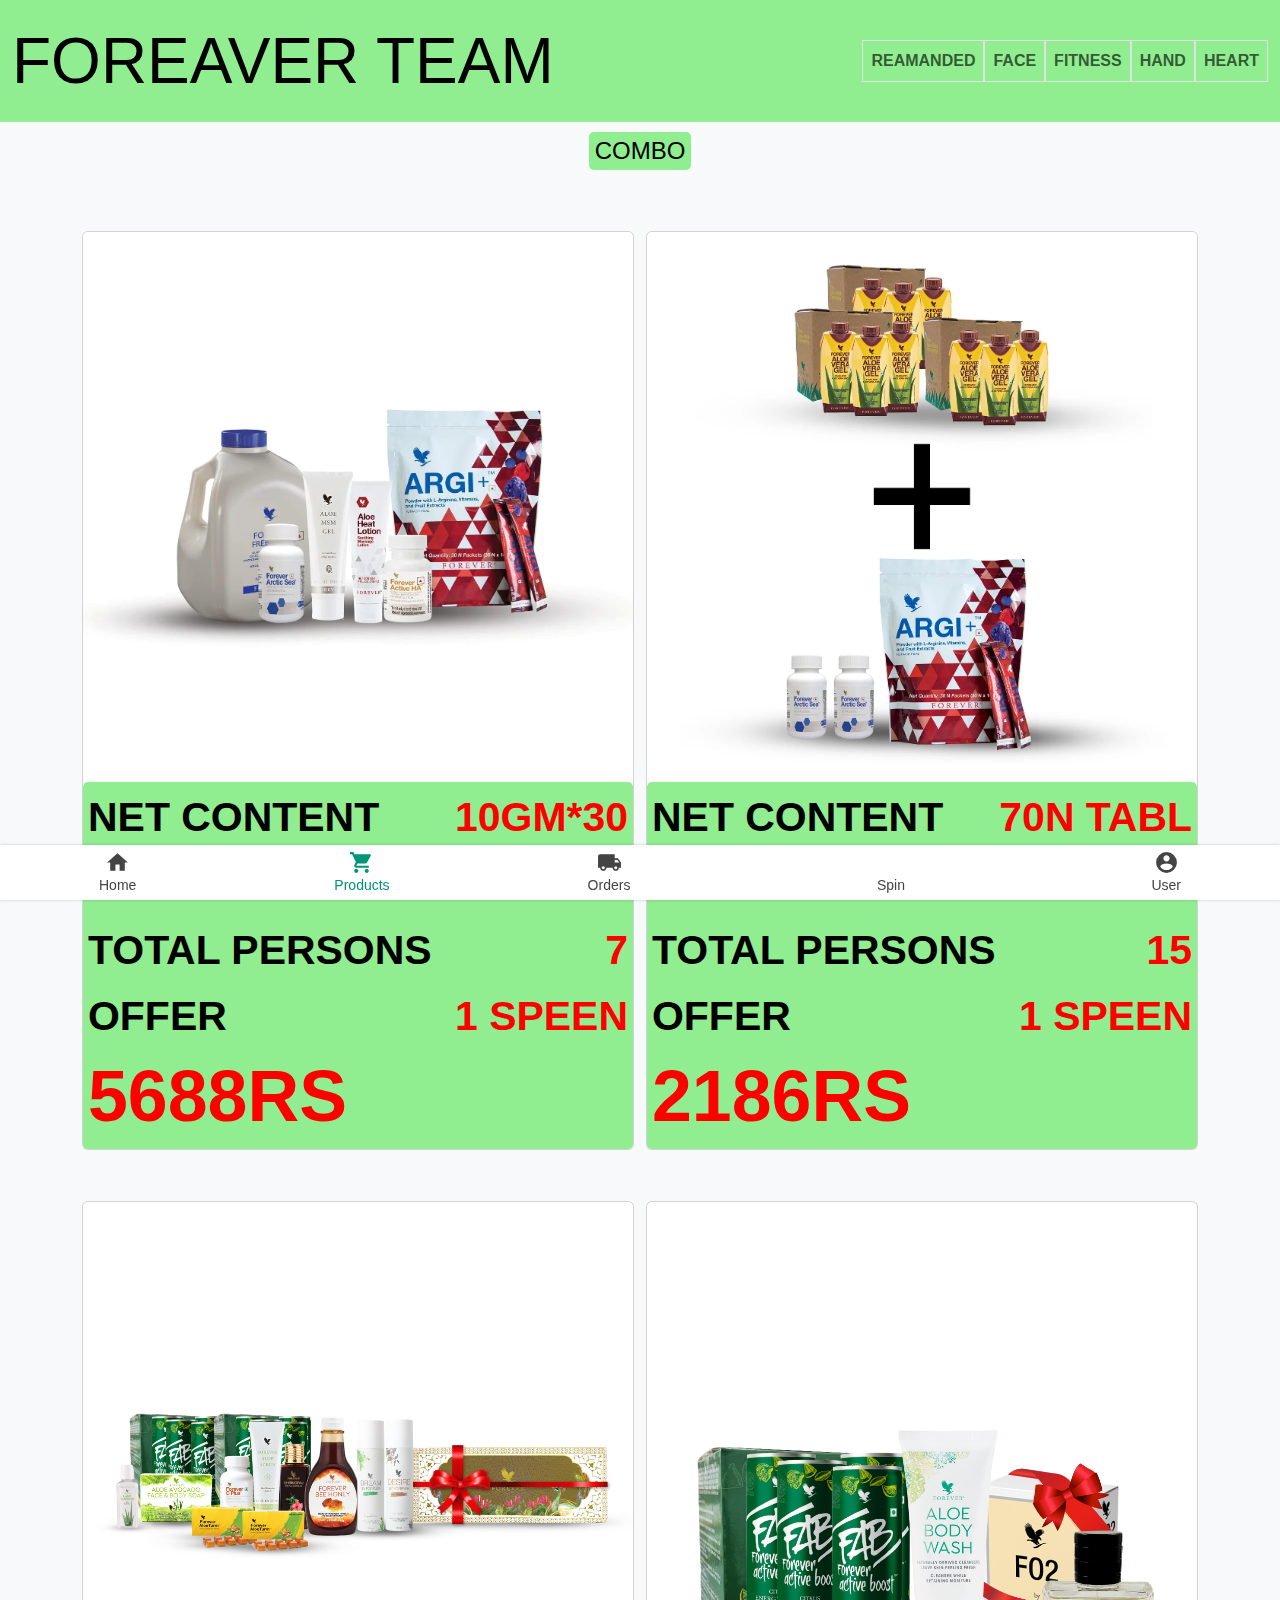
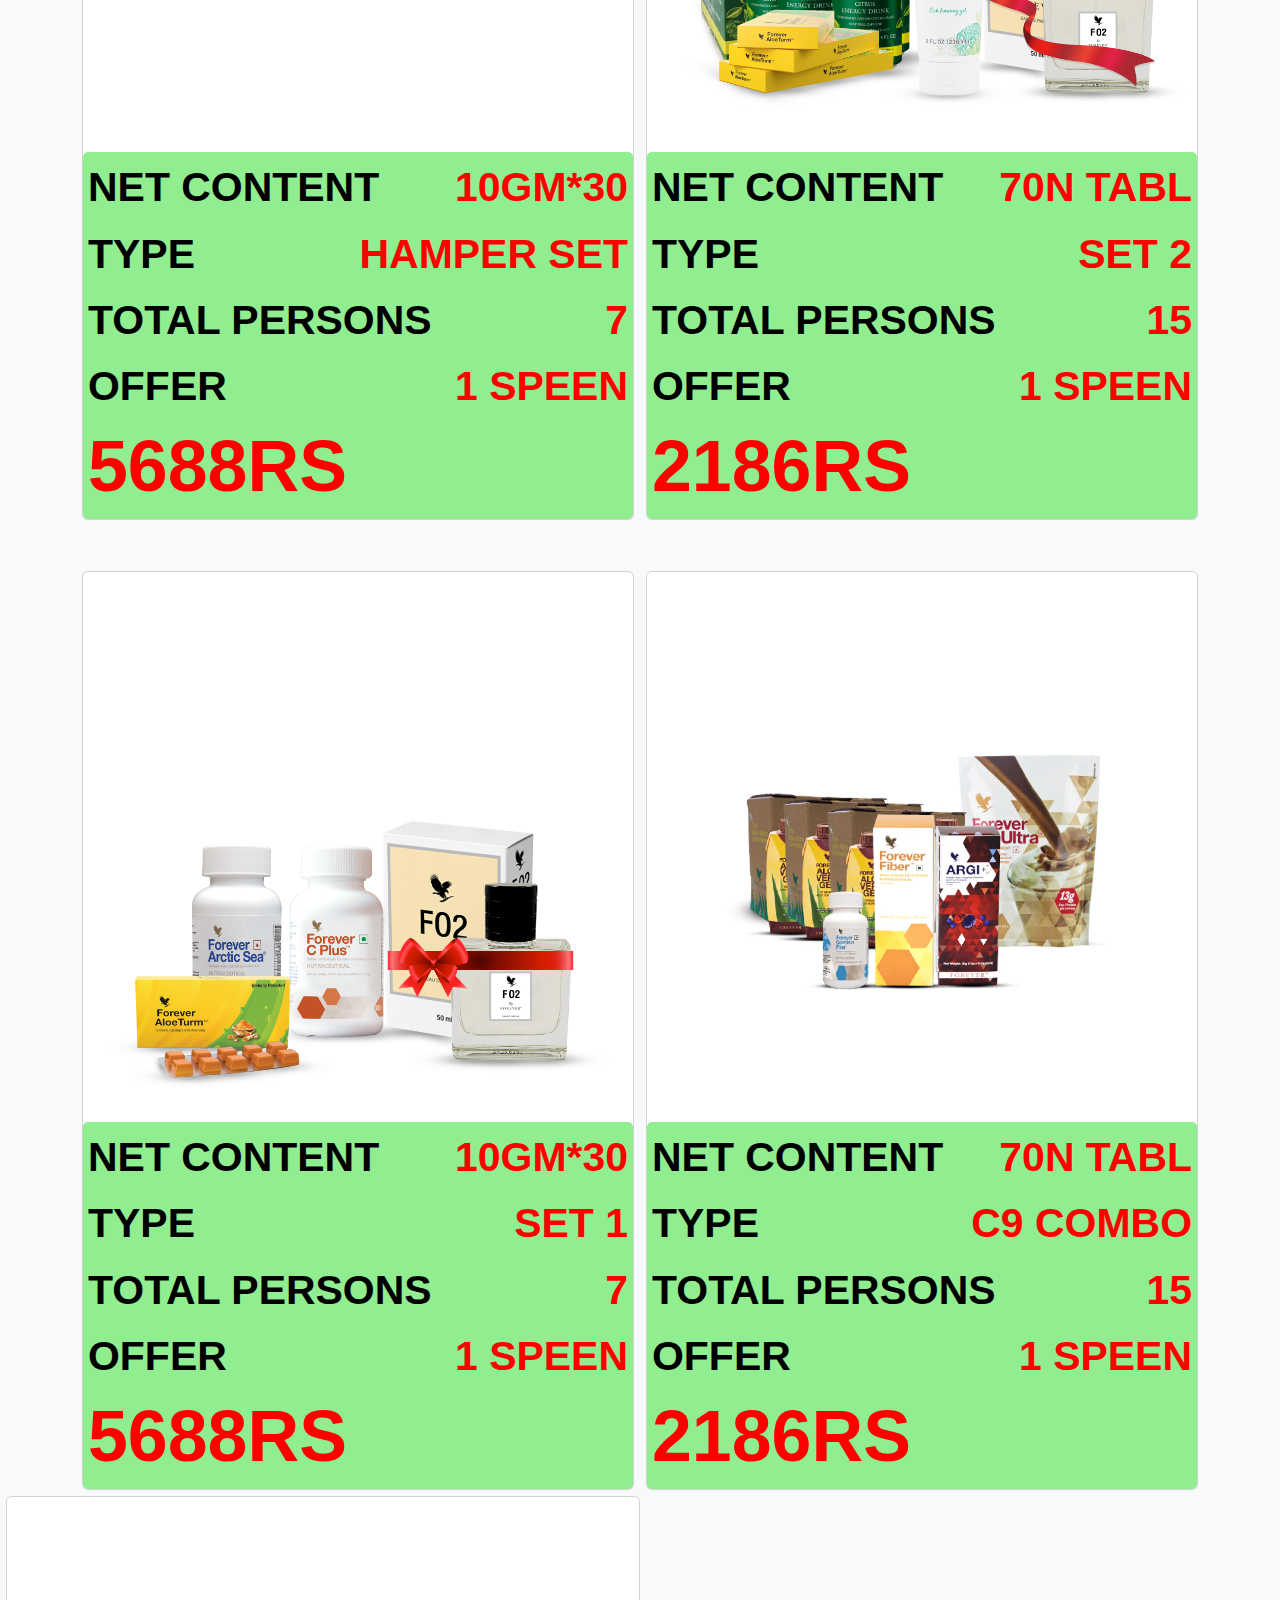
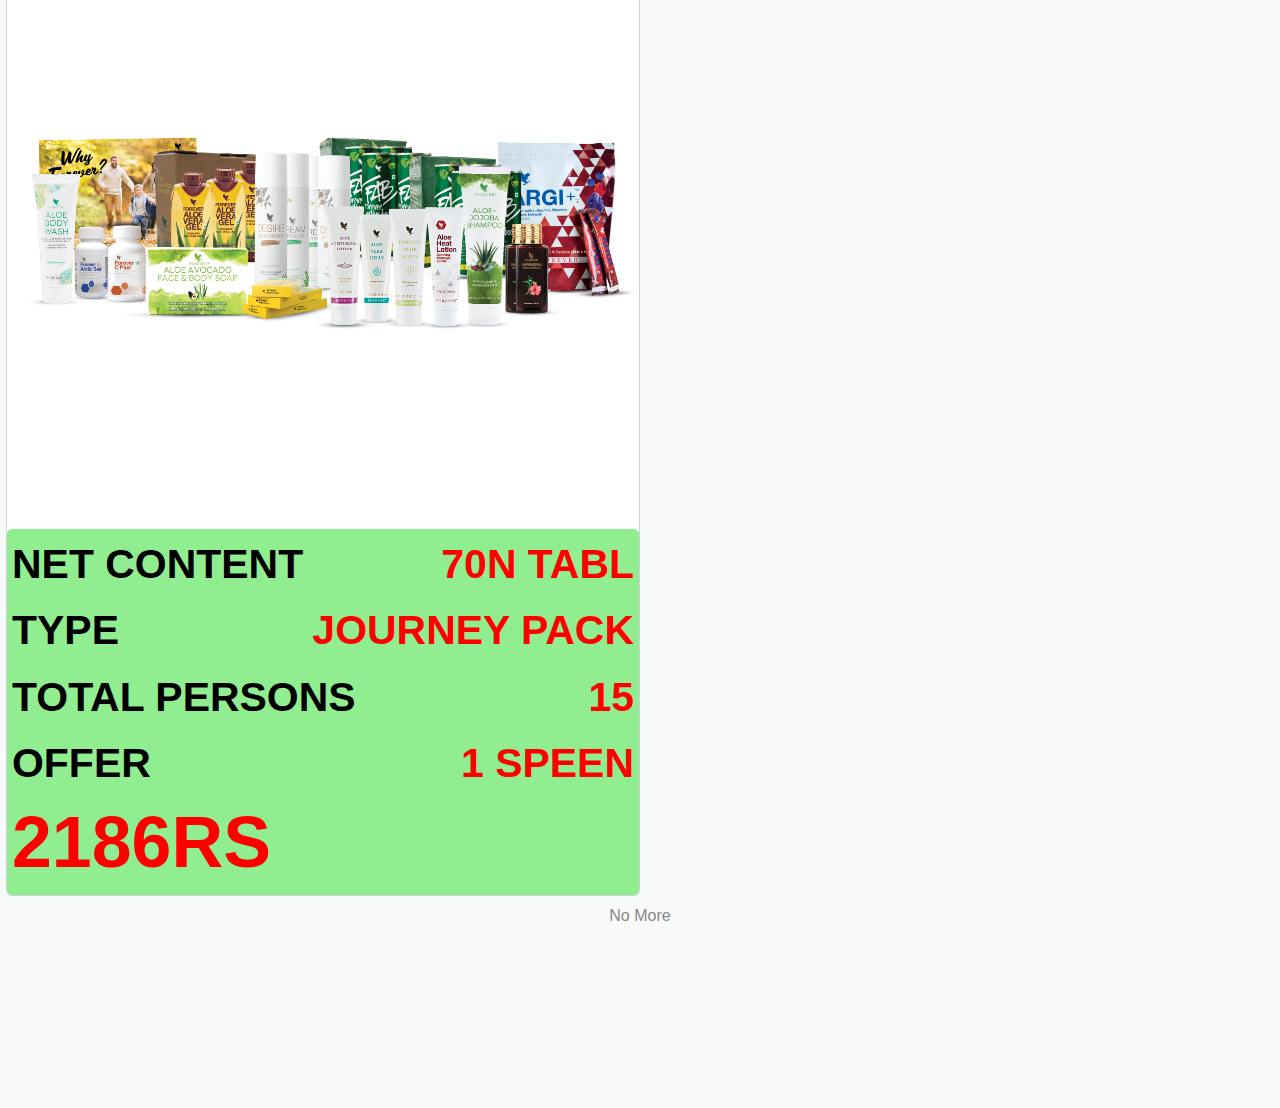
<file: combo.html>
<!DOCTYPE html>
<html lang="en">
<head>
	<meta charset="utf-8">
	<meta name="viewport" content="width=device-width, initial-scale=1">
	  <link href="https://cdn.jsdelivr.net/npm/bootstrap@5.3.0/dist/css/bootstrap.min.css" rel="stylesheet">

   
	<link href="https://fonts.googleapis.com/icon?family=Material+Icons" rel="stylesheet">
	<link rel="stylesheet" type="text/css" href="nav.css"> 
	<link rel="stylesheet" type="text/css" href="productcss.css">
	<title>Navigation Bar</title>
</head>
<body>

	<!-- Navbar -->
	<nav class="nav fixed-bottom">
		<!-- Home nav -->
		<a href="index.html" class="nav-link1 ">
			<i class="material-icons nav-icon">home</i>
			<span class="nav-text">Home</span>
		</a>
		<!-- Products nav -->
		<a href="products.html" class="nav-link1 link-active">
			<i class="material-icons nav-icon">shopping_cart</i>
			<span class="nav-text">Products</span>
		</a>
		<!-- Orders nav -->
		<a href="orders.html" class="nav-link1">
			<i class="material-icons nav-icon">local_shipping</i>
			<span class="nav-text">Orders</span>
		</a>
		<!-- Spin nav -->
		<a href="spin.html" class="nav-link1">
			<i class="material-icons nav-icon">storm</i>
			<span class="nav-text">Spin</span>
		</a>
		<!-- User nav -->
		<a href="user.html" class="nav-link1">
			<i class="material-icons nav-icon">account_circle</i>
			<span class="nav-text">User</span>
		</a>
	</nav>

<nav class="navbar navbar-expand-lg  ">
    <div class="container-fluid">
        <a class="navbar-brand bi" href="#">
        FOREAVER TEAM
        </a>
        <!-- Navbar Toggle Button for Right Side -->
        <button class="navbar-toggler cole" type="button" data-bs-toggle="collapse" data-bs-target="#navbarNav"
            aria-controls="navbarNav" aria-expanded="false" aria-label="Toggle navigation">
            <span class="navbar-toggler-icon"></span>
        </button>
        <div class="collapse navbar-collapse justify-content-end" id="navbarNav">
            <ul class="navbar-nav">
                <li class="nav-item  border	">
                    <a class="nav-link" href="products.html"><b>REAMANDED</b></a>
                </li>
                <li class="nav-item border">
                    <a class="nav-link" href="face.html"><b>FACE</b></a>
                </li>
                <li class="nav-item border">
                    <a class="nav-link" href="fitness.html"><b>FITNESS</b></a>
                </li>
                  <li class="nav-item border">
                    <a class="nav-link" href="hand.html"><b>HAND</b></a>
                </li>
                <li class="nav-item border">
                    <a class="nav-link" href="heart.html"><b>HEART</b></a>
                </li>
           
            </ul>
        </div>
    </div>
</nav>


 <div class="container"> <input class="box" type="button" value="COMBO"/>

</div>




<!--1 joint care box ka code -->
     <div class="container d-flex" style="margin-top:4vw; margin-bottom: 6px;">
    <div class="col-6 col-lg-6 col-md-6" style="padding-right: 6px;">
         <div class="card">
         	<a href="" style="text-decoration:none;"> <img src="cojo.jpg" class="img-fluid card-img-top">
           <div class="custom-card-body">
   <div class="d-flex justify-content-between">
        <h class="card-text">NET CONTENT</h>
        <h class="card-tex">10GM*30</h>
    </div>
    <div class="d-flex justify-content-between">
        <h class="card-text">TYPE</h>
        <h class="card-tex">ARGI+</h>
    </div>
   <div class="d-flex justify-content-between">
        <h class="card-text">TOTAL PERSONS</h>
        <h class="card-tex">7</h>
    </div>
     <div class="d-flex justify-content-between">
        <h class="card-text">OFFER</h>
        <h class="card-tex">1 SPEEN</h>
    </div>
    <div class="d-flex justify-content-between">
        <h3 class="ter">5688RS</h3>
        
</div>
</div></a>	
            
    </div>
        </div>


     <!-- 2 hert care box ka code -->
    <div class="col-6 col-lg-6 col-md-6" style="padding-left: 6px;">
        <div class="card">
            <a href="" style="text-decoration:none;"> <img src="cohe.jpg" class="img-fluid card-img-top">
           <div class="custom-card-body">
   <div class="d-flex justify-content-between">
        <h class="card-text">NET CONTENT</h>
        <h class="card-tex">70N TABL</h>
    </div>
    <div class="d-flex justify-content-between">
        <h class="card-text">TYPE</h>
        <h class="card-tex">GARCINIA PLUS</h>
    </div>
   <div class="d-flex justify-content-between">
        <h class="card-text">TOTAL PERSONS</h>
        <h class="card-tex">15</h>
    </div>
     <div class="d-flex justify-content-between">
        <h class="card-text">OFFER</h>
        <h class="card-tex">1 SPEEN</h>
    </div>
    <div class="d-flex justify-content-between">
        <h3 class="ter">2186RS</h3>
        
</div>
</div></a>
    </div></div></div> </div>


    <!--HAMPER SETbox ka code -->
     <div class="container d-flex" style="margin-top:4vw; margin-bottom: 6px;">
    <div class="col-6 col-lg-6 col-md-6" style="padding-right: 6px;">
         <div class="card">
         	<a href="" style="text-decoration:none;"> <img src="hamp.jpg" class="img-fluid card-img-top">
           <div class="custom-card-body">
   <div class="d-flex justify-content-between">
        <h class="card-text">NET CONTENT</h>
        <h class="card-tex">10GM*30</h>
    </div>
    <div class="d-flex justify-content-between">
        <h class="card-text">TYPE</h>
        <h class="card-tex">HAMPER SET</h>
    </div>
   <div class="d-flex justify-content-between">
        <h class="card-text">TOTAL PERSONS</h>
        <h class="card-tex">7</h>
    </div>
     <div class="d-flex justify-content-between">
        <h class="card-text">OFFER</h>
        <h class="card-tex">1 SPEEN</h>
    </div>
    <div class="d-flex justify-content-between">
        <h3 class="ter">5688RS</h3>
        
</div>
</div></a>	
            
    </div>
        </div>


     <!-- BUSSEN BUSTER 2 box ka code -->
    <div class="col-6 col-lg-6 col-md-6" style="padding-left: 6px;">
        <div class="card">
            <a href="" style="text-decoration:none;"> <img src="bub2.jpg" class="img-fluid card-img-top">
           <div class="custom-card-body">
   <div class="d-flex justify-content-between">
        <h class="card-text">NET CONTENT</h>
        <h class="card-tex">70N TABL</h>
    </div>
    <div class="d-flex justify-content-between">
        <h class="card-text">TYPE</h>
        <h class="card-tex">SET 2</h>
    </div>
   <div class="d-flex justify-content-between">
        <h class="card-text">TOTAL PERSONS</h>
        <h class="card-tex">15</h>
    </div>
     <div class="d-flex justify-content-between">
        <h class="card-text">OFFER</h>
        <h class="card-tex">1 SPEEN</h>
    </div>
    <div class="d-flex justify-content-between">
        <h3 class="ter">2186RS</h3>
        
</div>
</div></a>
    </div></div></div> </div>

    <!--busses buster 1 box ka code -->
     <div class="container d-flex" style="margin-top:4vw; margin-bottom: 6px;">
    <div class="col-6 col-lg-6 col-md-6" style="padding-right: 6px;">
         <div class="card">
         	<a href="" style="text-decoration:none;"> <img src="bub1.jpg" class="img-fluid card-img-top">
           <div class="custom-card-body">
   <div class="d-flex justify-content-between">
        <h class="card-text">NET CONTENT</h>
        <h class="card-tex">10GM*30</h>
    </div>
    <div class="d-flex justify-content-between">
        <h class="card-text">TYPE</h>
        <h class="card-tex">SET 1</h>
    </div>
   <div class="d-flex justify-content-between">
        <h class="card-text">TOTAL PERSONS</h>
        <h class="card-tex">7</h>
    </div>
     <div class="d-flex justify-content-between">
        <h class="card-text">OFFER</h>
        <h class="card-tex">1 SPEEN</h>
    </div>
    <div class="d-flex justify-content-between">
        <h3 class="ter">5688RS</h3>
        
</div>
</div></a>	
            
    </div>
        </div>


     <!--c9 combo box ka code -->
    <div class="col-6 col-lg-6 col-md-6" style="padding-left: 6px;">
        <div class="card">
            <a href="" style="text-decoration:none;"> <img src="c9co.jpg" class="img-fluid card-img-top">
           <div class="custom-card-body">
   <div class="d-flex justify-content-between">
        <h class="card-text">NET CONTENT</h>
        <h class="card-tex">70N TABL</h>
    </div>
    <div class="d-flex justify-content-between">
        <h class="card-text">TYPE</h>
        <h class="card-tex">C9 COMBO</h>
    </div>
   <div class="d-flex justify-content-between">
        <h class="card-text">TOTAL PERSONS</h>
        <h class="card-tex">15</h>
    </div>
     <div class="d-flex justify-content-between">
        <h class="card-text">OFFER</h>
        <h class="card-tex">1 SPEEN</h>
    </div>
    <div class="d-flex justify-content-between">
        <h3 class="ter">2186RS</h3>
        
</div>
</div></a>
    </div></div></div> </div>




     <!-- jorni pack box ka code -->
    <div class="col-6 col-lg-6 col-md-6" style="padding-left: 6px;">
        <div class="card">
            <a href="" style="text-decoration:none;"> <img src="jour.jpg" class="img-fluid card-img-top">
           <div class="custom-card-body">
   <div class="d-flex justify-content-between">
        <h class="card-text">NET CONTENT</h>
        <h class="card-tex">70N TABL</h>
    </div>
    <div class="d-flex justify-content-between">
        <h class="card-text">TYPE</h>
        <h class="card-tex">JOURNEY PACK</h>
    </div>
   <div class="d-flex justify-content-between">
        <h class="card-text">TOTAL PERSONS</h>
        <h class="card-tex">15</h>
    </div>
     <div class="d-flex justify-content-between">
        <h class="card-text">OFFER</h>
        <h class="card-tex">1 SPEEN</h>
    </div>
    <div class="d-flex justify-content-between">
        <h3 class="ter">2186RS</h3>
        
</div>
</div></a>
    </div></div></div> </div>













 <!-- No More Text -->
    <div class="centered-text" style="margin-bottom: 14vw;" >
        No More
    </div>









<script src="https://cdn.jsdelivr.net/npm/@popperjs/core@2.11.6/dist/umd/popper.min.js"></script>
    <script src="https://cdn.jsdelivr.net/npm/bootstrap@5.3.0-alpha1/dist/js/bootstrap.min.js"></script>


</body></html>
</file>
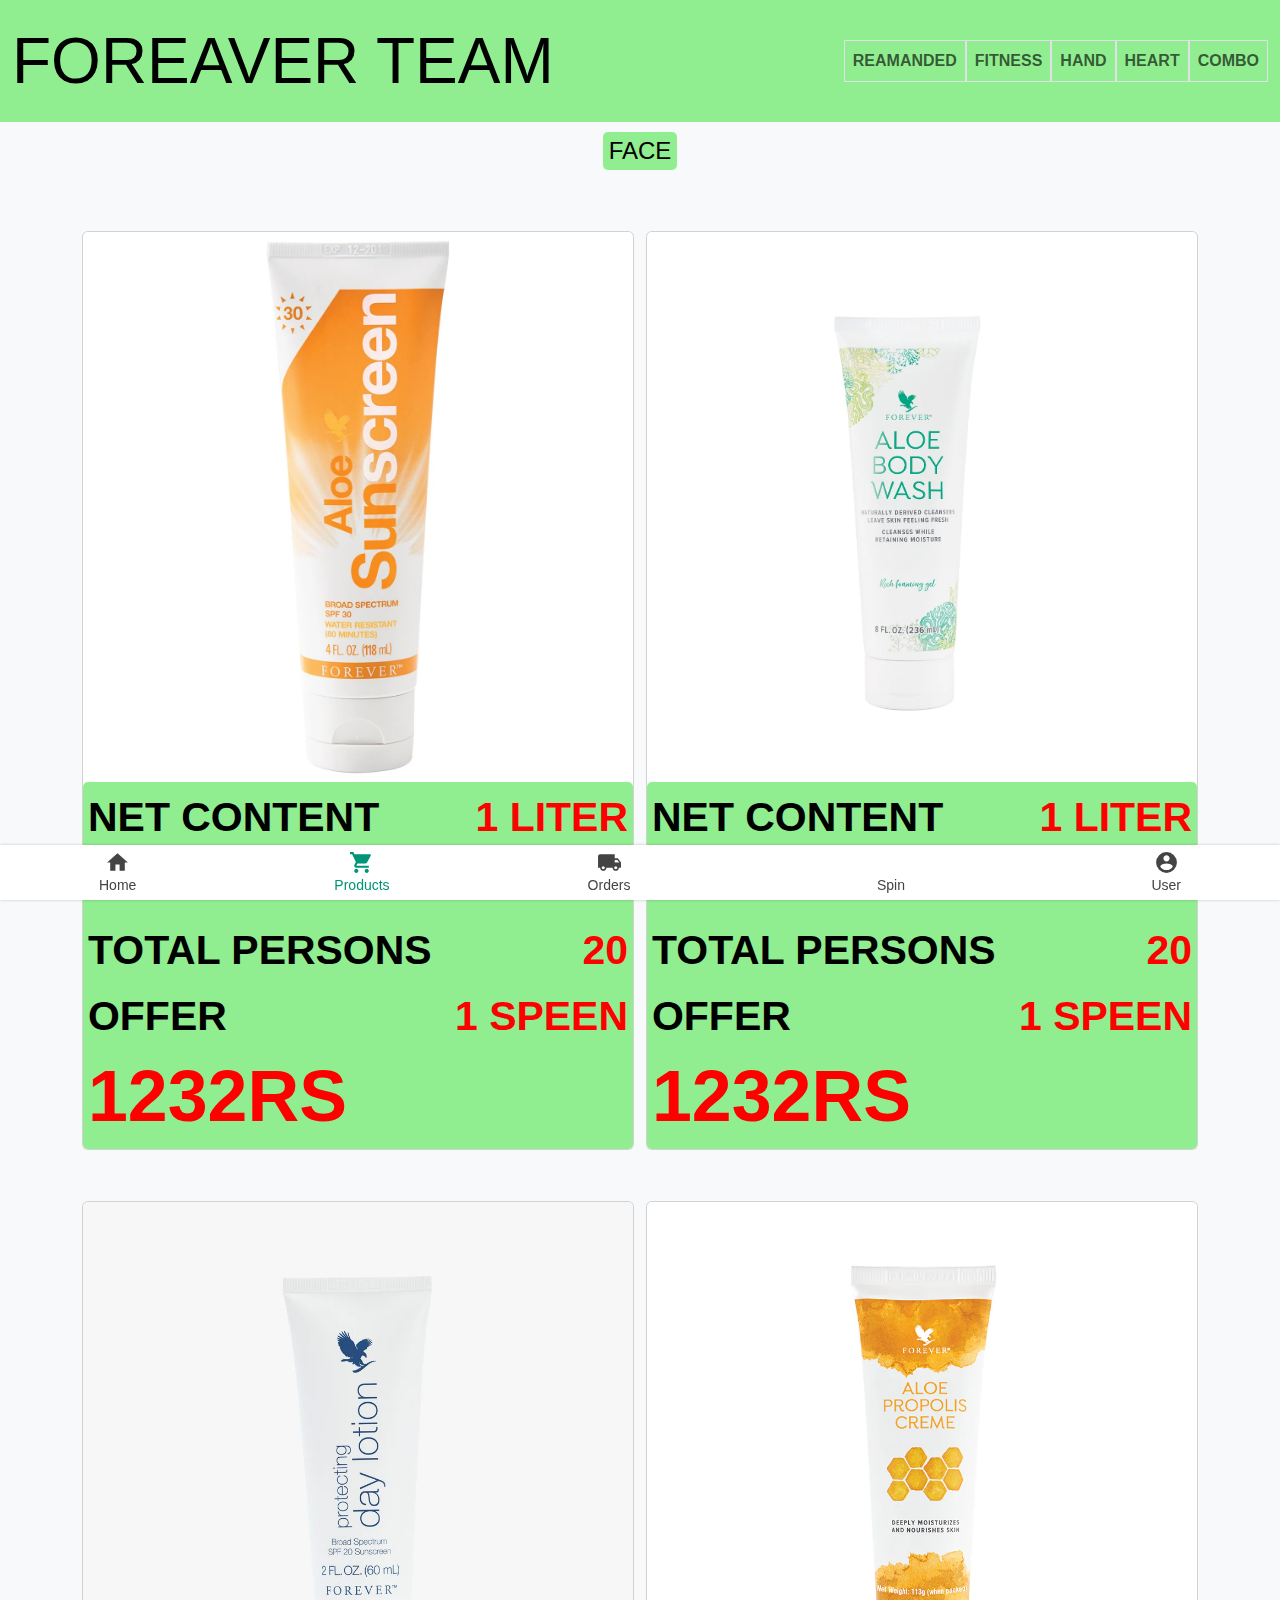
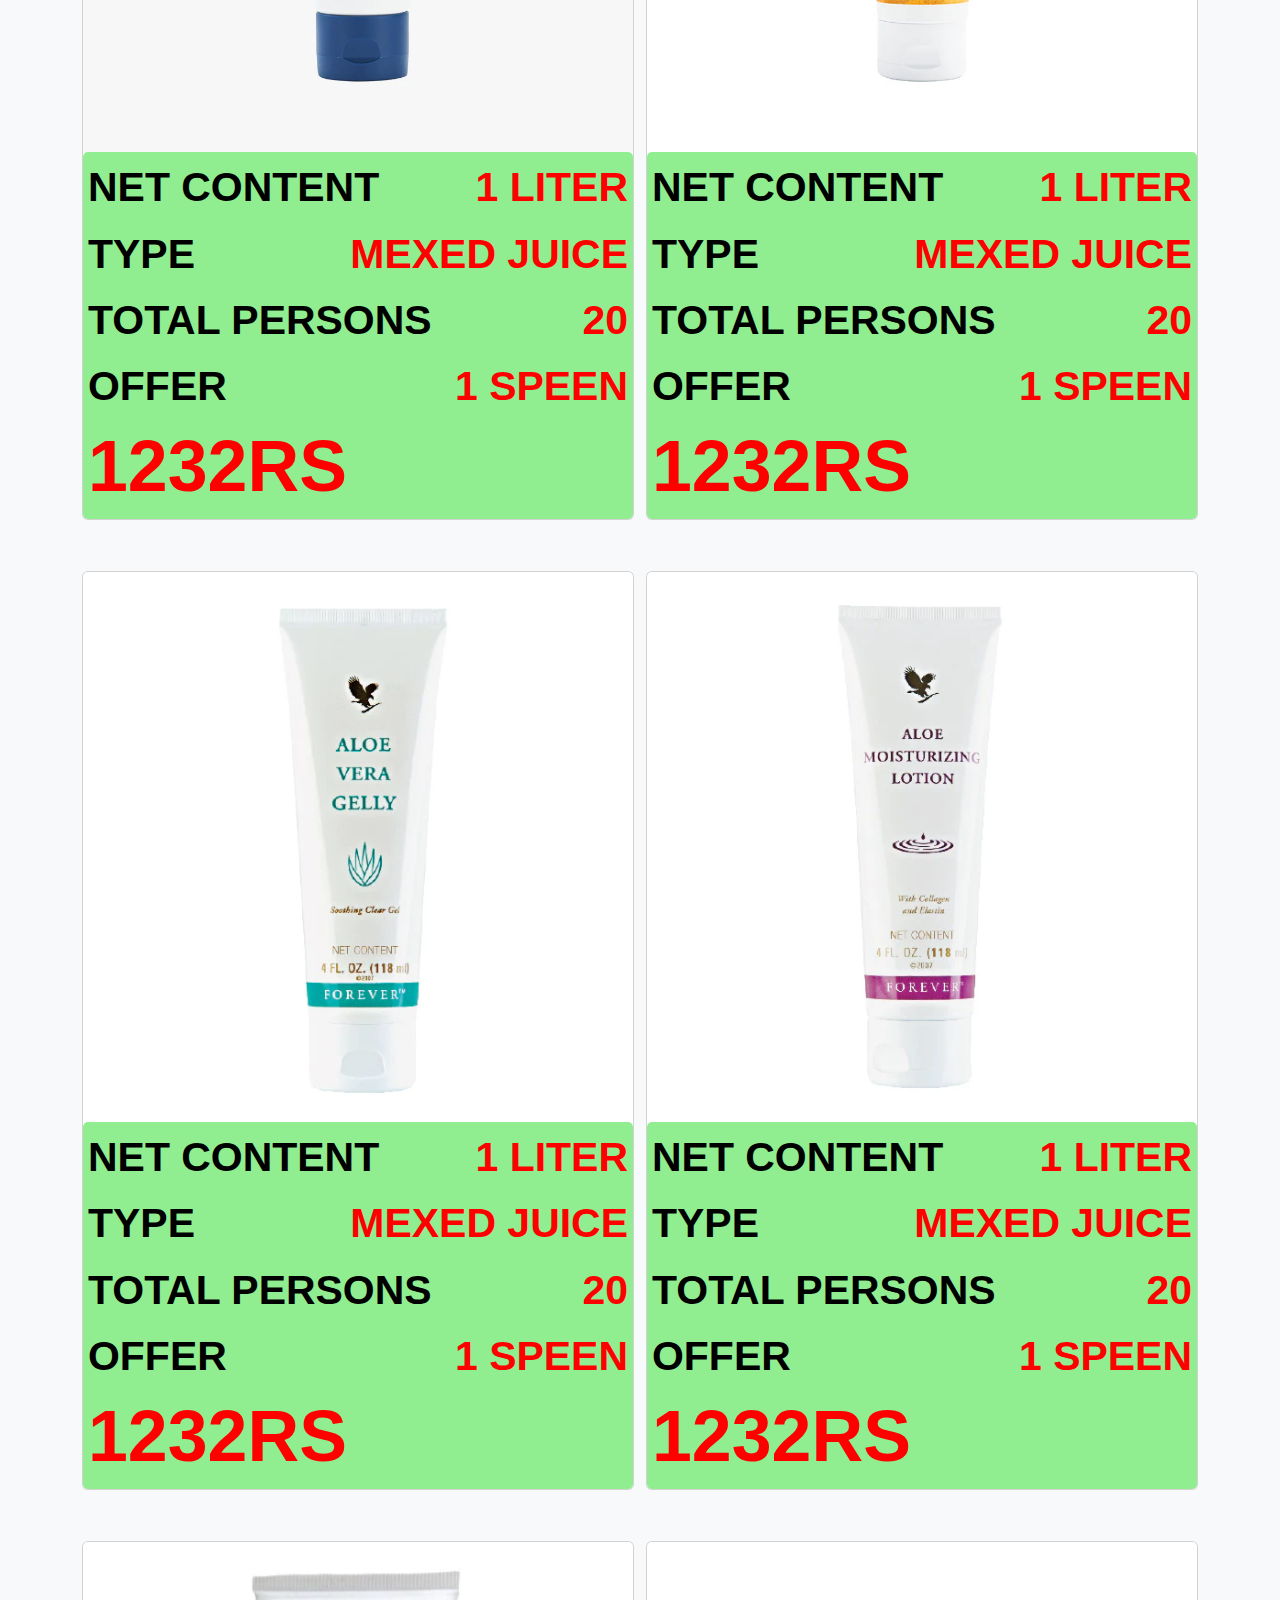
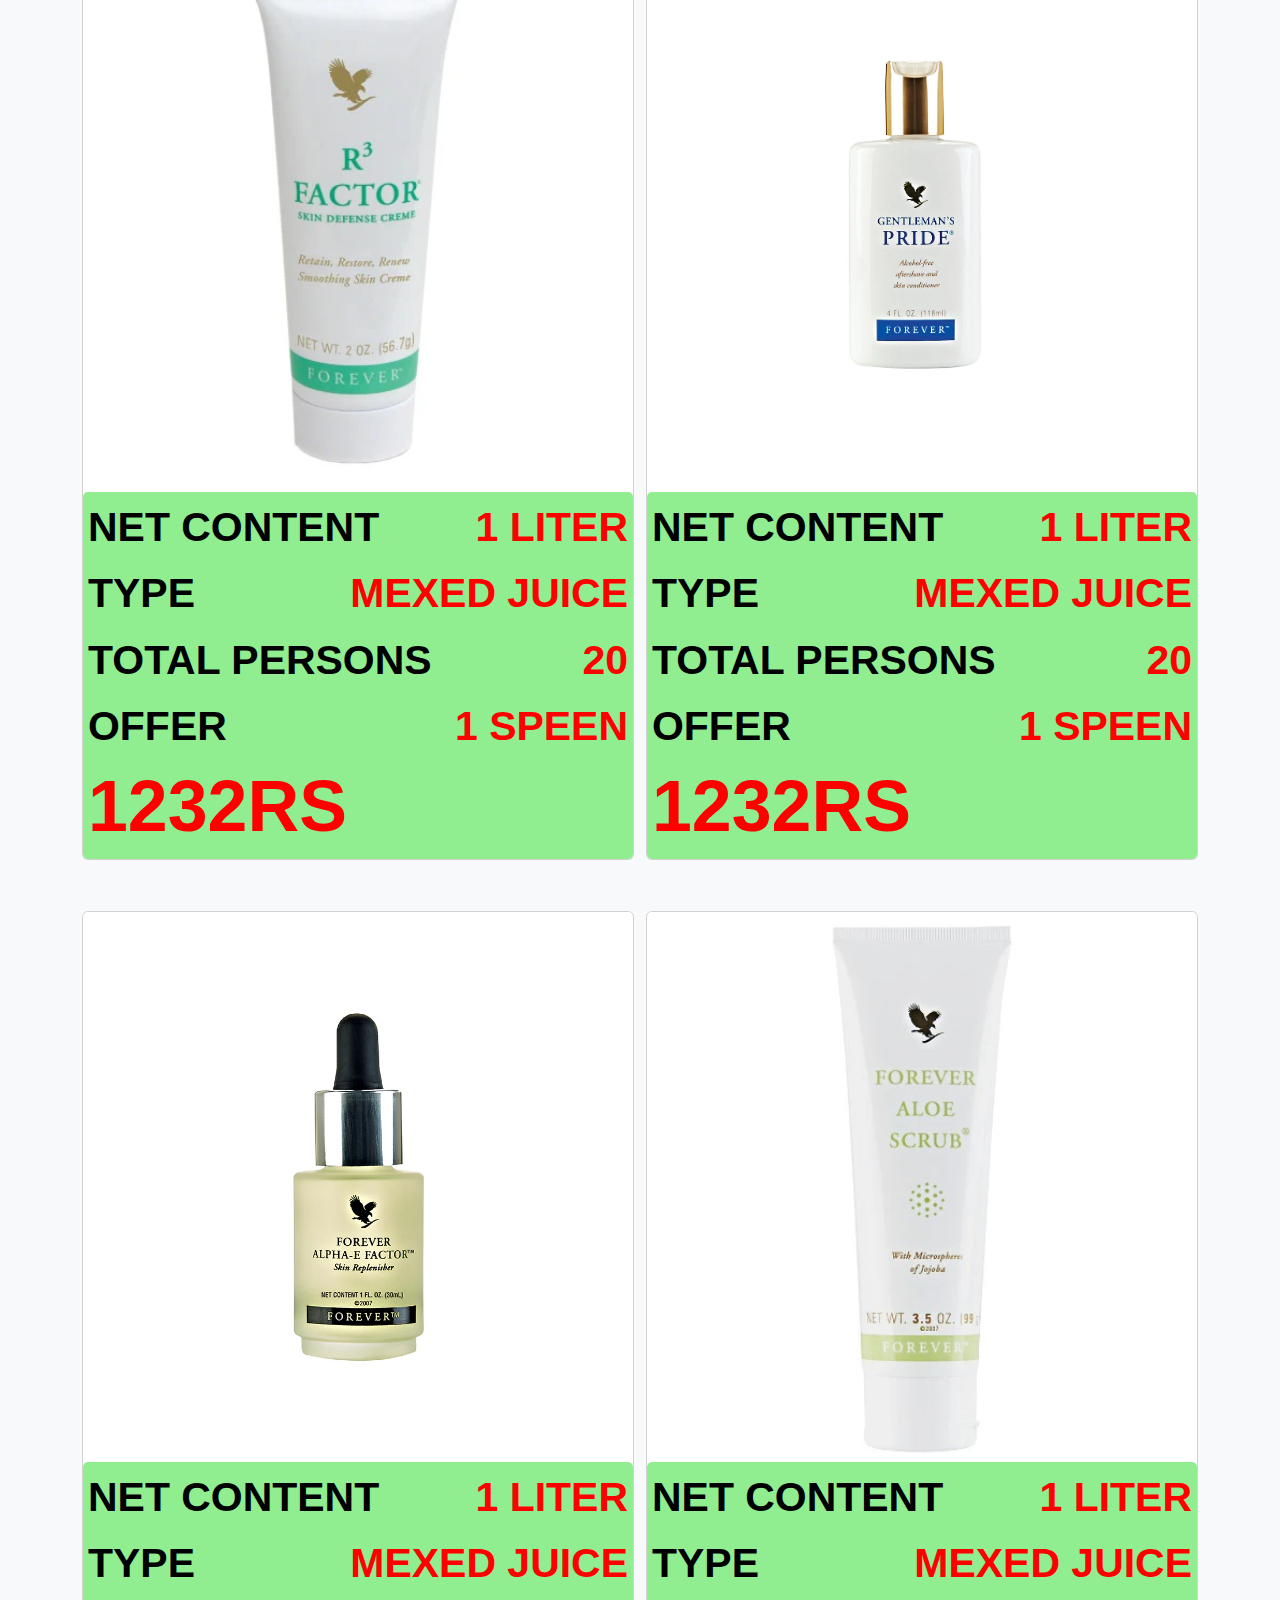
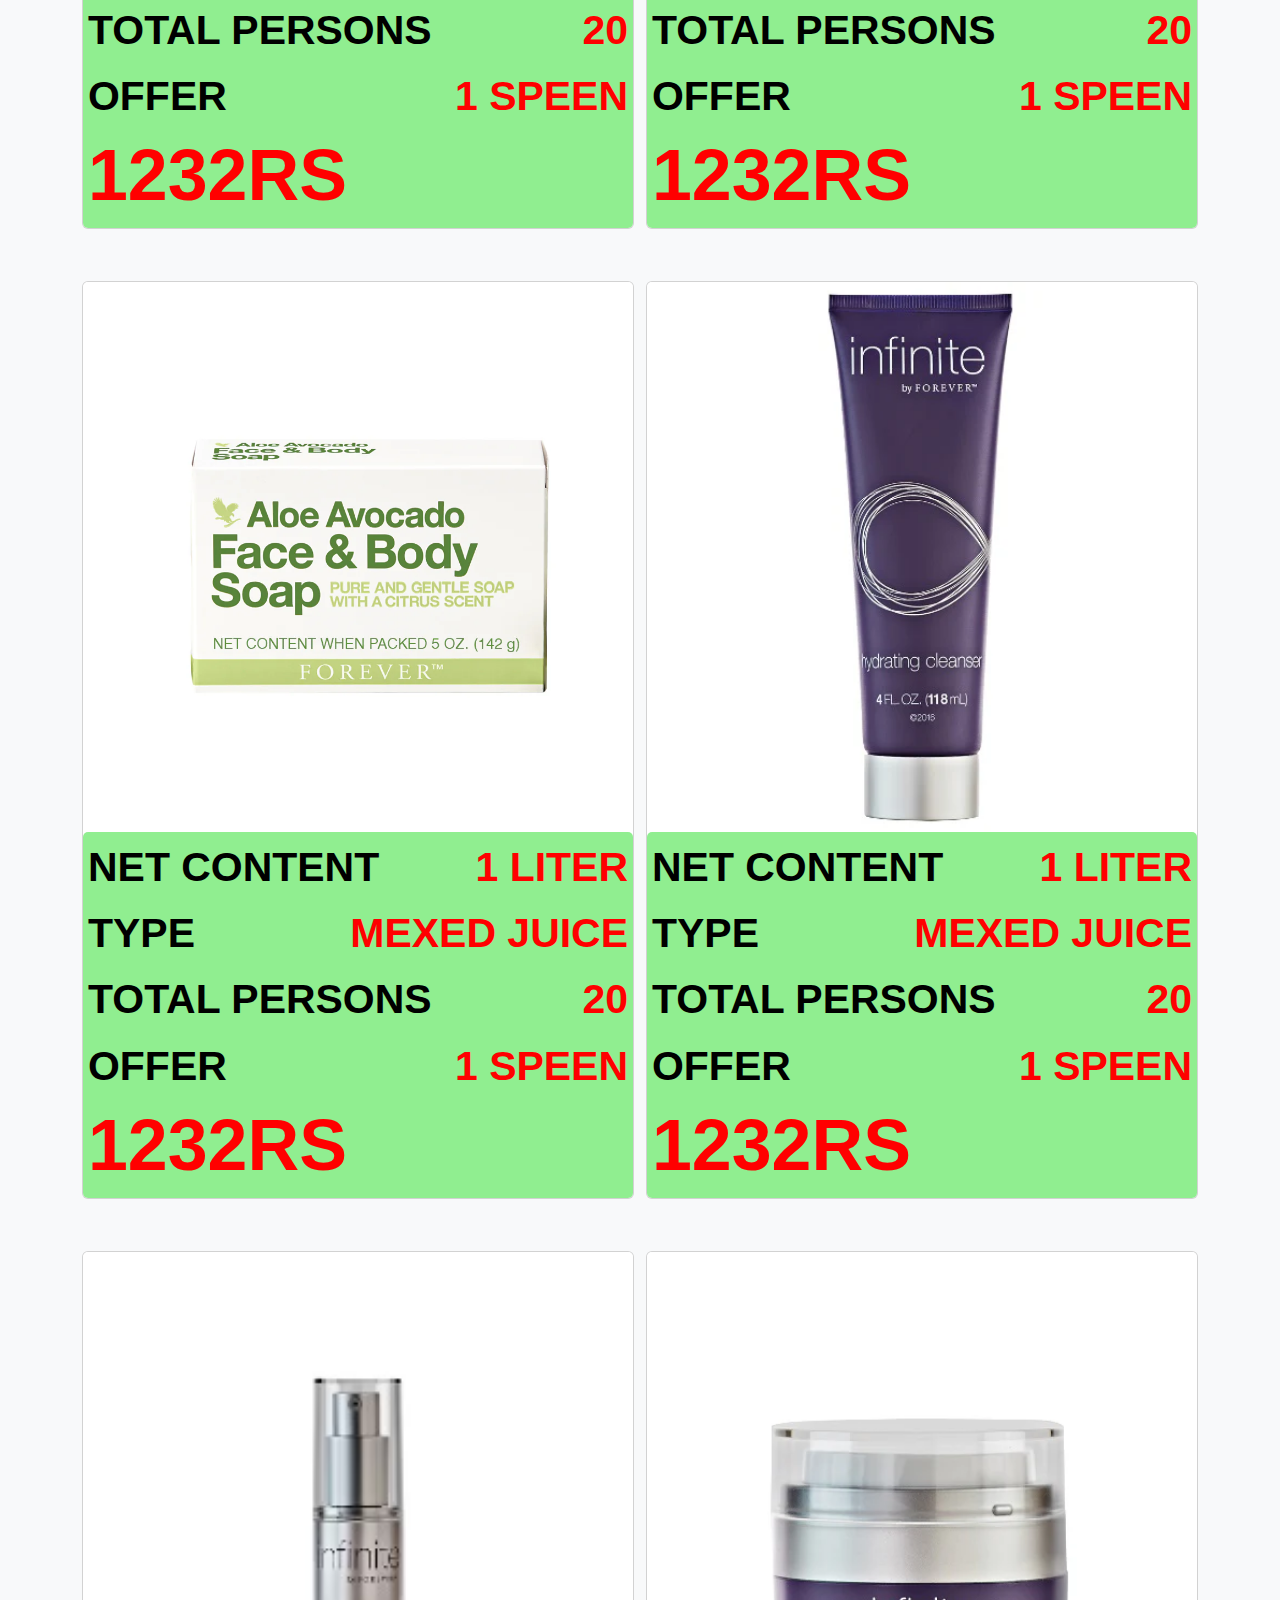
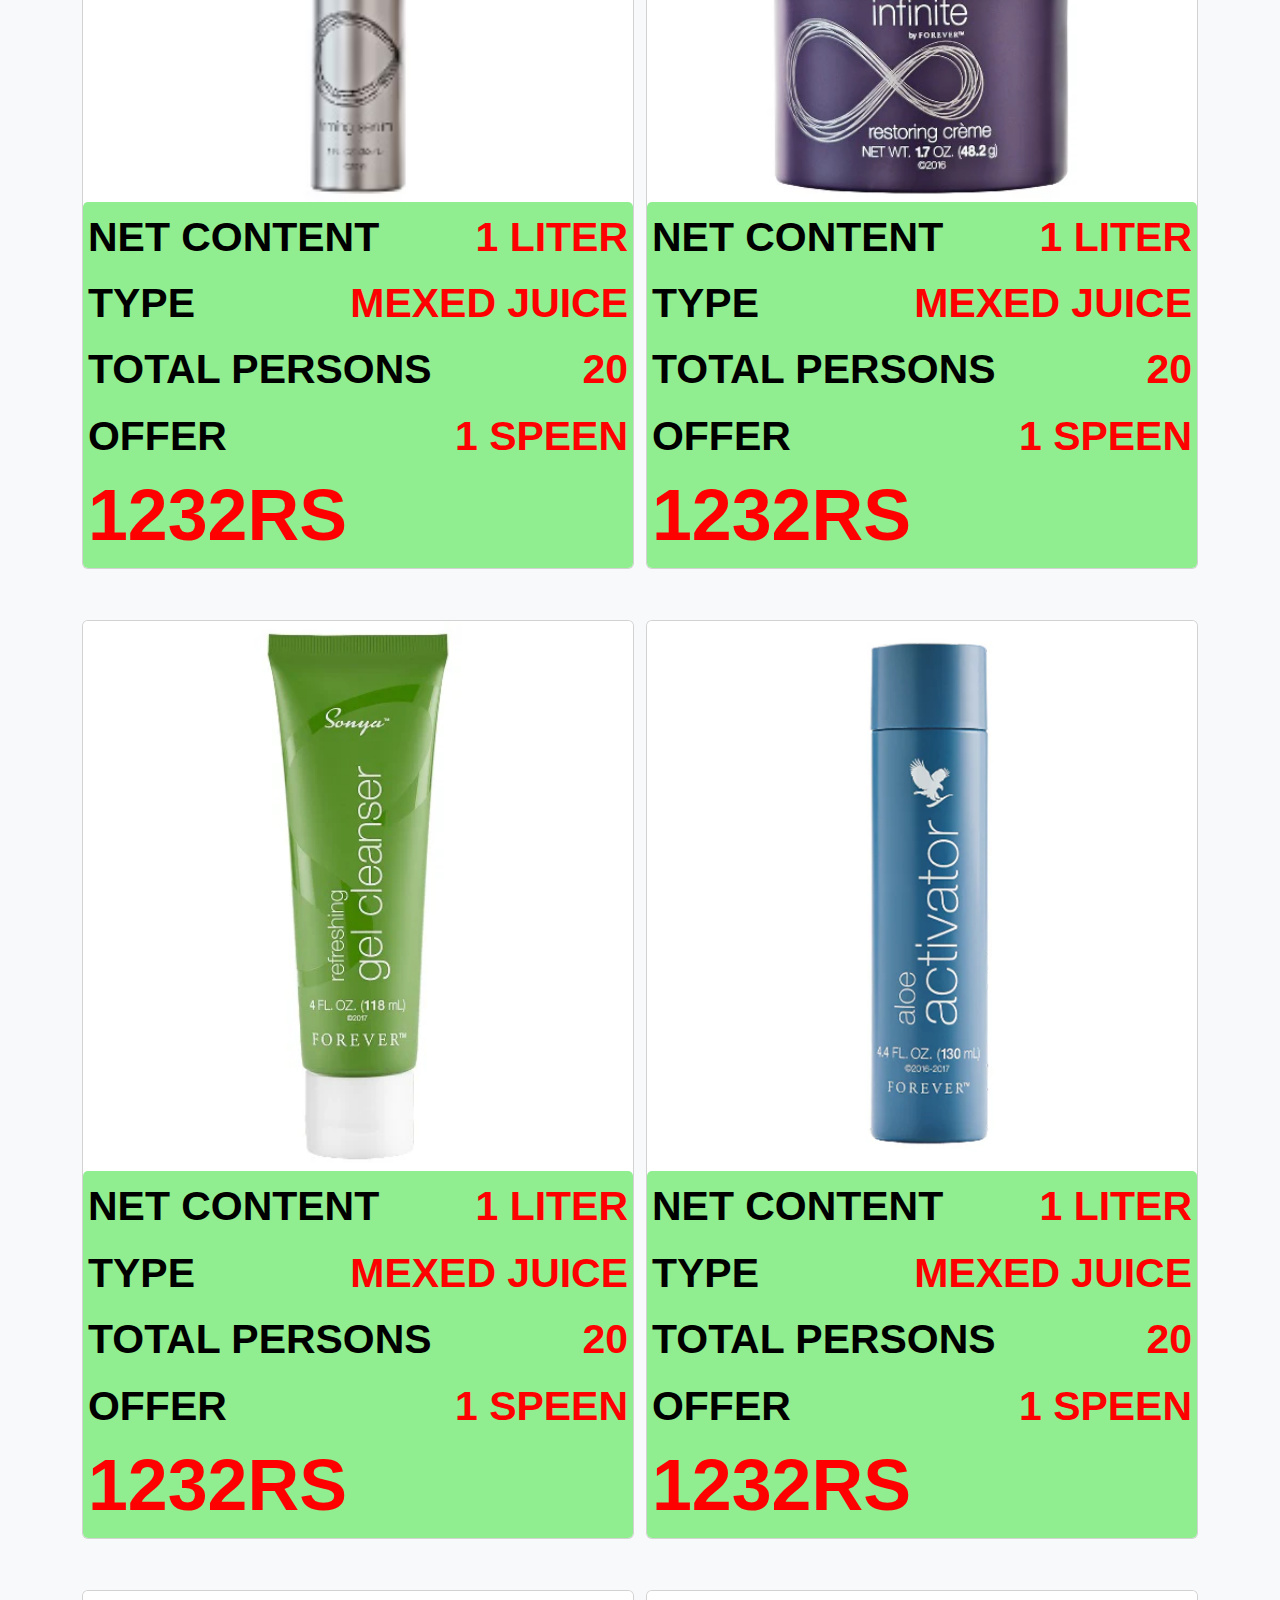
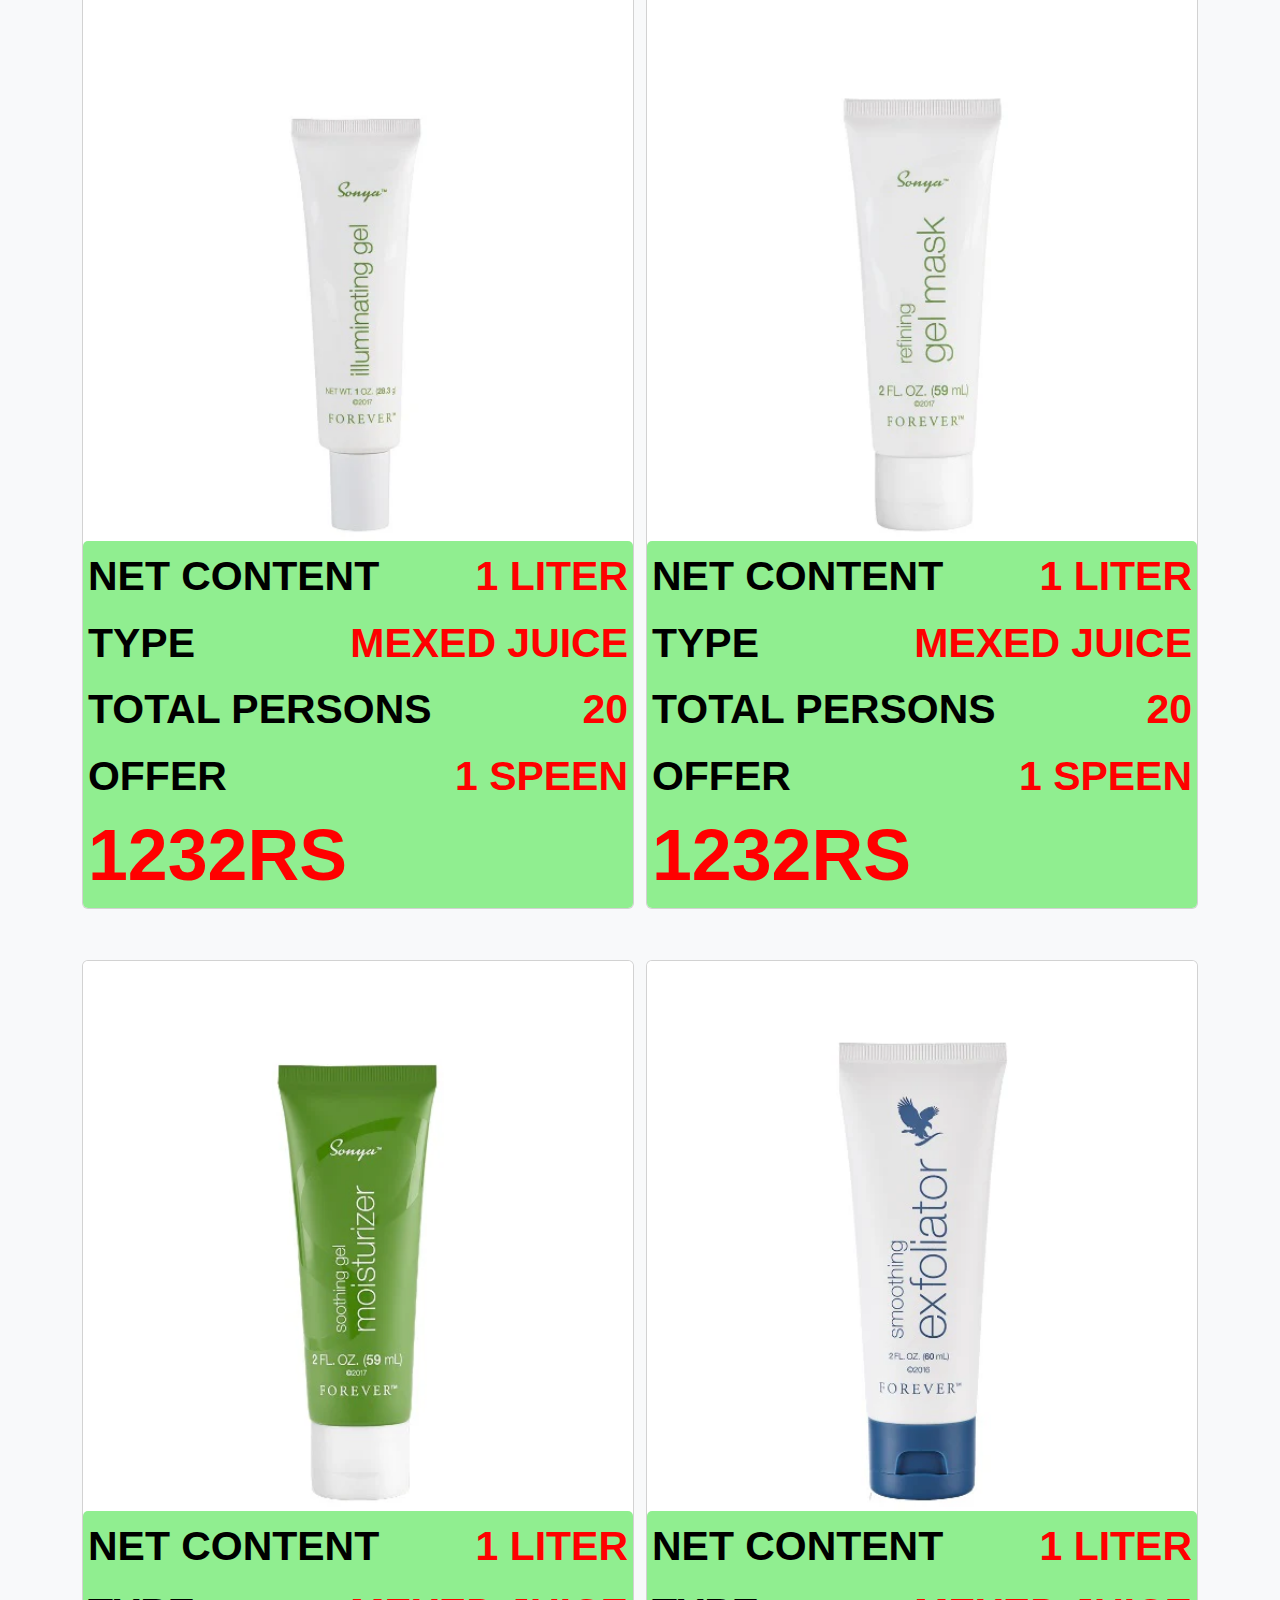
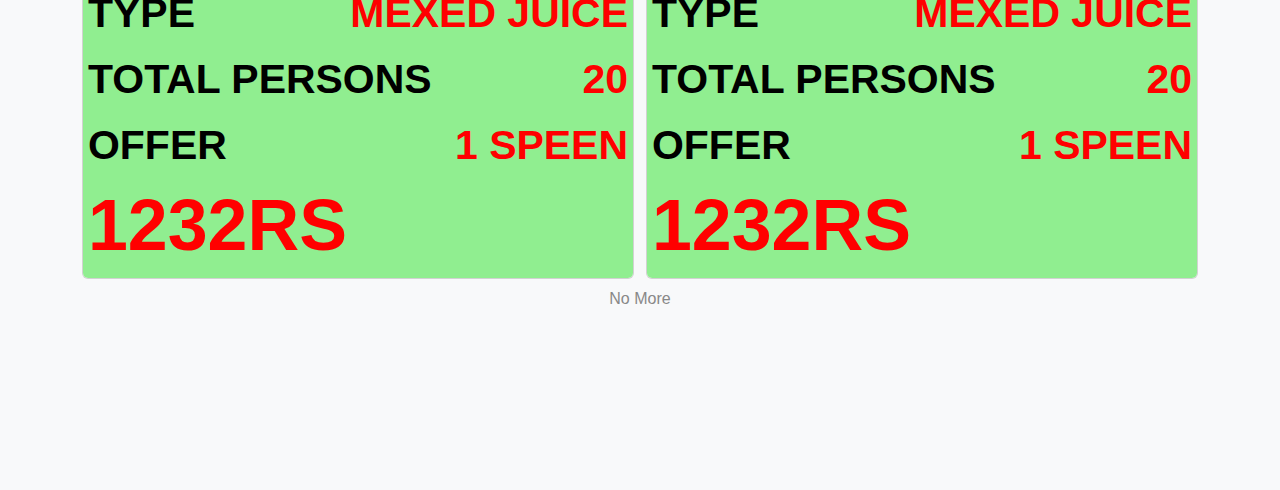
<file: face.html>
<!DOCTYPE html>
<html lang="en">
<head>
	<meta charset="utf-8">
	<meta name="viewport" content="width=device-width, initial-scale=1">
	  <link href="https://cdn.jsdelivr.net/npm/bootstrap@5.3.0/dist/css/bootstrap.min.css" rel="stylesheet">

   
	<link href="https://fonts.googleapis.com/icon?family=Material+Icons" rel="stylesheet">
	<link rel="stylesheet" type="text/css" href="nav.css"> 
	<link rel="stylesheet" type="text/css" href="productcss.css">
	<title>Navigation Bar</title>
</head>
<body>

	<!-- Navbar -->
	<nav class="nav fixed-bottom">
		<!-- Home nav -->
		<a href="index.html" class="nav-link1 ">
			<i class="material-icons nav-icon">home</i>
			<span class="nav-text">Home</span>
		</a>
		<!-- Products nav -->
		<a href="products.html" class="nav-link1 link-active">
			<i class="material-icons nav-icon">shopping_cart</i>
			<span class="nav-text">Products</span>
		</a>
		<!-- Orders nav -->
		<a href="orders.html" class="nav-link1">
			<i class="material-icons nav-icon">local_shipping</i>
			<span class="nav-text">Orders</span>
		</a>
		<!-- Spin nav -->
		<a href="spin.html" class="nav-link1">
			<i class="material-icons nav-icon">storm</i>
			<span class="nav-text">Spin</span>
		</a>
		<!-- User nav -->
		<a href="user.html" class="nav-link1">
			<i class="material-icons nav-icon">account_circle</i>
			<span class="nav-text">User</span>
		</a>
	</nav>

<nav class="navbar navbar-expand-lg  ">
    <div class="container-fluid">
        <a class="navbar-brand bi" href="#">
        FOREAVER TEAM
        </a>
        <!-- Navbar Toggle Button for Right Side -->
        <button class="navbar-toggler cole" type="button" data-bs-toggle="collapse" data-bs-target="#navbarNav"
            aria-controls="navbarNav" aria-expanded="false" aria-label="Toggle navigation">
            <span class="navbar-toggler-icon"></span>
        </button>
        <div class="collapse navbar-collapse justify-content-end" id="navbarNav">
            <ul class="navbar-nav">
                <li class="nav-item  border	">
                    <a class="nav-link" href="products.html"><b>REAMANDED</b></a>
                </li>
                <li class="nav-item border">
                    <a class="nav-link" href="fitness.html"><b>FITNESS</b></a>
                </li>
                <li class="nav-item border">
                    <a class="nav-link" href="hand.html"><b>HAND</b></a>
                </li>
                  <li class="nav-item border">
                    <a class="nav-link" href="heart.html"><b>HEART</b></a>
                </li>
                <li class="nav-item border">
                    <a class="nav-link" href="combo.html"><b>COMBO</b></a>
                </li>
           
            </ul>
        </div>
    </div>
</nav>



  <div class="container"> <input class="box" type="button" value="FACE"/>
</div>


    <!-- 1box ka code -->
     <div class="container d-flex" style="margin-top:4vw; margin-bottom: 6px;">
    <div class="col-6 col-lg-6 col-md-6" style="padding-right: 6px;">
         <div class="card">
            <a href="" style="text-decoration:none;"> <img src="suns.jpg" class="img-fluid card-img-top"/>
           <div class="custom-card-body">
    <div class="d-flex justify-content-between">
        <h class="card-text">NET CONTENT</h>
        <h class="card-tex">1 LITER</h>
    </div>
    <div class="d-flex justify-content-between">
        <h class="card-text">TYPE</h>
        <h class="card-tex">MEXED JUICE</h>
    </div>
   <div class="d-flex justify-content-between">
        <h class="card-text">TOTAL PERSONS</h>
        <h class="card-tex">20</h>
    </div>
     <div class="d-flex justify-content-between">
        <h class="card-text">OFFER</h>
        <h class="card-tex">1 SPEEN</h>
    </div>
    <div class="d-flex justify-content-between">
        <h3 class="ter">1232RS</h3>
        
</div>
    </div></a>
    </div>
        </div>



  <!-- 2box ka code -->
    <div class="col-6 col-lg-6 col-md-6" style="padding-left: 6px;">
        <div class="card">
            <a href="" style="text-decoration:none;"> <img src="bowa.jpg" class="img-fluid card-img-top">
           <div class="custom-card-body">
   <div class="d-flex justify-content-between">
        <h class="card-text">NET CONTENT</h>
        <h class="card-tex">1 LITER</h>
    </div>
    <div class="d-flex justify-content-between">
        <h class="card-text">TYPE</h>
        <h class="card-tex">MEXED JUICE</h>
    </div>
   <div class="d-flex justify-content-between">
        <h class="card-text">TOTAL PERSONS</h>
        <h class="card-tex">20</h>
    </div>
     <div class="d-flex justify-content-between">
        <h class="card-text">OFFER</h>
        <h class="card-tex">1 SPEEN</h>
    </div>
    <div class="d-flex justify-content-between">
        <h3 class="ter">1232RS</h3>
        
</div>
</div></a>
    </div></div></div> </div>




    <!-- 3box ka code -->
     <div class="container d-flex" style="margin-top:4vw; margin-bottom: 6px;">
    <div class="col-6 col-lg-6 col-md-6" style="padding-right: 6px;">
         <div class="card">
            <a href="" style="text-decoration:none;"> <img src="prot.jpg" class="img-fluid card-img-top"/>
           <div class="custom-card-body">
    <div class="d-flex justify-content-between">
        <h class="card-text">NET CONTENT</h>
        <h class="card-tex">1 LITER</h>
    </div>
    <div class="d-flex justify-content-between">
        <h class="card-text">TYPE</h>
        <h class="card-tex">MEXED JUICE</h>
    </div>
   <div class="d-flex justify-content-between">
        <h class="card-text">TOTAL PERSONS</h>
        <h class="card-tex">20</h>
    </div>
     <div class="d-flex justify-content-between">
        <h class="card-text">OFFER</h>
        <h class="card-tex">1 SPEEN</h>
    </div>
    <div class="d-flex justify-content-between">
        <h3 class="ter">1232RS</h3>
        
</div>
    </div></a>
    </div>
        </div>



  <!-- 4box ka code -->
    <div class="col-6 col-lg-6 col-md-6" style="padding-left: 6px;">
        <div class="card">
            <a href="" style="text-decoration:none;"> <img src="prop.jpg" class="img-fluid card-img-top">
           <div class="custom-card-body">
   <div class="d-flex justify-content-between">
        <h class="card-text">NET CONTENT</h>
        <h class="card-tex">1 LITER</h>
    </div>
    <div class="d-flex justify-content-between">
        <h class="card-text">TYPE</h>
        <h class="card-tex">MEXED JUICE</h>
    </div>
   <div class="d-flex justify-content-between">
        <h class="card-text">TOTAL PERSONS</h>
        <h class="card-tex">20</h>
    </div>
     <div class="d-flex justify-content-between">
        <h class="card-text">OFFER</h>
        <h class="card-tex">1 SPEEN</h>
    </div>
    <div class="d-flex justify-content-between">
        <h3 class="ter">1232RS</h3>
        
</div>
</div></a>
    </div></div></div> </div>



    <!-- 5box ka code -->
     <div class="container d-flex" style="margin-top:4vw; margin-bottom: 6px;">
    <div class="col-6 col-lg-6 col-md-6" style="padding-right: 6px;">
         <div class="card">
            <a href="" style="text-decoration:none;"> <img src="gell.jpg" class="img-fluid card-img-top"/>
           <div class="custom-card-body">
    <div class="d-flex justify-content-between">
        <h class="card-text">NET CONTENT</h>
        <h class="card-tex">1 LITER</h>
    </div>
    <div class="d-flex justify-content-between">
        <h class="card-text">TYPE</h>
        <h class="card-tex">MEXED JUICE</h>
    </div>
   <div class="d-flex justify-content-between">
        <h class="card-text">TOTAL PERSONS</h>
        <h class="card-tex">20</h>
    </div>
     <div class="d-flex justify-content-between">
        <h class="card-text">OFFER</h>
        <h class="card-tex">1 SPEEN</h>
    </div>
    <div class="d-flex justify-content-between">
        <h3 class="ter">1232RS</h3>
        
</div>
    </div></a>
    </div>
        </div>



  <!-- 6box ka code -->
    <div class="col-6 col-lg-6 col-md-6" style="padding-left: 6px;">
        <div class="card">
            <a href="" style="text-decoration:none;"> <img src="mois.jpg" class="img-fluid card-img-top">
           <div class="custom-card-body">
   <div class="d-flex justify-content-between">
        <h class="card-text">NET CONTENT</h>
        <h class="card-tex">1 LITER</h>
    </div>
    <div class="d-flex justify-content-between">
        <h class="card-text">TYPE</h>
        <h class="card-tex">MEXED JUICE</h>
    </div>
   <div class="d-flex justify-content-between">
        <h class="card-text">TOTAL PERSONS</h>
        <h class="card-tex">20</h>
    </div>
     <div class="d-flex justify-content-between">
        <h class="card-text">OFFER</h>
        <h class="card-tex">1 SPEEN</h>
    </div>
    <div class="d-flex justify-content-between">
        <h3 class="ter">1232RS</h3>
        
</div>
</div></a>
    </div></div></div> </div>




    <!-- 7box ka code -->
     <div class="container d-flex" style="margin-top:4vw; margin-bottom: 6px;">
    <div class="col-6 col-lg-6 col-md-6" style="padding-right: 6px;">
         <div class="card">
            <a href="" style="text-decoration:none;"> <img src="fact.jpg" class="img-fluid card-img-top"/>
           <div class="custom-card-body">
    <div class="d-flex justify-content-between">
        <h class="card-text">NET CONTENT</h>
        <h class="card-tex">1 LITER</h>
    </div>
    <div class="d-flex justify-content-between">
        <h class="card-text">TYPE</h>
        <h class="card-tex">MEXED JUICE</h>
    </div>
   <div class="d-flex justify-content-between">
        <h class="card-text">TOTAL PERSONS</h>
        <h class="card-tex">20</h>
    </div>
     <div class="d-flex justify-content-between">
        <h class="card-text">OFFER</h>
        <h class="card-tex">1 SPEEN</h>
    </div>
    <div class="d-flex justify-content-between">
        <h3 class="ter">1232RS</h3>
        
</div>
    </div></a>
    </div>
        </div>



  <!-- 8box ka code -->
    <div class="col-6 col-lg-6 col-md-6" style="padding-left: 6px;">
        <div class="card">
            <a href="" style="text-decoration:none;"> <img src="gent.jpg" class="img-fluid card-img-top">
           <div class="custom-card-body">
   <div class="d-flex justify-content-between">
        <h class="card-text">NET CONTENT</h>
        <h class="card-tex">1 LITER</h>
    </div>
    <div class="d-flex justify-content-between">
        <h class="card-text">TYPE</h>
        <h class="card-tex">MEXED JUICE</h>
    </div>
   <div class="d-flex justify-content-between">
        <h class="card-text">TOTAL PERSONS</h>
        <h class="card-tex">20</h>
    </div>
     <div class="d-flex justify-content-between">
        <h class="card-text">OFFER</h>
        <h class="card-tex">1 SPEEN</h>
    </div>
    <div class="d-flex justify-content-between">
        <h3 class="ter">1232RS</h3>
        
</div>
</div></a>
    </div></div></div> </div>




    <!-- 9box ka code -->
     <div class="container d-flex" style="margin-top:4vw; margin-bottom: 6px;">
    <div class="col-6 col-lg-6 col-md-6" style="padding-right: 6px;">
         <div class="card">
            <a href="" style="text-decoration:none;"> <img src="alph.jpg" class="img-fluid card-img-top"/>
           <div class="custom-card-body">
    <div class="d-flex justify-content-between">
        <h class="card-text">NET CONTENT</h>
        <h class="card-tex">1 LITER</h>
    </div>
    <div class="d-flex justify-content-between">
        <h class="card-text">TYPE</h>
        <h class="card-tex">MEXED JUICE</h>
    </div>
   <div class="d-flex justify-content-between">
        <h class="card-text">TOTAL PERSONS</h>
        <h class="card-tex">20</h>
    </div>
     <div class="d-flex justify-content-between">
        <h class="card-text">OFFER</h>
        <h class="card-tex">1 SPEEN</h>
    </div>
    <div class="d-flex justify-content-between">
        <h3 class="ter">1232RS</h3>
        
</div>
    </div></a>
    </div>
        </div>



  <!-- 10box ka code -->
    <div class="col-6 col-lg-6 col-md-6" style="padding-left: 6px;">
        <div class="card">
            <a href="" style="text-decoration:none;"> <img src="scru.jpg" class="img-fluid card-img-top">
           <div class="custom-card-body">
   <div class="d-flex justify-content-between">
        <h class="card-text">NET CONTENT</h>
        <h class="card-tex">1 LITER</h>
    </div>
    <div class="d-flex justify-content-between">
        <h class="card-text">TYPE</h>
        <h class="card-tex">MEXED JUICE</h>
    </div>
   <div class="d-flex justify-content-between">
        <h class="card-text">TOTAL PERSONS</h>
        <h class="card-tex">20</h>
    </div>
     <div class="d-flex justify-content-between">
        <h class="card-text">OFFER</h>
        <h class="card-tex">1 SPEEN</h>
    </div>
    <div class="d-flex justify-content-between">
        <h3 class="ter">1232RS</h3>
        
</div>
</div></a>
    </div></div></div> </div>




    <!-- 11box ka code -->
     <div class="container d-flex" style="margin-top:4vw; margin-bottom: 6px;">
    <div class="col-6 col-lg-6 col-md-6" style="padding-right: 6px;">
         <div class="card">
            <a href="" style="text-decoration:none;"> <img src="avoc.jpg" class="img-fluid card-img-top"/>
           <div class="custom-card-body">
    <div class="d-flex justify-content-between">
        <h class="card-text">NET CONTENT</h>
        <h class="card-tex">1 LITER</h>
    </div>
    <div class="d-flex justify-content-between">
        <h class="card-text">TYPE</h>
        <h class="card-tex">MEXED JUICE</h>
    </div>
   <div class="d-flex justify-content-between">
        <h class="card-text">TOTAL PERSONS</h>
        <h class="card-tex">20</h>
    </div>
     <div class="d-flex justify-content-between">
        <h class="card-text">OFFER</h>
        <h class="card-tex">1 SPEEN</h>
    </div>
    <div class="d-flex justify-content-between">
        <h3 class="ter">1232RS</h3>
        
</div>
    </div></a>
    </div>
        </div>



  <!-- 12box ka code -->
    <div class="col-6 col-lg-6 col-md-6" style="padding-left: 6px;">
        <div class="card">
            <a href="" style="text-decoration:none;"> <img src="infi.jpg" class="img-fluid card-img-top">
           <div class="custom-card-body">
   <div class="d-flex justify-content-between">
        <h class="card-text">NET CONTENT</h>
        <h class="card-tex">1 LITER</h>
    </div>
    <div class="d-flex justify-content-between">
        <h class="card-text">TYPE</h>
        <h class="card-tex">MEXED JUICE</h>
    </div>
   <div class="d-flex justify-content-between">
        <h class="card-text">TOTAL PERSONS</h>
        <h class="card-tex">20</h>
    </div>
     <div class="d-flex justify-content-between">
        <h class="card-text">OFFER</h>
        <h class="card-tex">1 SPEEN</h>
    </div>
    <div class="d-flex justify-content-between">
        <h3 class="ter">1232RS</h3>
        
</div>
</div></a>
    </div></div></div> </div>



    <!-- 13box ka code -->
     <div class="container d-flex" style="margin-top:4vw; margin-bottom: 6px;">
    <div class="col-6 col-lg-6 col-md-6" style="padding-right: 6px;">
         <div class="card">
            <a href="" style="text-decoration:none;"> <img src="firm.jpg" class="img-fluid card-img-top"/>
           <div class="custom-card-body">
    <div class="d-flex justify-content-between">
        <h class="card-text">NET CONTENT</h>
        <h class="card-tex">1 LITER</h>
    </div>
    <div class="d-flex justify-content-between">
        <h class="card-text">TYPE</h>
        <h class="card-tex">MEXED JUICE</h>
    </div>
   <div class="d-flex justify-content-between">
        <h class="card-text">TOTAL PERSONS</h>
        <h class="card-tex">20</h>
    </div>
     <div class="d-flex justify-content-between">
        <h class="card-text">OFFER</h>
        <h class="card-tex">1 SPEEN</h>
    </div>
    <div class="d-flex justify-content-between">
        <h3 class="ter">1232RS</h3>
        
</div>
    </div></a>
    </div>
        </div>



  <!-- 14box ka code -->
    <div class="col-6 col-lg-6 col-md-6" style="padding-left: 6px;">
        <div class="card">
            <a href="" style="text-decoration:none;"> <img src="rest.jpg" class="img-fluid card-img-top">
           <div class="custom-card-body">
   <div class="d-flex justify-content-between">
        <h class="card-text">NET CONTENT</h>
        <h class="card-tex">1 LITER</h>
    </div>
    <div class="d-flex justify-content-between">
        <h class="card-text">TYPE</h>
        <h class="card-tex">MEXED JUICE</h>
    </div>
   <div class="d-flex justify-content-between">
        <h class="card-text">TOTAL PERSONS</h>
        <h class="card-tex">20</h>
    </div>
     <div class="d-flex justify-content-between">
        <h class="card-text">OFFER</h>
        <h class="card-tex">1 SPEEN</h>
    </div>
    <div class="d-flex justify-content-between">
        <h3 class="ter">1232RS</h3>
        
</div>
</div></a>
    </div></div></div> </div>



    <!-- 15box ka code -->
     <div class="container d-flex" style="margin-top:4vw; margin-bottom: 6px;">
    <div class="col-6 col-lg-6 col-md-6" style="padding-right: 6px;">
         <div class="card">
            <a href="" style="text-decoration:none;"> <img src="refr.jpg" class="img-fluid card-img-top"/>
           <div class="custom-card-body">
    <div class="d-flex justify-content-between">
        <h class="card-text">NET CONTENT</h>
        <h class="card-tex">1 LITER</h>
    </div>
    <div class="d-flex justify-content-between">
        <h class="card-text">TYPE</h>
        <h class="card-tex">MEXED JUICE</h>
    </div>
   <div class="d-flex justify-content-between">
        <h class="card-text">TOTAL PERSONS</h>
        <h class="card-tex">20</h>
    </div>
     <div class="d-flex justify-content-between">
        <h class="card-text">OFFER</h>
        <h class="card-tex">1 SPEEN</h>
    </div>
    <div class="d-flex justify-content-between">
        <h3 class="ter">1232RS</h3>
        
</div>
    </div></a>
    </div>
        </div>



  <!-- 16box ka code -->
    <div class="col-6 col-lg-6 col-md-6" style="padding-left: 6px;">
        <div class="card">
            <a href="" style="text-decoration:none;"> <img src="acti.jpg" class="img-fluid card-img-top">
           <div class="custom-card-body">
   <div class="d-flex justify-content-between">
        <h class="card-text">NET CONTENT</h>
        <h class="card-tex">1 LITER</h>
    </div>
    <div class="d-flex justify-content-between">
        <h class="card-text">TYPE</h>
        <h class="card-tex">MEXED JUICE</h>
    </div>
   <div class="d-flex justify-content-between">
        <h class="card-text">TOTAL PERSONS</h>
        <h class="card-tex">20</h>
    </div>
     <div class="d-flex justify-content-between">
        <h class="card-text">OFFER</h>
        <h class="card-tex">1 SPEEN</h>
    </div>
    <div class="d-flex justify-content-between">
        <h3 class="ter">1232RS</h3>
        
</div>
</div></a>
    </div></div></div> </div>



    <!-- 17box ka code -->
     <div class="container d-flex" style="margin-top:4vw; margin-bottom: 6px;">
    <div class="col-6 col-lg-6 col-md-6" style="padding-right: 6px;">
         <div class="card">
            <a href="" style="text-decoration:none;"> <img src="illu.jpg" class="img-fluid card-img-top"/>
           <div class="custom-card-body">
    <div class="d-flex justify-content-between">
        <h class="card-text">NET CONTENT</h>
        <h class="card-tex">1 LITER</h>
    </div>
    <div class="d-flex justify-content-between">
        <h class="card-text">TYPE</h>
        <h class="card-tex">MEXED JUICE</h>
    </div>
   <div class="d-flex justify-content-between">
        <h class="card-text">TOTAL PERSONS</h>
        <h class="card-tex">20</h>
    </div>
     <div class="d-flex justify-content-between">
        <h class="card-text">OFFER</h>
        <h class="card-tex">1 SPEEN</h>
    </div>
    <div class="d-flex justify-content-between">
        <h3 class="ter">1232RS</h3>
        
</div>
    </div></a>
    </div>
        </div>



  <!-- 18box ka code -->
    <div class="col-6 col-lg-6 col-md-6" style="padding-left: 6px;">
        <div class="card">
            <a href="" style="text-decoration:none;"> <img src="refi.jpg" class="img-fluid card-img-top">
           <div class="custom-card-body">
   <div class="d-flex justify-content-between">
        <h class="card-text">NET CONTENT</h>
        <h class="card-tex">1 LITER</h>
    </div>
    <div class="d-flex justify-content-between">
        <h class="card-text">TYPE</h>
        <h class="card-tex">MEXED JUICE</h>
    </div>
   <div class="d-flex justify-content-between">
        <h class="card-text">TOTAL PERSONS</h>
        <h class="card-tex">20</h>
    </div>
     <div class="d-flex justify-content-between">
        <h class="card-text">OFFER</h>
        <h class="card-tex">1 SPEEN</h>
    </div>
    <div class="d-flex justify-content-between">
        <h3 class="ter">1232RS</h3>
        
</div>
</div></a>
    </div></div></div> </div>



    <!-- 19box ka code -->
     <div class="container d-flex" style="margin-top:4vw; margin-bottom: 6px;">
    <div class="col-6 col-lg-6 col-md-6" style="padding-right: 6px;">
         <div class="card">
            <a href="" style="text-decoration:none;"> <img src="soot.jpg" class="img-fluid card-img-top"/>
           <div class="custom-card-body">
    <div class="d-flex justify-content-between">
        <h class="card-text">NET CONTENT</h>
        <h class="card-tex">1 LITER</h>
    </div>
    <div class="d-flex justify-content-between">
        <h class="card-text">TYPE</h>
        <h class="card-tex">MEXED JUICE</h>
    </div>
   <div class="d-flex justify-content-between">
        <h class="card-text">TOTAL PERSONS</h>
        <h class="card-tex">20</h>
    </div>
     <div class="d-flex justify-content-between">
        <h class="card-text">OFFER</h>
        <h class="card-tex">1 SPEEN</h>
    </div>
    <div class="d-flex justify-content-between">
        <h3 class="ter">1232RS</h3>
        
</div>
    </div></a>
    </div>
        </div>



  <!-- 20box ka code -->
    <div class="col-6 col-lg-6 col-md-6" style="padding-left: 6px;">
        <div class="card">
            <a href="" style="text-decoration:none;"> <img src="exfo.jpg" class="img-fluid card-img-top">
           <div class="custom-card-body">
   <div class="d-flex justify-content-between">
        <h class="card-text">NET CONTENT</h>
        <h class="card-tex">1 LITER</h>
    </div>
    <div class="d-flex justify-content-between">
        <h class="card-text">TYPE</h>
        <h class="card-tex">MEXED JUICE</h>
    </div>
   <div class="d-flex justify-content-between">
        <h class="card-text">TOTAL PERSONS</h>
        <h class="card-tex">20</h>
    </div>
     <div class="d-flex justify-content-between">
        <h class="card-text">OFFER</h>
        <h class="card-tex">1 SPEEN</h>
    </div>
    <div class="d-flex justify-content-between">
        <h3 class="ter">1232RS</h3>
        
</div>
</div></a>
    </div></div></div> </div>




     
      <!-- No More Text -->
    <div class="centered-text" style="margin-bottom: 14vw;" >
        No More
    </div>




<script src="https://cdn.jsdelivr.net/npm/@popperjs/core@2.11.6/dist/umd/popper.min.js"></script>
    <script src="https://cdn.jsdelivr.net/npm/bootstrap@5.3.0-alpha1/dist/js/bootstrap.min.js"></script>


</body></html>
</file>
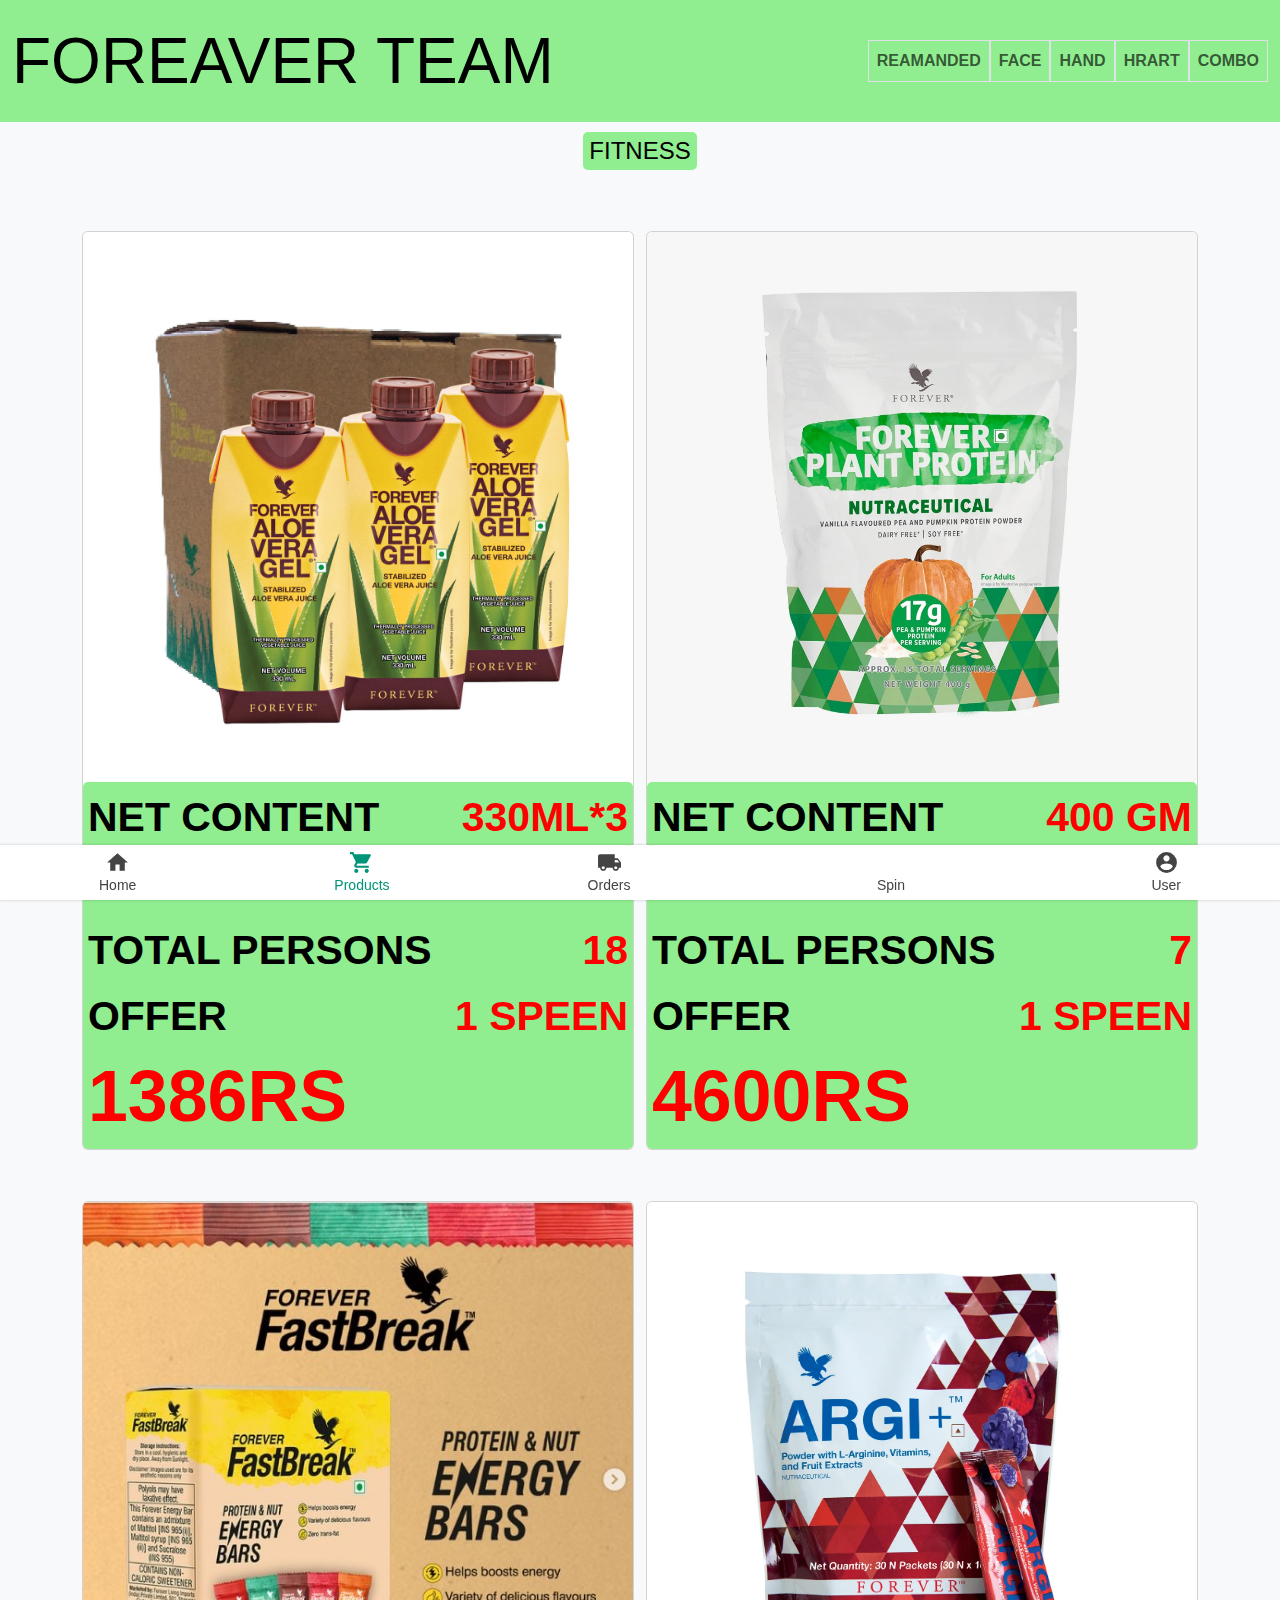
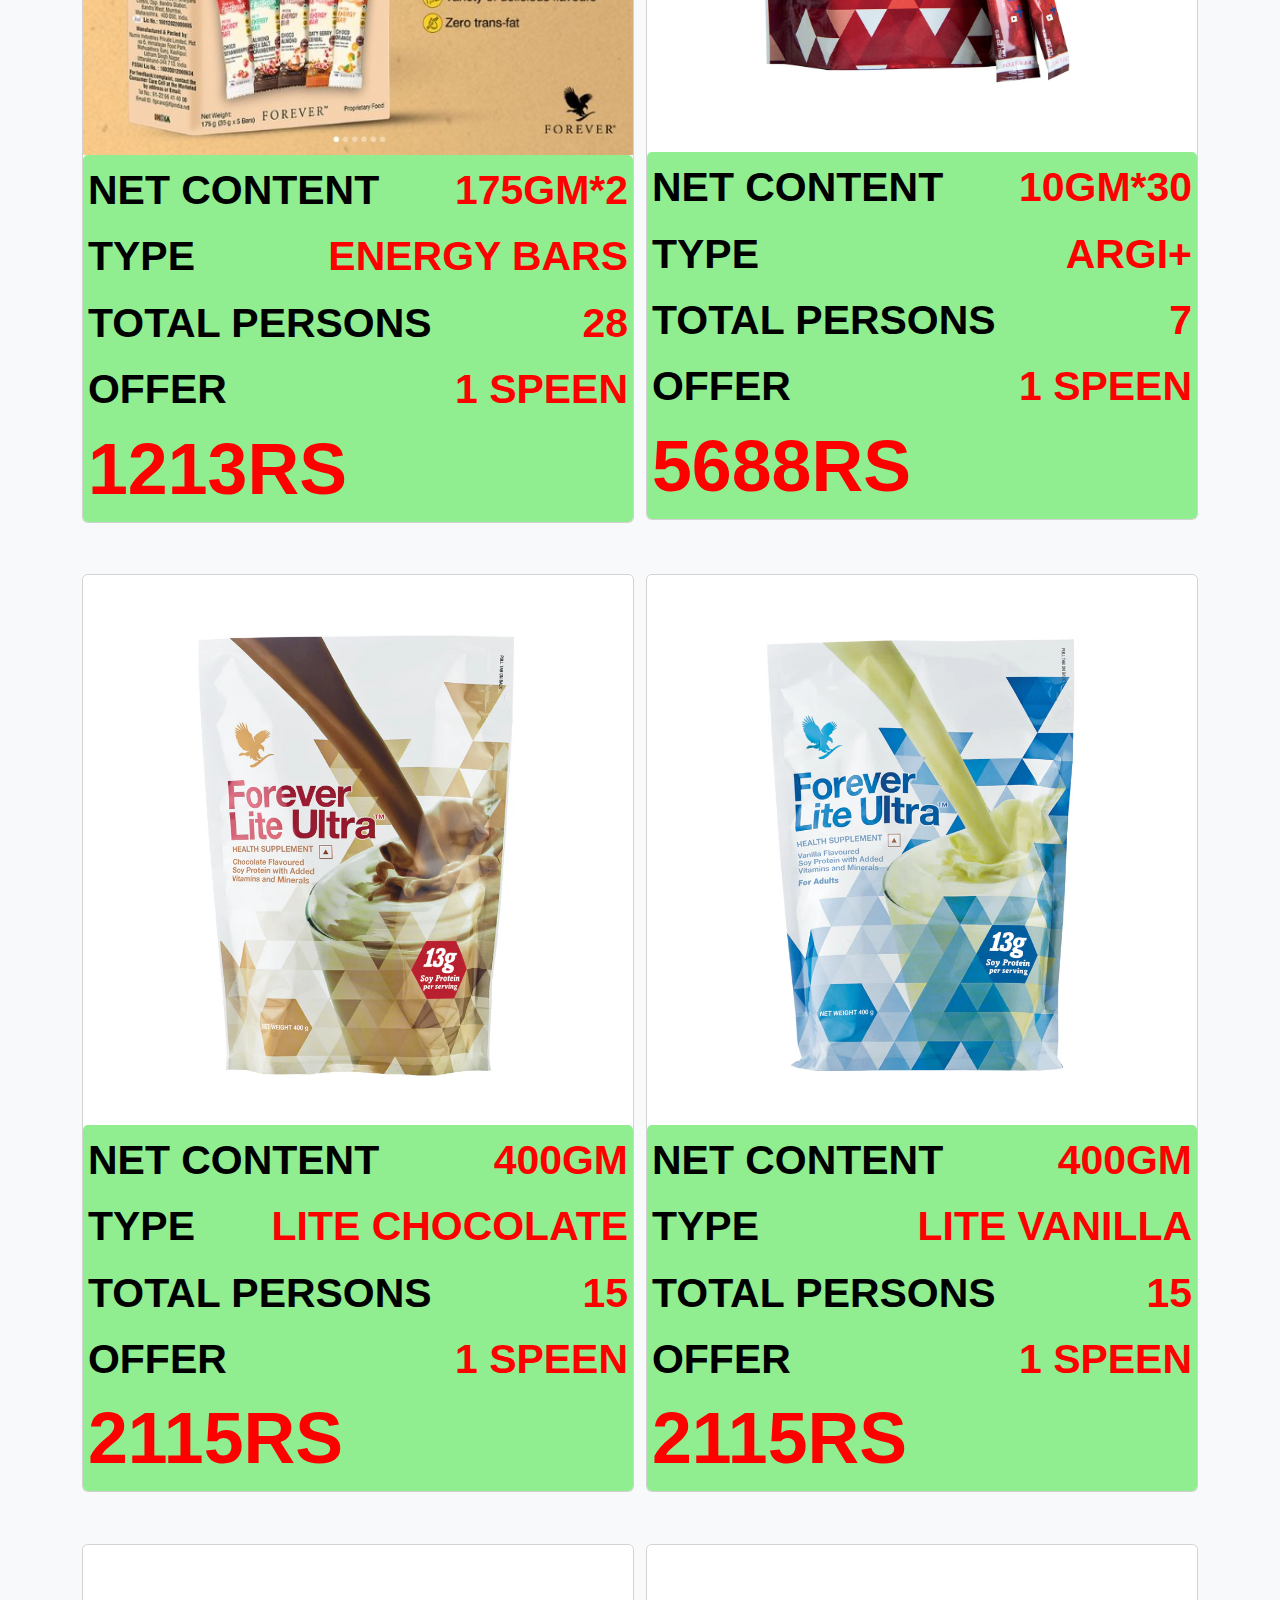
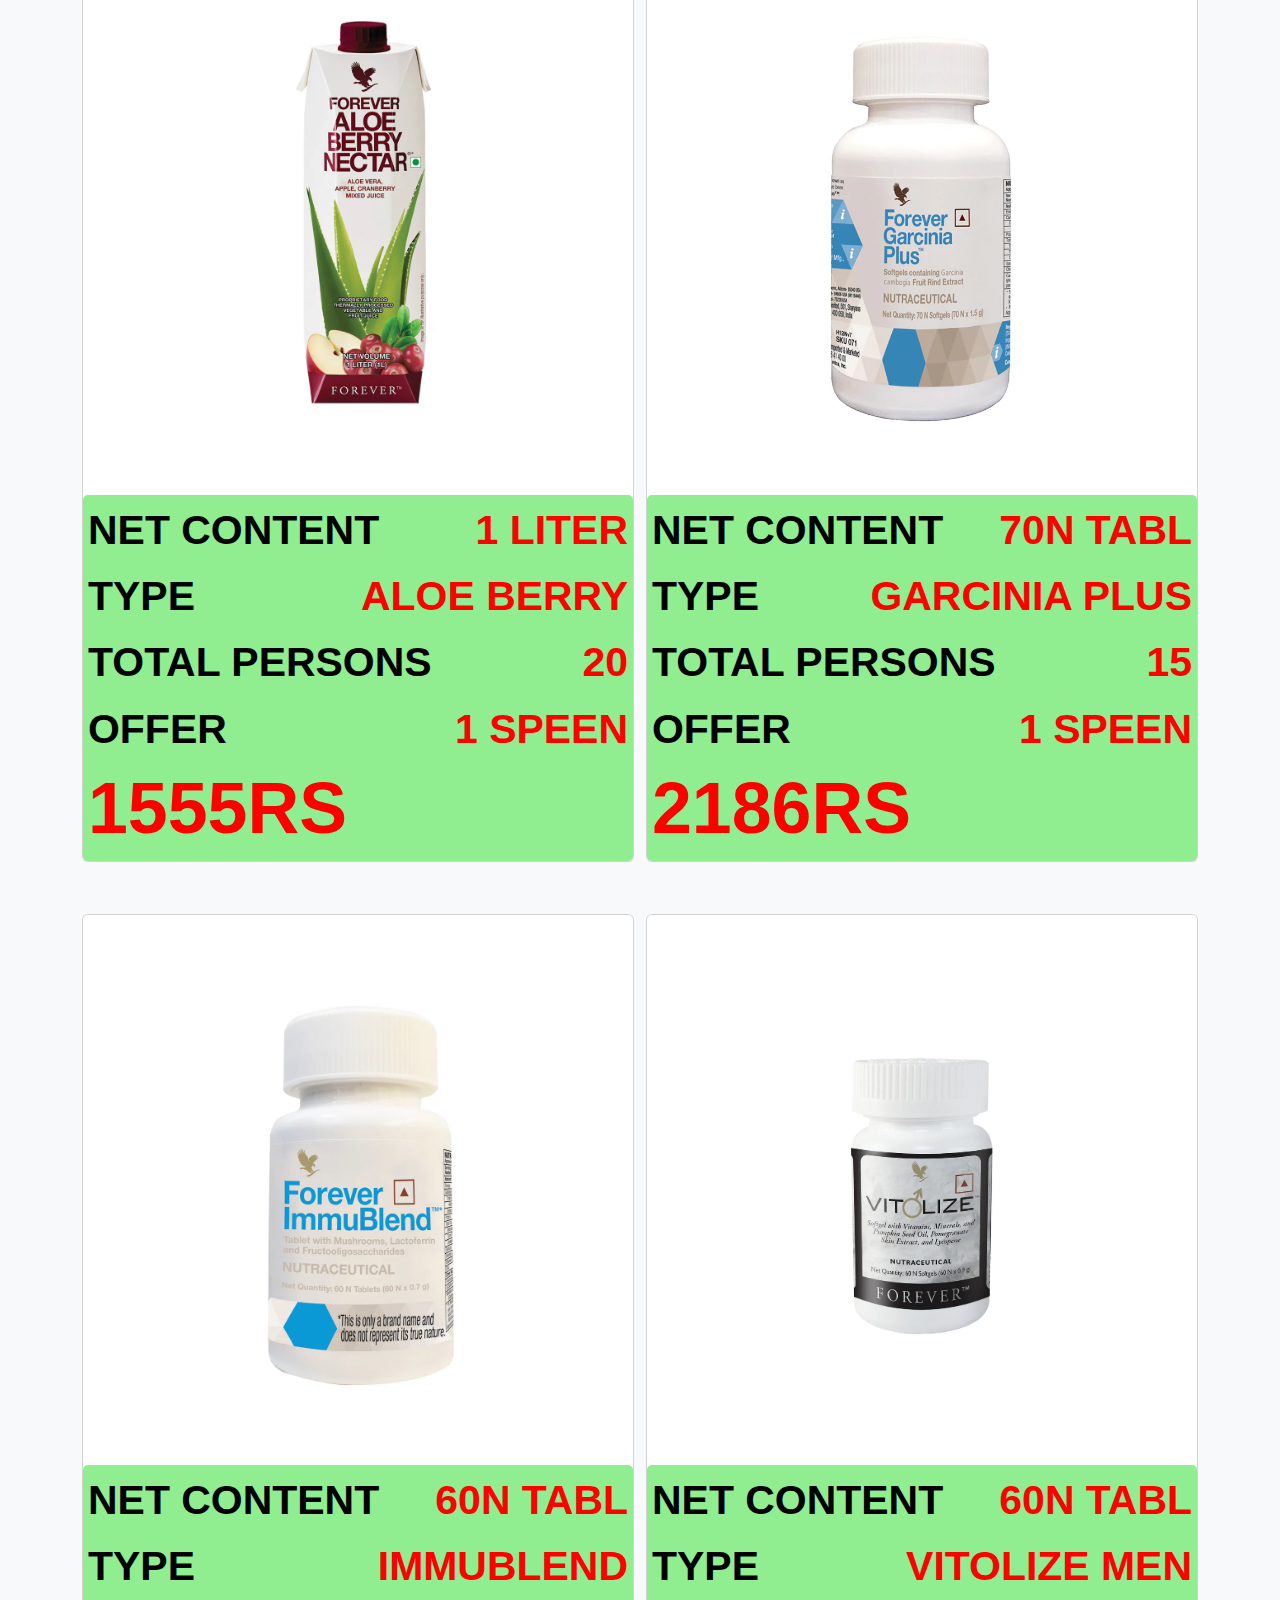
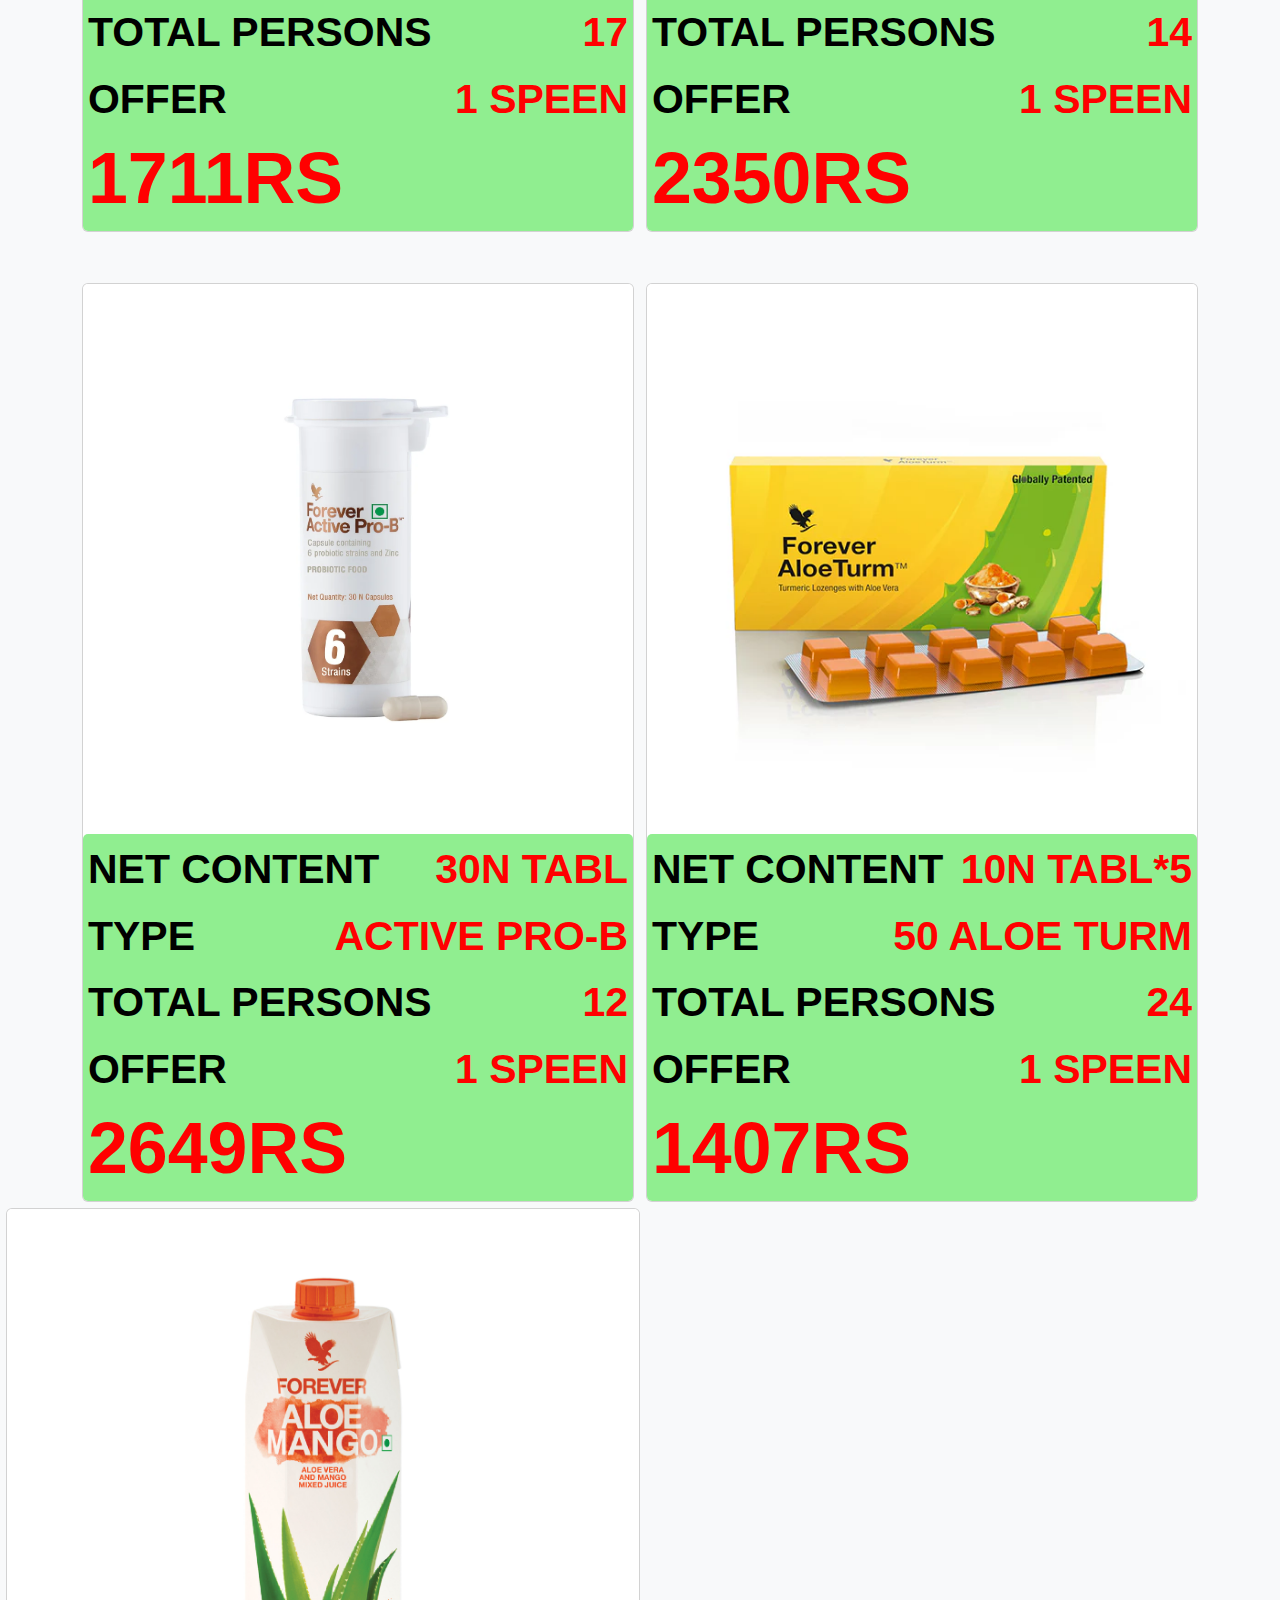
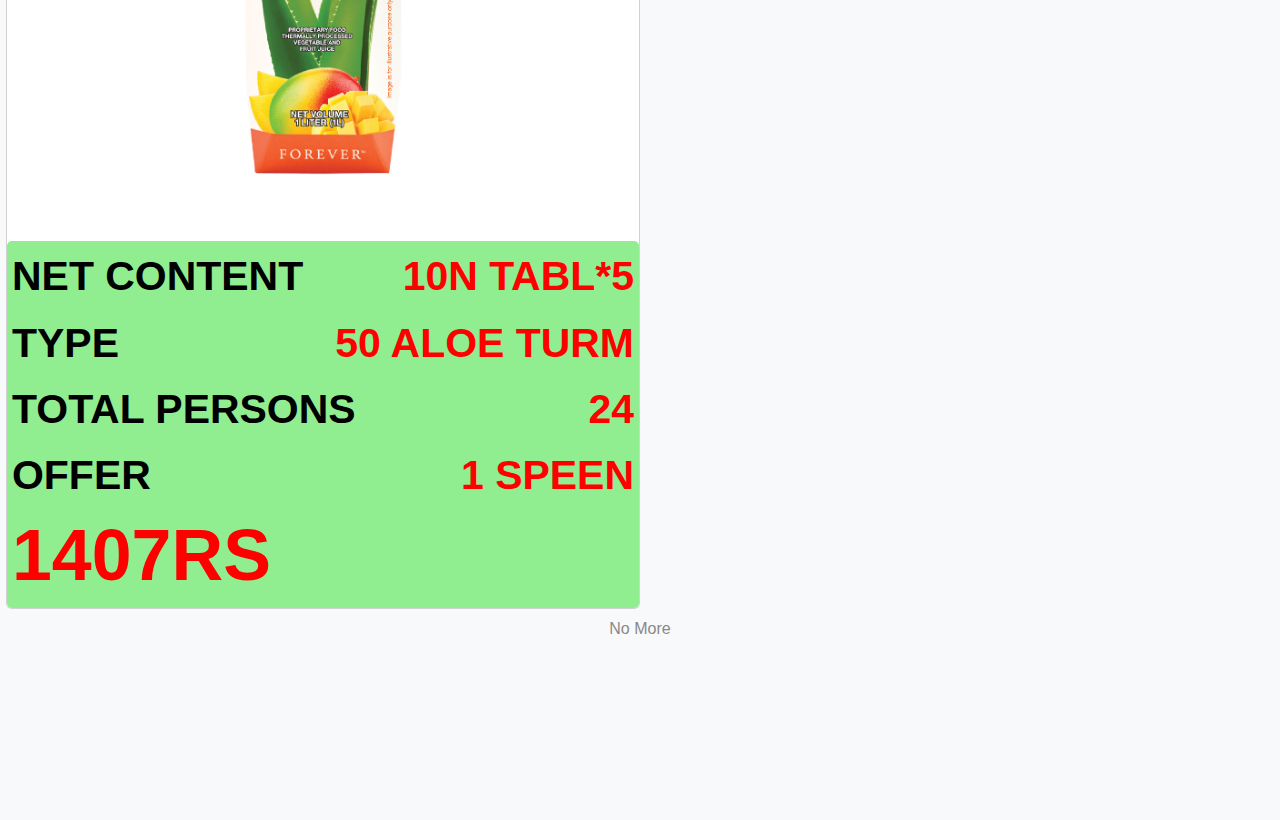
<file: fitness.html>
<!DOCTYPE html>
<html lang="en">
<head>
	<meta charset="utf-8">
	<meta name="viewport" content="width=device-width, initial-scale=1">
	  <link href="https://cdn.jsdelivr.net/npm/bootstrap@5.3.0/dist/css/bootstrap.min.css" rel="stylesheet">

   
	<link href="https://fonts.googleapis.com/icon?family=Material+Icons" rel="stylesheet">
	<link rel="stylesheet" type="text/css" href="nav.css"> 
	<link rel="stylesheet" type="text/css" href="productcss.css">
	<title>Navigation Bar</title>
</head>
<body>

	<!-- Navbar -->
	<nav class="nav fixed-bottom">
		<!-- Home nav -->
		<a href="index.html" class="nav-link1 ">
			<i class="material-icons nav-icon">home</i>
			<span class="nav-text">Home</span>
		</a>
		<!-- Products nav -->
		<a href="products.html" class="nav-link1 link-active">
			<i class="material-icons nav-icon">shopping_cart</i>
			<span class="nav-text">Products</span>
		</a>
		<!-- Orders nav -->
		<a href="orders.html" class="nav-link1">
			<i class="material-icons nav-icon">local_shipping</i>
			<span class="nav-text">Orders</span>
		</a>
		<!-- Spin nav -->
		<a href="spin.html" class="nav-link1">
			<i class="material-icons nav-icon">storm</i>
			<span class="nav-text">Spin</span>
		</a>
		<!-- User nav -->
		<a href="user.html" class="nav-link1">
			<i class="material-icons nav-icon">account_circle</i>
			<span class="nav-text">User</span>
		</a>
	</nav>

<nav class="navbar navbar-expand-lg  ">
    <div class="container-fluid">
        <a class="navbar-brand bi" href="#">
        FOREAVER TEAM
        </a>
        <!-- Navbar Toggle Button for Right Side -->
        <button class="navbar-toggler cole" type="button" data-bs-toggle="collapse" data-bs-target="#navbarNav"
            aria-controls="navbarNav" aria-expanded="false" aria-label="Toggle navigation">
            <span class="navbar-toggler-icon"></span>
        </button>
        <div class="collapse navbar-collapse justify-content-end" id="navbarNav">
            <ul class="navbar-nav">
                <li class="nav-item  border	">
                    <a class="nav-link" href="products.html"><b>REAMANDED</b></a>
                </li>
                <li class="nav-item border">
                    <a class="nav-link" href="face.html"><b>FACE</b></a>
                </li>
                <li class="nav-item border">
                    <a class="nav-link" href="hand.html	"><b>HAND</b></a>
                </li>
                  <li class="nav-item border">
                    <a class="nav-link" href="heart.html"><b>HRART</b></a>
                </li>
                <li class="nav-item border">
                    <a class="nav-link" href="combo.html"><b>COMBO</b></a>
                </li>
           
            </ul>
        </div>
    </div>
</nav>


<!-- FITNESS 1-->
 <div class="container"> <input class="box" type="button" value="FITNESS"/>
</div>

    
     <div class="container d-flex" style="margin-top:4vw; margin-bottom: 6px;">
    <div class="col-6 col-lg-6 col-md-6" style="padding-right: 6px;">
         <div class="card">
             <a href="" style="text-decoration:none;"> <img src="alogeljus.jpg" class="img-fluid card-img-top">
           <div class="custom-card-body">
   <div class="d-flex justify-content-between">
        <h class="card-text">NET CONTENT</h>
        <h class="card-tex">330ML*3</h>
    </div>
    <div class="d-flex justify-content-between">
        <h class="card-text">TYPE</h>
        <h class="card-tex">ALOE JUICE</h>
    </div>
   <div class="d-flex justify-content-between">
        <h class="card-text">TOTAL PERSONS</h>
        <h class="card-tex">18</h>
    </div>
     <div class="d-flex justify-content-between">
        <h class="card-text">OFFER</h>
        <h class="card-tex">1 SPEEN</h>
    </div>
    <div class="d-flex justify-content-between">
        <h3 class="ter">1386RS</h3>
        
</div>
</div></a>
          
    </div>
        </div>



  <!-- 2box ka code -->
    <div class="col-6 col-lg-6 col-md-6" style="padding-left: 6px;">
        <div class="card">
            <a href="" style="text-decoration:none;"> <img src="plant.jpg" class="img-fluid card-img-top">
           <div class="custom-card-body">
   <div class="d-flex justify-content-between">
        <h class="card-text">NET CONTENT</h>
        <h class="card-tex">400 GM</h>
    </div>
    <div class="d-flex justify-content-between">
        <h class="card-text">TYPE</h>
        <h class="card-tex">PLANT PROTEIN</h>
    </div>
   <div class="d-flex justify-content-between">
        <h class="card-text">TOTAL PERSONS</h>
        <h class="card-tex">7</h>
    </div>
     <div class="d-flex justify-content-between">
        <h class="card-text">OFFER</h>
        <h class="card-tex">1 SPEEN</h>
    </div>
    <div class="d-flex justify-content-between">
        <h3 class="ter">4600RS</h3>
        
</div>
</div></a>
    </div></div></div> </div>





    <!-- 3box ka code -->
     <div class="container d-flex" style="margin-top:4vw; margin-bottom: 6px;">
    <div class="col-6 col-lg-6 col-md-6" style="padding-right: 6px;">
         <div class="card">
            <a href="" style="text-decoration:none;"> <img src="fastbar.jpg" class="img-fluid card-img-top"/>
           <div class="custom-card-body">
    <div class="d-flex justify-content-between">
        <h class="card-text">NET CONTENT</h>
        <h class="card-tex"> 175GM*2</h>
    </div>
    <div class="d-flex justify-content-between">
        <h class="card-text">TYPE</h>
        <h class="card-tex">ENERGY BARS</h>
    </div>
   <div class="d-flex justify-content-between">
        <h class="card-text">TOTAL PERSONS</h>
        <h class="card-tex">28</h>
    </div>
     <div class="d-flex justify-content-between">
        <h class="card-text">OFFER</h>
        <h class="card-tex">1 SPEEN</h>
    </div>
    <div class="d-flex justify-content-between">
        <h3 class="ter">1213RS</h3>
        
</div>
    </div></a>
    </div>
        </div>



  <!-- 4box ka code -->
    <div class="col-6 col-lg-6 col-md-6" style="padding-left: 6px;">
        <div class="card">
            <a href="" style="text-decoration:none;"> <img src="argi.jpg" class="img-fluid card-img-top">
           <div class="custom-card-body">
   <div class="d-flex justify-content-between">
        <h class="card-text">NET CONTENT</h>
        <h class="card-tex">10GM*30</h>
    </div>
    <div class="d-flex justify-content-between">
        <h class="card-text">TYPE</h>
        <h class="card-tex">ARGI+</h>
    </div>
   <div class="d-flex justify-content-between">
        <h class="card-text">TOTAL PERSONS</h>
        <h class="card-tex">7</h>
    </div>
     <div class="d-flex justify-content-between">
        <h class="card-text">OFFER</h>
        <h class="card-tex">1 SPEEN</h>
    </div>
    <div class="d-flex justify-content-between">
        <h3 class="ter">5688RS</h3>
        
</div>
</div></a>
    </div></div></div> </div>



     <!-- 5box ka code -->
     <div class="container d-flex" style="margin-top:4vw; margin-bottom: 6px;">
    <div class="col-6 col-lg-6 col-md-6" style="padding-right: 6px;">
         <div class="card">
            <a href="" style="text-decoration:none;"> <img src="litechoco.jpg" class="img-fluid card-img-top"/>
           <div class="custom-card-body">
    <div class="d-flex justify-content-between">
        <h class="card-text">NET CONTENT</h>
        <h class="card-tex">400GM</h>
    </div>
    <div class="d-flex justify-content-between">
        <h class="card-text">TYPE</h>
        <h class="card-tex">LITE CHOCOLATE</h>
    </div>
   <div class="d-flex justify-content-between">
        <h class="card-text">TOTAL PERSONS</h>
        <h class="card-tex">15</h>
    </div>
     <div class="d-flex justify-content-between">
        <h class="card-text">OFFER</h>
        <h class="card-tex">1 SPEEN</h>
    </div>
    <div class="d-flex justify-content-between">
        <h3 class="ter">2115RS</h3>
        
</div>
    </div></a>
    </div>
        </div>



  <!-- 6box ka code -->
    <div class="col-6 col-lg-6 col-md-6" style="padding-left: 6px;">
        <div class="card">
            <a href="" style="text-decoration:none;"> <img src="litevani.jpg" class="img-fluid card-img-top">
           <div class="custom-card-body">
   <div class="d-flex justify-content-between">
        <h class="card-text">NET CONTENT</h>
        <h class="card-tex">400GM</h>
    </div>
    <div class="d-flex justify-content-between">
        <h class="card-text">TYPE</h>
        <h class="card-tex">LITE VANILLA</h>
    </div>
   <div class="d-flex justify-content-between">
        <h class="card-text">TOTAL PERSONS</h>
        <h class="card-tex">15</h>
    </div>
     <div class="d-flex justify-content-between">
        <h class="card-text">OFFER</h>
        <h class="card-tex">1 SPEEN</h>
    </div>
    <div class="d-flex justify-content-between">
        <h3 class="ter">2115RS</h3>
        
</div>
</div></a>
    </div></div></div> </div>



     <!-- 7box ka code -->
     <div class="container d-flex" style="margin-top:4vw; margin-bottom: 6px;">
    <div class="col-6 col-lg-6 col-md-6" style="padding-right: 6px;">
         <div class="card">
            <a href="" style="text-decoration:none;"> <img src="alberry.jpg" class="img-fluid card-img-top"/>
           <div class="custom-card-body">
    <div class="d-flex justify-content-between">
        <h class="card-text">NET CONTENT</h>
        <h class="card-tex">1 LITER</h>
    </div>
    <div class="d-flex justify-content-between">
        <h class="card-text">TYPE</h>
        <h class="card-tex">ALOE BERRY</h>
    </div>
   <div class="d-flex justify-content-between">
        <h class="card-text">TOTAL PERSONS</h>
        <h class="card-tex">20</h>
    </div>
     <div class="d-flex justify-content-between">
        <h class="card-text">OFFER</h>
        <h class="card-tex">1 SPEEN</h>
    </div>
    <div class="d-flex justify-content-between">
        <h3 class="ter">1555RS</h3>
        
</div>
    </div></a>
    </div>
        </div>



  <!-- 8box ka code -->
    <div class="col-6 col-lg-6 col-md-6" style="padding-left: 6px;">
        <div class="card">
            <a href="" style="text-decoration:none;"> <img src="garc.jpg" class="img-fluid card-img-top">
           <div class="custom-card-body">
   <div class="d-flex justify-content-between">
        <h class="card-text">NET CONTENT</h>
        <h class="card-tex">70N TABL</h>
    </div>
    <div class="d-flex justify-content-between">
        <h class="card-text">TYPE</h>
        <h class="card-tex">GARCINIA PLUS</h>
    </div>
   <div class="d-flex justify-content-between">
        <h class="card-text">TOTAL PERSONS</h>
        <h class="card-tex">15</h>
    </div>
     <div class="d-flex justify-content-between">
        <h class="card-text">OFFER</h>
        <h class="card-tex">1 SPEEN</h>
    </div>
    <div class="d-flex justify-content-between">
        <h3 class="ter">2186RS</h3>
        
</div>
</div></a>
    </div></div></div> </div>


 <!-- 9box ka code -->
     <div class="container d-flex" style="margin-top:4vw; margin-bottom: 6px;">
    <div class="col-6 col-lg-6 col-md-6" style="padding-right: 6px;">
         <div class="card">
            <a href="" style="text-decoration:none;"> <img src="foim.jpg" class="img-fluid card-img-top"/>
           <div class="custom-card-body">
    <div class="d-flex justify-content-between">
        <h class="card-text">NET CONTENT</h>
        <h class="card-tex">60N TABL</h>
    </div>
    <div class="d-flex justify-content-between">
        <h class="card-text">TYPE</h>
        <h class="card-tex">IMMUBLEND</h>
    </div>
   <div class="d-flex justify-content-between">
        <h class="card-text">TOTAL PERSONS</h>
        <h class="card-tex">17</h>
    </div>
     <div class="d-flex justify-content-between">
        <h class="card-text">OFFER</h>
        <h class="card-tex">1 SPEEN</h>
    </div>
    <div class="d-flex justify-content-between">
        <h3 class="ter">1711RS</h3>
        
</div>
    </div></a>
    </div>
        </div>



  <!-- 10box ka code -->
    <div class="col-6 col-lg-6 col-md-6" style="padding-left: 6px;">
        <div class="card">
            <a href="" style="text-decoration:none;"> <img src="vito.jpg" class="img-fluid card-img-top">
           <div class="custom-card-body">
   <div class="d-flex justify-content-between">
        <h class="card-text">NET CONTENT</h>
        <h class="card-tex">60N TABL</h>
    </div>
    <div class="d-flex justify-content-between">
        <h class="card-text">TYPE</h>
        <h class="card-tex">VITOLIZE MEN</h>
    </div>
   <div class="d-flex justify-content-between">
        <h class="card-text">TOTAL PERSONS</h>
        <h class="card-tex">14</h>
    </div>
     <div class="d-flex justify-content-between">
        <h class="card-text">OFFER</h>
        <h class="card-tex">1 SPEEN</h>
    </div>
    <div class="d-flex justify-content-between">
        <h3 class="ter">2350RS</h3>
        
</div>
</div></a>
    </div></div></div> </div>


 <!-- 11box ka code -->
     <div class="container d-flex" style="margin-top:4vw; margin-bottom: 6px;">
    <div class="col-6 col-lg-6 col-md-6" style="padding-right: 6px;">
         <div class="card">
            <a href="" style="text-decoration:none;"> <img src="acpr.jpg" class="img-fluid card-img-top"/>
           <div class="custom-card-body">
    <div class="d-flex justify-content-between">
        <h class="card-text">NET CONTENT</h>
        <h class="card-tex">30N TABL</h>
    </div>
    <div class="d-flex justify-content-between">
        <h class="card-text">TYPE</h>
        <h class="card-tex">ACTIVE PRO-B</h>
    </div>
   <div class="d-flex justify-content-between">
        <h class="card-text">TOTAL PERSONS</h>
        <h class="card-tex">12</h>
    </div>
     <div class="d-flex justify-content-between">
        <h class="card-text">OFFER</h>
        <h class="card-tex">1 SPEEN</h>
    </div>
    <div class="d-flex justify-content-between">
        <h3 class="ter">2649RS</h3>
        
</div>
    </div></a>
    </div>
        </div>



  <!-- 12box ka code -->
    <div class="col-6 col-lg-6 col-md-6" style="padding-left: 6px;">
        <div class="card">
            <a href="" style="text-decoration:none;"> <img src="altu.jpg" class="img-fluid card-img-top">
           <div class="custom-card-body">
   <div class="d-flex justify-content-between">
        <h class="card-text">NET CONTENT</h>
        <h class="card-tex">10N TABL*5</h>
    </div>
    <div class="d-flex justify-content-between">
        <h class="card-text">TYPE</h>
        <h class="card-tex">50 ALOE TURM</h>
    </div>
   <div class="d-flex justify-content-between">
        <h class="card-text">TOTAL PERSONS</h>
        <h class="card-tex">24</h>
    </div>
     <div class="d-flex justify-content-between">
        <h class="card-text">OFFER</h>
        <h class="card-tex">1 SPEEN</h>
    </div>
    <div class="d-flex justify-content-between">
        <h3 class="ter">1407RS</h3>
        
</div>
</div></a>
    </div></div></div> </div>

    <!-- 13box ka code -->
    <div class="col-6 col-lg-6 col-md-6" style="padding-left: 6px;">
        <div class="card">
            <a href="" style="text-decoration:none;"> <img src="man1.jpg" class="img-fluid card-img-top">
           <div class="custom-card-body">
   <div class="d-flex justify-content-between">
        <h class="card-text">NET CONTENT</h>
        <h class="card-tex">10N TABL*5</h>
    </div>
    <div class="d-flex justify-content-between">
        <h class="card-text">TYPE</h>
        <h class="card-tex">50 ALOE TURM</h>
    </div>
   <div class="d-flex justify-content-between">
        <h class="card-text">TOTAL PERSONS</h>
        <h class="card-tex">24</h>
    </div>
     <div class="d-flex justify-content-between">
        <h class="card-text">OFFER</h>
        <h class="card-tex">1 SPEEN</h>
    </div>
    <div class="d-flex justify-content-between">
        <h3 class="ter">1407RS</h3>
        
</div>
</div></a>
    </div></div></div> </div>





  <!-- No More Text -->
    <div class="centered-text" style="margin-bottom: 14vw;" >
        No More
    </div>









<script src="https://cdn.jsdelivr.net/npm/@popperjs/core@2.11.6/dist/umd/popper.min.js"></script>
    <script src="https://cdn.jsdelivr.net/npm/bootstrap@5.3.0-alpha1/dist/js/bootstrap.min.js"></script>


</body></html>
</file>
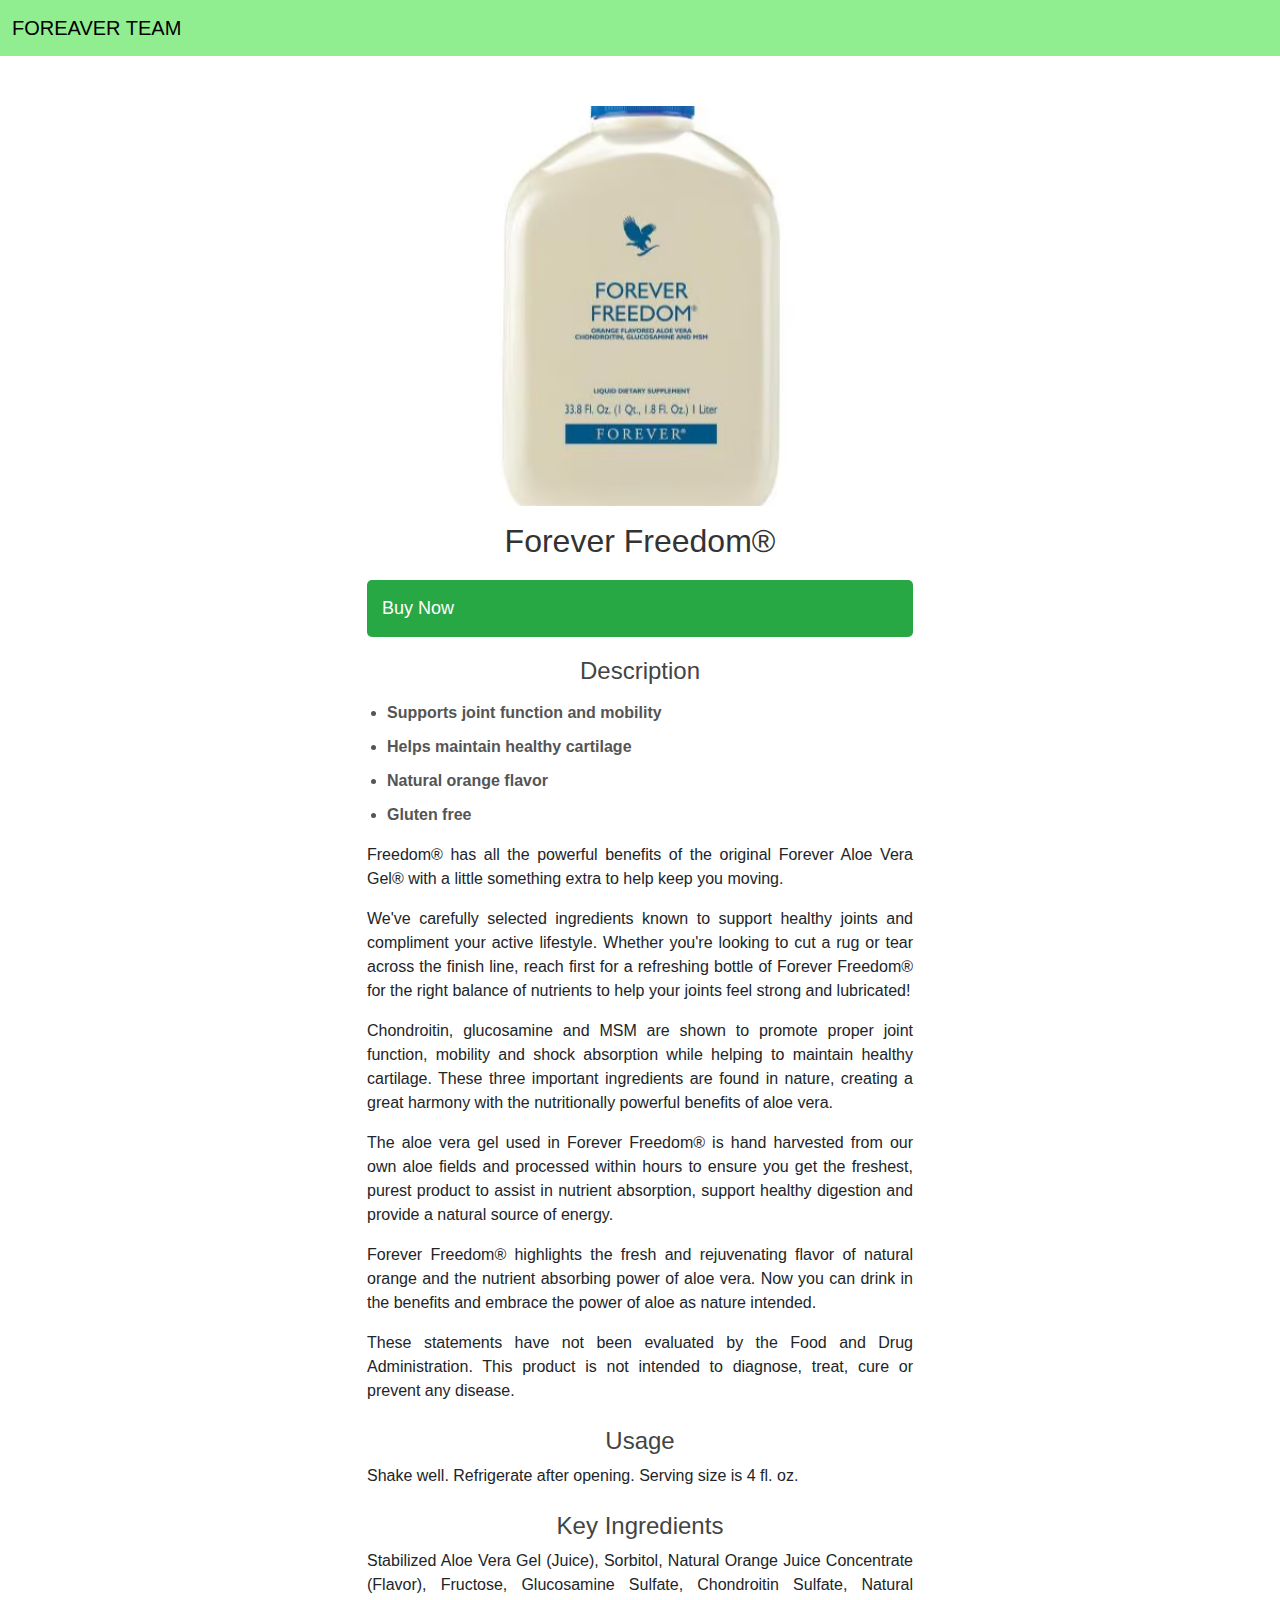
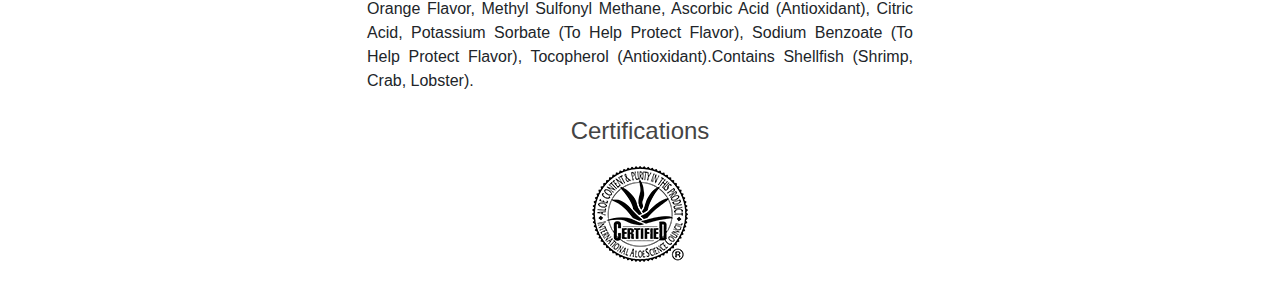
<file: freedom.html>
<!DOCTYPE html>
<html lang="en">
<head>
    <meta charset="UTF-8">
    <meta name="viewport" content="width=device-width, initial-scale=1.0">
    <title>Buy Now Page with Album</title>
    <link href="https://cdn.jsdelivr.net/npm/bootstrap@5.3.0-alpha1/dist/css/bootstrap.min.css" rel="stylesheet">
    <link rel="stylesheet" type="text/css" href="buynow.css">
    
</head>
<body>

    <nav class="navbar navbar-expand-lg  ">
    <div class="container-fluid">
        <a class="navbar-brand bi" href="#">
           FOREAVER TEAM
        </a>
</div></nav>    
<div class="container">
    <div class="row justify-content-center">
        <div class="col-md-6 col-sm-12">
            <!-- Product Image Album (Carousel) -->
            <div id="productCarousel" class="carousel slide" data-bs-ride="carousel">
                <div class="carousel-inner">
                    <div class="carousel-item active">
                        <img src="fredom.jpg" class="d-block w-100" alt="Product Image 1">
                    </div>
                    <div class="carousel-item">
                        <img src="fredom1.jpg" class="d-block w-100" alt="Product Image 2">
                    </div>
                </div>
                <button class="carousel-control-prev" type="button" data-bs-target="#productCarousel" data-bs-slide="prev">
                    <span class="carousel-control-prev-icon" aria-hidden="true"></span>
                    <span class="visually-hidden">Previous</span>
                </button>
                <button class="carousel-control-next" type="button" data-bs-target="#productCarousel" data-bs-slide="next">
                    <span class="carousel-control-next-icon" aria-hidden="true"></span>
                    <span class="visually-hidden">Next</span>
                </button>
            </div>

            <h2 class="mt-3">Forever Freedom®</h2>
            <a href="https://upi.me/pay?pa=9587595583@paytm&pn=Ankita%20Jat&am=1988&cu=INR" class="buy-now-btn"<button >Buy Now</button></a>
            <div class="product-details">
                <h4>Description</h4>
                <ul class="features-list">
                    <li><b>Supports joint function and mobility</b></li>
                    <li><b>Helps maintain healthy cartilage</b></li>
                    <li><b>Natural orange flavor</b></li>
                    <li><b>Gluten free</b></li>
                </ul>
            </div>

          
                    <p>Freedom® has all the powerful benefits of the original Forever Aloe Vera Gel® with a little something extra to help keep you moving.</p>

        <p>We've carefully selected ingredients known to support healthy joints and compliment your active lifestyle. Whether you're looking to cut a rug or tear across the finish line, reach first for a refreshing bottle of Forever Freedom® for the right balance of nutrients to help your joints feel strong and lubricated!</p>

        <p>Chondroitin, glucosamine and MSM are shown to promote proper joint function, mobility and shock absorption while helping to maintain healthy cartilage. These three important ingredients are found in nature, creating a great harmony with the nutritionally powerful benefits of aloe vera.</p>

        <p>The aloe vera gel used in Forever Freedom® is hand harvested from our own aloe fields and processed within hours to ensure you get the freshest, purest product to assist in nutrient absorption, support healthy digestion and provide a natural source of energy.</p>

        <p>Forever Freedom® highlights the fresh and rejuvenating flavor of natural orange and the nutrient absorbing power of aloe vera. Now you can drink in the benefits and embrace the power of aloe as nature intended.</p>

        <p>These statements have not been evaluated by the Food and Drug Administration. This product is not intended to diagnose, treat, cure or prevent any disease.</p>

            <h4 class="mt-4">Usage</h4>
            <p>Shake well. Refrigerate after opening. Serving size is 4 fl. oz.</p>

            <h4 class="mt-4">Key Ingredients</h4>
            <p>Stabilized Aloe Vera Gel (Juice), Sorbitol, Natural Orange Juice Concentrate (Flavor), Fructose, Glucosamine Sulfate, Chondroitin Sulfate, Natural Orange Flavor, Methyl Sulfonyl Methane, Ascorbic Acid (Antioxidant), Citric Acid, Potassium Sorbate (To Help Protect Flavor), Sodium Benzoate (To Help Protect Flavor), Tocopherol (Antioxidant).Contains Shellfish (Shrimp, Crab, Lobster).</p>

            <h4 class="mt-4">Certifications</h4>
            <!-- Certification Image Placeholder -->
            <img src="cert.jpg" alt="Certification Image" class="certification-img">

        </div>
    </div>
</div>

<script src="https://cdn.jsdelivr.net/npm/bootstrap@5.3.0-alpha1/dist/js/bootstrap.bundle.min.js"></script>
</body>
</html>
</file>
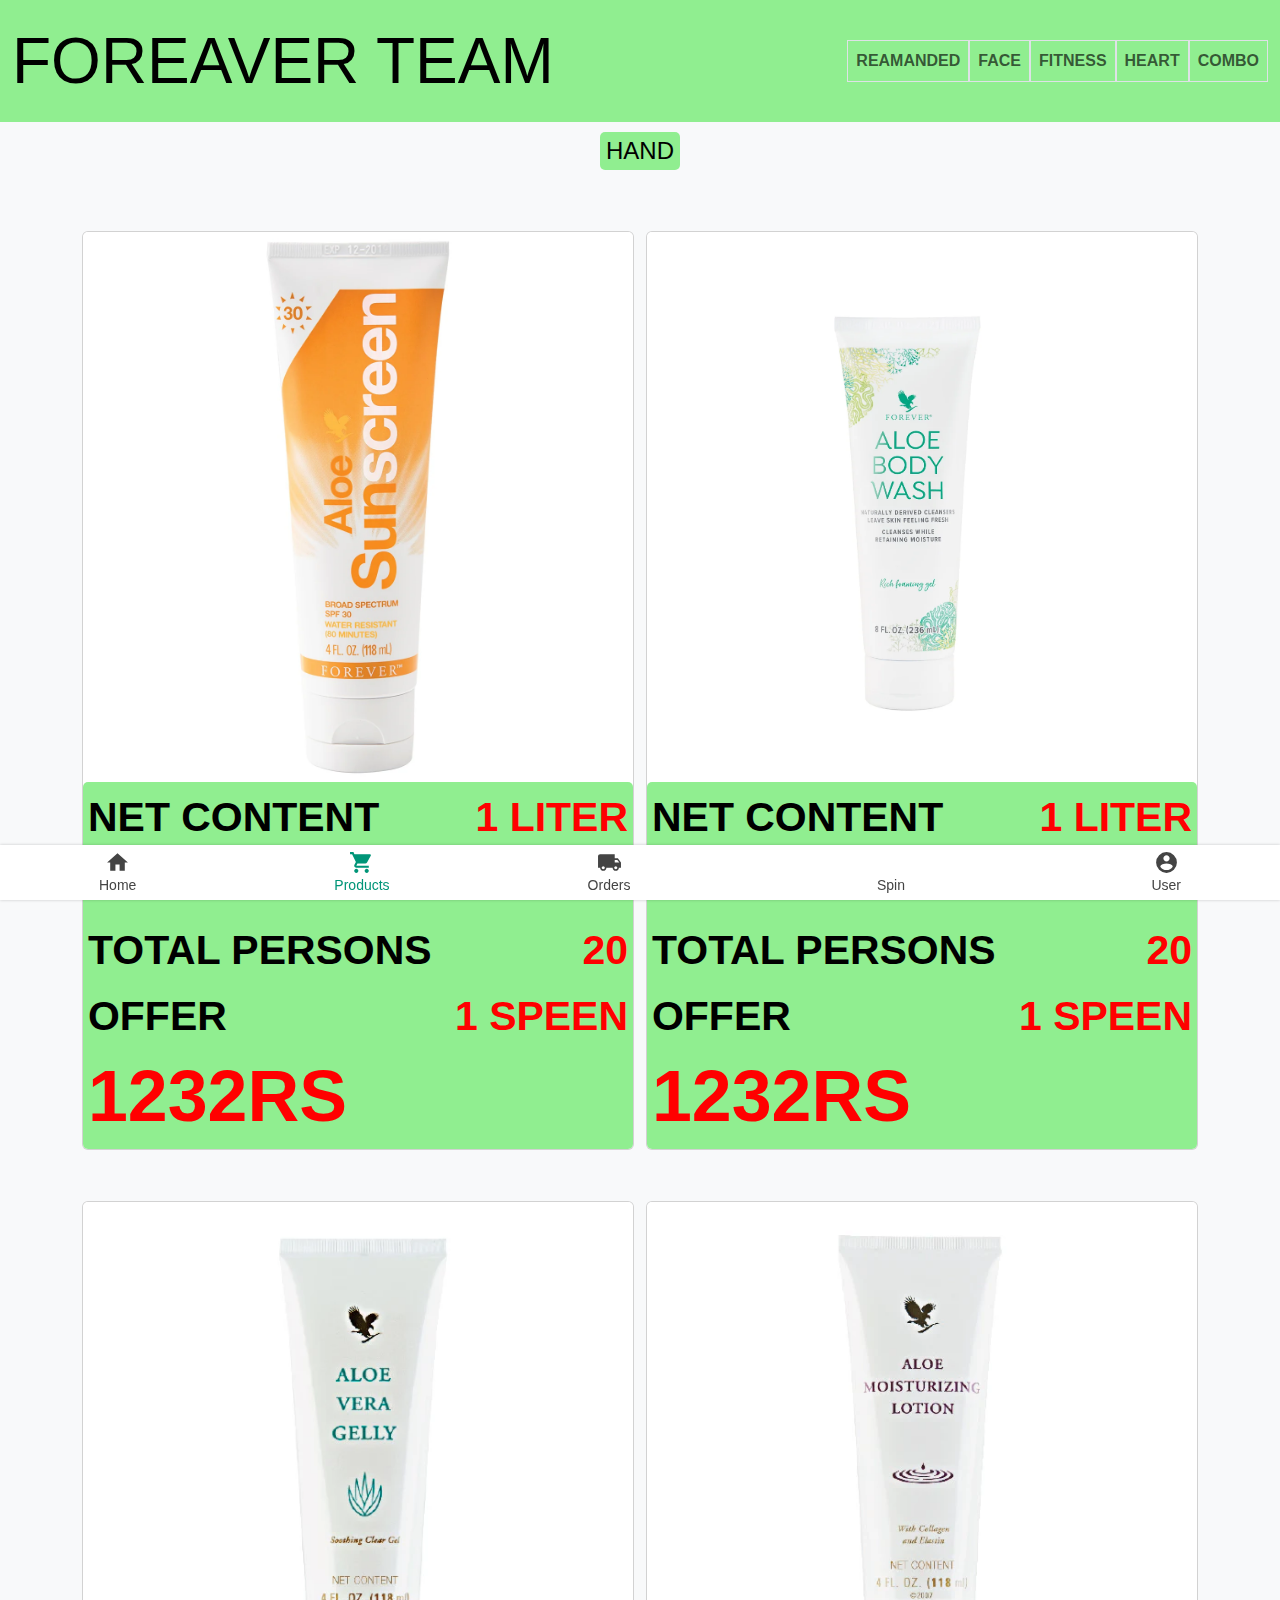
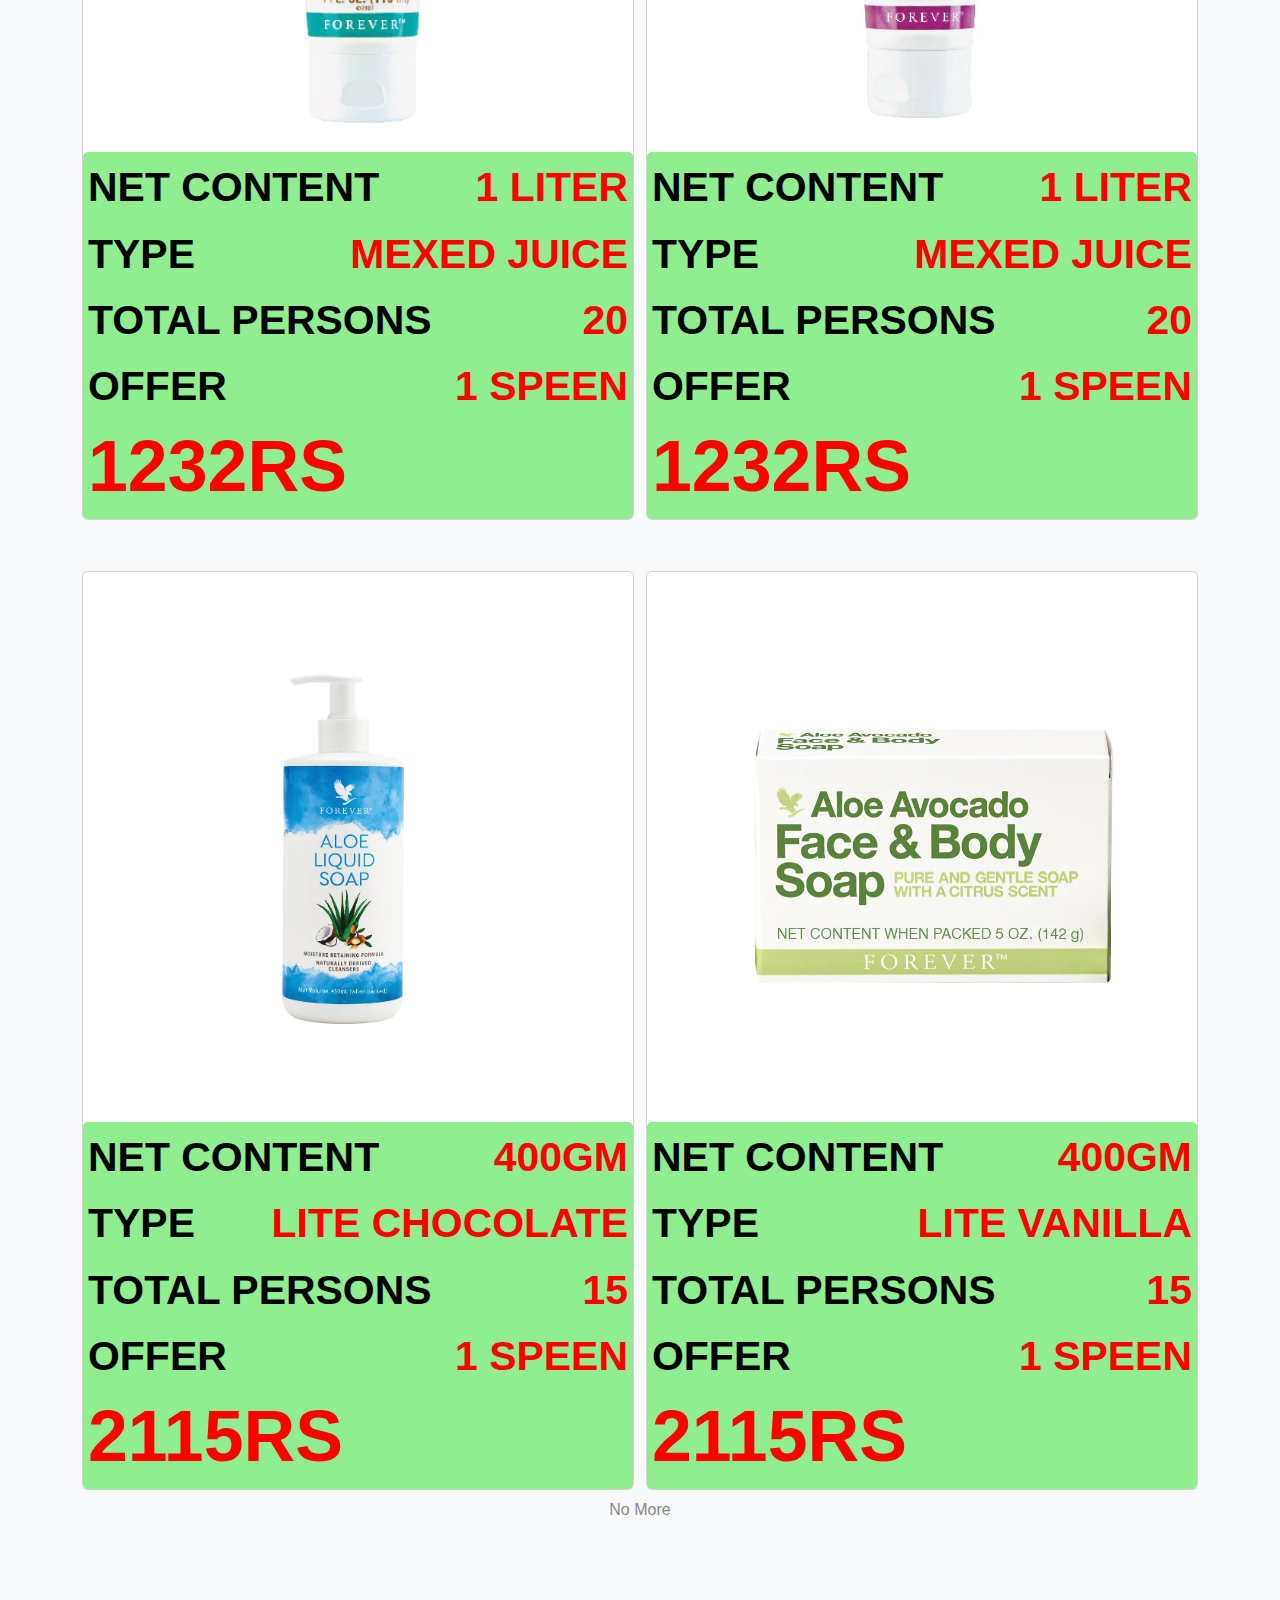
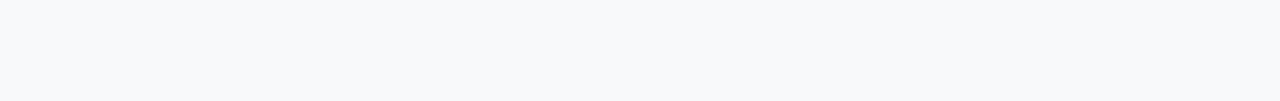
<file: hand.html>
<!DOCTYPE html>
<html lang="en">
<head>
	<meta charset="utf-8">
	<meta name="viewport" content="width=device-width, initial-scale=1">
	  <link href="https://cdn.jsdelivr.net/npm/bootstrap@5.3.0/dist/css/bootstrap.min.css" rel="stylesheet">

   
	<link href="https://fonts.googleapis.com/icon?family=Material+Icons" rel="stylesheet">
	<link rel="stylesheet" type="text/css" href="nav.css"> 
	<link rel="stylesheet" type="text/css" href="productcss.css">
	<title>Navigation Bar</title>
</head>
<body>

	<!-- Navbar -->
	<nav class="nav fixed-bottom">
		<!-- Home nav -->
		<a href="index.html" class="nav-link1 ">
			<i class="material-icons nav-icon">home</i>
			<span class="nav-text">Home</span>
		</a>
		<!-- Products nav -->
		<a href="products.html" class="nav-link1 link-active">
			<i class="material-icons nav-icon">shopping_cart</i>
			<span class="nav-text">Products</span>
		</a>
		<!-- Orders nav -->
		<a href="orders.html" class="nav-link1">
			<i class="material-icons nav-icon">local_shipping</i>
			<span class="nav-text">Orders</span>
		</a>
		<!-- Spin nav -->
		<a href="spin.html" class="nav-link1">
			<i class="material-icons nav-icon">storm</i>
			<span class="nav-text">Spin</span>
		</a>
		<!-- User nav -->
		<a href="user.html" class="nav-link1">
			<i class="material-icons nav-icon">account_circle</i>
			<span class="nav-text">User</span>
		</a>
	</nav>

<nav class="navbar navbar-expand-lg  ">
    <div class="container-fluid">
        <a class="navbar-brand bi" href="#">
        FOREAVER TEAM
        </a>
        <!-- Navbar Toggle Button for Right Side -->
        <button class="navbar-toggler cole" type="button" data-bs-toggle="collapse" data-bs-target="#navbarNav"
            aria-controls="navbarNav" aria-expanded="false" aria-label="Toggle navigation">
            <span class="navbar-toggler-icon"></span>
        </button>
        <div class="collapse navbar-collapse justify-content-end" id="navbarNav">
            <ul class="navbar-nav">
                <li class="nav-item  border	">
                    <a class="nav-link" href="products.html"><b>REAMANDED</b></a>
                </li>
                <li class="nav-item border">
                    <a class="nav-link" href="face.html"><b>FACE</b></a>
                </li>
                <li class="nav-item border">
                    <a class="nav-link" href="fitness.html"><b>FITNESS</b></a>
                </li>
                  <li class="nav-item border">
                    <a class="nav-link" href="heart.html"><b>HEART</b></a>
                </li>
                <li class="nav-item border">
                    <a class="nav-link" href="combo.html"><b>COMBO</b></a>
                </li>
           
            </ul>
        </div>
    </div>
</nav>


 <div class="container"> <input class="box" type="button" value="HAND"/>
</div>


    <!-- HAND box ka code -->
     <div class="container d-flex" style="margin-top:4vw; margin-bottom: 6px;">
    <div class="col-6 col-lg-6 col-md-6" style="padding-right: 6px;">
         <div class="card">
            <a href="" style="text-decoration:none;"> <img src="suns.jpg" class="img-fluid card-img-top"/>
           <div class="custom-card-body">
    <div class="d-flex justify-content-between">
        <h class="card-text">NET CONTENT</h>
        <h class="card-tex">1 LITER</h>
    </div>
    <div class="d-flex justify-content-between">
        <h class="card-text">TYPE</h>
        <h class="card-tex">MEXED JUICE</h>
    </div>
   <div class="d-flex justify-content-between">
        <h class="card-text">TOTAL PERSONS</h>
        <h class="card-tex">20</h>
    </div>
     <div class="d-flex justify-content-between">
        <h class="card-text">OFFER</h>
        <h class="card-tex">1 SPEEN</h>
    </div>
    <div class="d-flex justify-content-between">
        <h3 class="ter">1232RS</h3>
        
</div>
    </div></a>
    </div>
        </div>



  <!-- 2box ka code -->
    <div class="col-6 col-lg-6 col-md-6" style="padding-left: 6px;">
        <div class="card">
            <a href="" style="text-decoration:none;"> <img src="bowa.jpg" class="img-fluid card-img-top">
           <div class="custom-card-body">
   <div class="d-flex justify-content-between">
        <h class="card-text">NET CONTENT</h>
        <h class="card-tex">1 LITER</h>
    </div>
    <div class="d-flex justify-content-between">
        <h class="card-text">TYPE</h>
        <h class="card-tex">MEXED JUICE</h>
    </div>
   <div class="d-flex justify-content-between">
        <h class="card-text">TOTAL PERSONS</h>
        <h class="card-tex">20</h>
    </div>
     <div class="d-flex justify-content-between">
        <h class="card-text">OFFER</h>
        <h class="card-tex">1 SPEEN</h>
    </div>
    <div class="d-flex justify-content-between">
        <h3 class="ter">1232RS</h3>
        
</div>
</div></a>
    </div></div></div> </div>


<!-- 3box ka code -->
     <div class="container d-flex" style="margin-top:4vw; margin-bottom: 6px;">
    <div class="col-6 col-lg-6 col-md-6" style="padding-right: 6px;">
         <div class="card">
            <a href="" style="text-decoration:none;"> <img src="gell.jpg" class="img-fluid card-img-top"/>
           <div class="custom-card-body">
    <div class="d-flex justify-content-between">
        <h class="card-text">NET CONTENT</h>
        <h class="card-tex">1 LITER</h>
    </div>
    <div class="d-flex justify-content-between">
        <h class="card-text">TYPE</h>
        <h class="card-tex">MEXED JUICE</h>
    </div>
   <div class="d-flex justify-content-between">
        <h class="card-text">TOTAL PERSONS</h>
        <h class="card-tex">20</h>
    </div>
     <div class="d-flex justify-content-between">
        <h class="card-text">OFFER</h>
        <h class="card-tex">1 SPEEN</h>
    </div>
    <div class="d-flex justify-content-between">
        <h3 class="ter">1232RS</h3>
        
</div>
    </div></a>
    </div>
        </div>



  <!-- 4box ka code -->
    <div class="col-6 col-lg-6 col-md-6" style="padding-left: 6px;">
        <div class="card">
            <a href="" style="text-decoration:none;"> <img src="mois.jpg" class="img-fluid card-img-top">
           <div class="custom-card-body">
   <div class="d-flex justify-content-between">
        <h class="card-text">NET CONTENT</h>
        <h class="card-tex">1 LITER</h>
    </div>
    <div class="d-flex justify-content-between">
        <h class="card-text">TYPE</h>
        <h class="card-tex">MEXED JUICE</h>
    </div>
   <div class="d-flex justify-content-between">
        <h class="card-text">TOTAL PERSONS</h>
        <h class="card-tex">20</h>
    </div>
     <div class="d-flex justify-content-between">
        <h class="card-text">OFFER</h>
        <h class="card-tex">1 SPEEN</h>
    </div>
    <div class="d-flex justify-content-between">
        <h3 class="ter">1232RS</h3>
        
</div>
</div></a>
    </div></div></div> </div>



      <!-- 5box ka code -->
     <div class="container d-flex" style="margin-top:4vw; margin-bottom: 6px;">
    <div class="col-6 col-lg-6 col-md-6" style="padding-right: 6px;">
         <div class="card">
            <a href="" style="text-decoration:none;"> <img src="liqu.jpg" class="img-fluid card-img-top"/>
           <div class="custom-card-body">
    <div class="d-flex justify-content-between">
        <h class="card-text">NET CONTENT</h>
        <h class="card-tex">400GM</h>
    </div>
    <div class="d-flex justify-content-between">
        <h class="card-text">TYPE</h>
        <h class="card-tex">LITE CHOCOLATE</h>
    </div>
   <div class="d-flex justify-content-between">
        <h class="card-text">TOTAL PERSONS</h>
        <h class="card-tex">15</h>
    </div>
     <div class="d-flex justify-content-between">
        <h class="card-text">OFFER</h>
        <h class="card-tex">1 SPEEN</h>
    </div>
    <div class="d-flex justify-content-between">
        <h3 class="ter">2115RS</h3>
        
</div>
    </div></a>
    </div>
        </div>



  <!-- 6box ka code -->
    <div class="col-6 col-lg-6 col-md-6" style="padding-left: 6px;">
        <div class="card">
            <a href="" style="text-decoration:none;"> <img src="avoc.jpg" class="img-fluid card-img-top">
           <div class="custom-card-body">
   <div class="d-flex justify-content-between">
        <h class="card-text">NET CONTENT</h>
        <h class="card-tex">400GM</h>
    </div>
    <div class="d-flex justify-content-between">
        <h class="card-text">TYPE</h>
        <h class="card-tex">LITE VANILLA</h>
    </div>
   <div class="d-flex justify-content-between">
        <h class="card-text">TOTAL PERSONS</h>
        <h class="card-tex">15</h>
    </div>
     <div class="d-flex justify-content-between">
        <h class="card-text">OFFER</h>
        <h class="card-tex">1 SPEEN</h>
    </div>
    <div class="d-flex justify-content-between">
        <h3 class="ter">2115RS</h3>
        
</div>
</div></a>
    </div></div></div> </div>








  <!-- No More Text -->
    <div class="centered-text" style="margin-bottom: 14vw;" >
        No More
    </div>









<script src="https://cdn.jsdelivr.net/npm/@popperjs/core@2.11.6/dist/umd/popper.min.js"></script>
    <script src="https://cdn.jsdelivr.net/npm/bootstrap@5.3.0-alpha1/dist/js/bootstrap.min.js"></script>


</body></html>
</file>
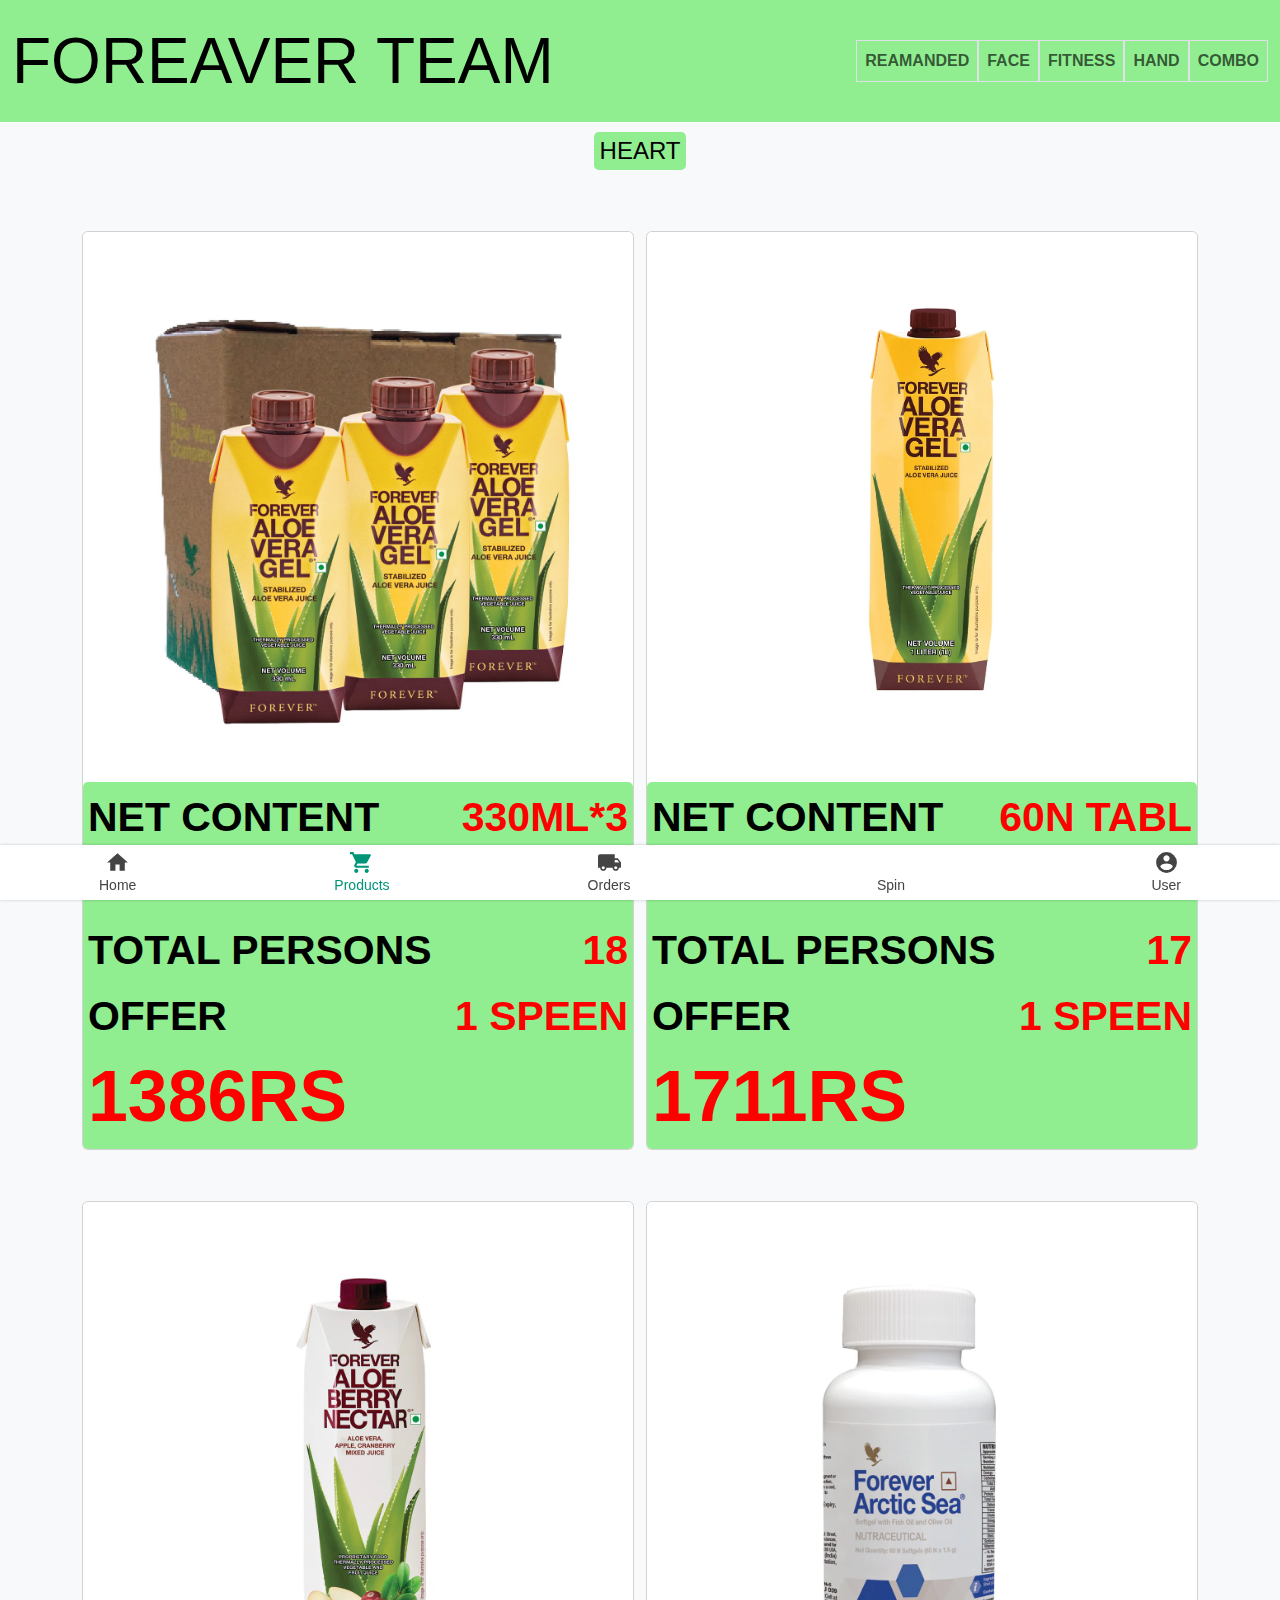
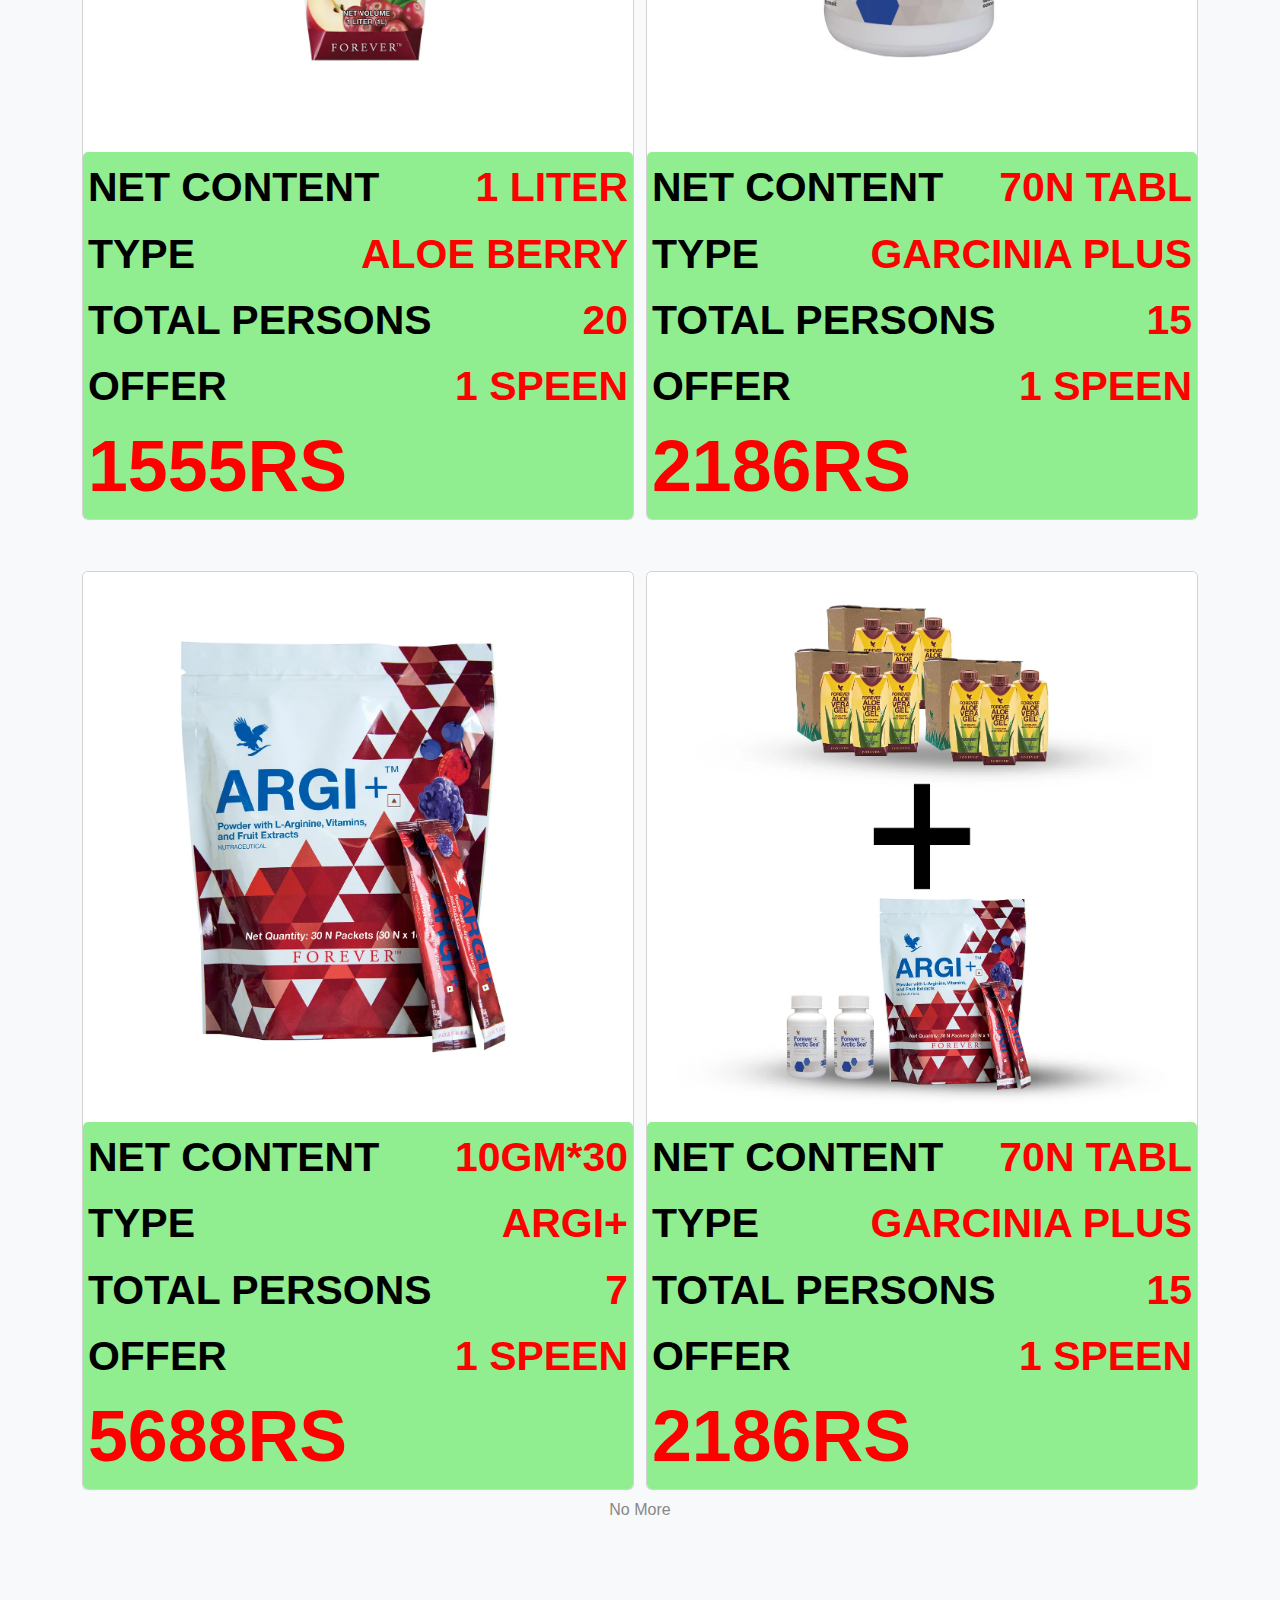
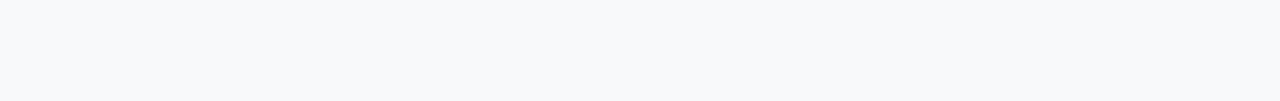
<file: heart.html>
<!DOCTYPE html>
<html lang="en">
<head>
	<meta charset="utf-8">
	<meta name="viewport" content="width=device-width, initial-scale=1">
	  <link href="https://cdn.jsdelivr.net/npm/bootstrap@5.3.0/dist/css/bootstrap.min.css" rel="stylesheet">

   
	<link href="https://fonts.googleapis.com/icon?family=Material+Icons" rel="stylesheet">
	<link rel="stylesheet" type="text/css" href="nav.css"> 
	<link rel="stylesheet" type="text/css" href="productcss.css">
	<title>Navigation Bar</title>
</head>
<body>

	<!-- Navbar -->
	<nav class="nav fixed-bottom">
		<!-- Home nav -->
		<a href="index.html" class="nav-link1 ">
			<i class="material-icons nav-icon">home</i>
			<span class="nav-text">Home</span>
		</a>
		<!-- Products nav -->
		<a href="products.html" class="nav-link1 link-active">
			<i class="material-icons nav-icon">shopping_cart</i>
			<span class="nav-text">Products</span>
		</a>
		<!-- Orders nav -->
		<a href="orders.html" class="nav-link1">
			<i class="material-icons nav-icon">local_shipping</i>
			<span class="nav-text">Orders</span>
		</a>
		<!-- Spin nav -->
		<a href="spin.html" class="nav-link1">
			<i class="material-icons nav-icon">storm</i>
			<span class="nav-text">Spin</span>
		</a>
		<!-- User nav -->
		<a href="user.html" class="nav-link1">
			<i class="material-icons nav-icon">account_circle</i>
			<span class="nav-text">User</span>
		</a>
	</nav>

<nav class="navbar navbar-expand-lg  ">
    <div class="container-fluid">
        <a class="navbar-brand bi" href="#">
        FOREAVER TEAM
        </a>
        <!-- Navbar Toggle Button for Right Side -->
        <button class="navbar-toggler cole" type="button" data-bs-toggle="collapse" data-bs-target="#navbarNav"
            aria-controls="navbarNav" aria-expanded="false" aria-label="Toggle navigation">
            <span class="navbar-toggler-icon"></span>
        </button>
        <div class="collapse navbar-collapse justify-content-end" id="navbarNav">
            <ul class="navbar-nav">
                <li class="nav-item  border	">
                    <a class="nav-link" href="products.html"><b>REAMANDED</b></a>
                </li>
                <li class="nav-item border">
                    <a class="nav-link" href="face.html"><b>FACE</b></a>
                </li>
                <li class="nav-item border">
                    <a class="nav-link" href="fitness.html"><b>FITNESS</b></a>
                </li>
                  <li class="nav-item border">
                    <a class="nav-link" href="hand.html"><b>HAND</b></a>
                </li>
                <li class="nav-item border">
                    <a class="nav-link" href="combo.html"><b>COMBO</b></a>
                </li>
           
            </ul>
        </div>
    </div>
</nav>


 <div class="container"> <input class="box" type="button" value="HEART"/>

</div>



<!-- HART	 1-->

    
     <div class="container d-flex" style="margin-top:4vw; margin-bottom: 6px;">
    <div class="col-6 col-lg-6 col-md-6" style="padding-right: 6px;">
         <div class="card">
             <a href="" style="text-decoration:none;"> <img src="alogeljus.jpg" class="img-fluid card-img-top">
           <div class="custom-card-body">
   <div class="d-flex justify-content-between">
        <h class="card-text">NET CONTENT</h>
        <h class="card-tex">330ML*3</h>
    </div>
    <div class="d-flex justify-content-between">
        <h class="card-text">TYPE</h>
        <h class="card-tex">ALOE JUICE</h>
    </div>
   <div class="d-flex justify-content-between">
        <h class="card-text">TOTAL PERSONS</h>
        <h class="card-tex">18</h>
    </div>
     <div class="d-flex justify-content-between">
        <h class="card-text">OFFER</h>
        <h class="card-tex">1 SPEEN</h>
    </div>
    <div class="d-flex justify-content-between">
        <h3 class="ter">1386RS</h3>
        
</div>
</div></a>
          
    </div>
        </div>



  <!-- 2box ka code -->
    <div class="col-6 col-lg-6 col-md-6" style="padding-left: 6px;">
        <div class="card">
        	<a href="" style="text-decoration:none;"> <img src="gel1.jpg" class="img-fluid card-img-top"/>
           <div class="custom-card-body">
    <div class="d-flex justify-content-between">
        <h class="card-text">NET CONTENT</h>
        <h class="card-tex">60N TABL</h>
    </div>
    <div class="d-flex justify-content-between">
        <h class="card-text">TYPE</h>
        <h class="card-tex">IMMUBLEND</h>
    </div>
   <div class="d-flex justify-content-between">
        <h class="card-text">TOTAL PERSONS</h>
        <h class="card-tex">17</h>
    </div>
     <div class="d-flex justify-content-between">
        <h class="card-text">OFFER</h>
        <h class="card-tex">1 SPEEN</h>
    </div>
    <div class="d-flex justify-content-between">
        <h3 class="ter">1711RS</h3>
        
</div>
    </div></a>
            
    </div></div></div> </div>

     <!-- 3box ka code -->
     <div class="container d-flex" style="margin-top:4vw; margin-bottom: 6px;">
    <div class="col-6 col-lg-6 col-md-6" style="padding-right: 6px;">
         <div class="card">
            <a href="" style="text-decoration:none;"> <img src="alberry.jpg" class="img-fluid card-img-top"/>
           <div class="custom-card-body">
    <div class="d-flex justify-content-between">
        <h class="card-text">NET CONTENT</h>
        <h class="card-tex">1 LITER</h>
    </div>
    <div class="d-flex justify-content-between">
        <h class="card-text">TYPE</h>
        <h class="card-tex">ALOE BERRY</h>
    </div>
   <div class="d-flex justify-content-between">
        <h class="card-text">TOTAL PERSONS</h>
        <h class="card-tex">20</h>
    </div>
     <div class="d-flex justify-content-between">
        <h class="card-text">OFFER</h>
        <h class="card-tex">1 SPEEN</h>
    </div>
    <div class="d-flex justify-content-between">
        <h3 class="ter">1555RS</h3>
        
</div>
    </div></a>
    </div>
        </div>



  <!-- 4box ka code -->
    <div class="col-6 col-lg-6 col-md-6" style="padding-left: 6px;">
        <div class="card">
            <a href="" style="text-decoration:none;"> <img src="arct.jpg" class="img-fluid card-img-top">
           <div class="custom-card-body">
   <div class="d-flex justify-content-between">
        <h class="card-text">NET CONTENT</h>
        <h class="card-tex">70N TABL</h>
    </div>
    <div class="d-flex justify-content-between">
        <h class="card-text">TYPE</h>
        <h class="card-tex">GARCINIA PLUS</h>
    </div>
   <div class="d-flex justify-content-between">
        <h class="card-text">TOTAL PERSONS</h>
        <h class="card-tex">15</h>
    </div>
     <div class="d-flex justify-content-between">
        <h class="card-text">OFFER</h>
        <h class="card-tex">1 SPEEN</h>
    </div>
    <div class="d-flex justify-content-between">
        <h3 class="ter">2186RS</h3>
        
</div>
</div></a>
    </div></div></div> </div>


 <!-- 5box ka code -->
     <div class="container d-flex" style="margin-top:4vw; margin-bottom: 6px;">
    <div class="col-6 col-lg-6 col-md-6" style="padding-right: 6px;">
         <div class="card">
         	<a href="" style="text-decoration:none;"> <img src="argi.jpg" class="img-fluid card-img-top">
           <div class="custom-card-body">
   <div class="d-flex justify-content-between">
        <h class="card-text">NET CONTENT</h>
        <h class="card-tex">10GM*30</h>
    </div>
    <div class="d-flex justify-content-between">
        <h class="card-text">TYPE</h>
        <h class="card-tex">ARGI+</h>
    </div>
   <div class="d-flex justify-content-between">
        <h class="card-text">TOTAL PERSONS</h>
        <h class="card-tex">7</h>
    </div>
     <div class="d-flex justify-content-between">
        <h class="card-text">OFFER</h>
        <h class="card-tex">1 SPEEN</h>
    </div>
    <div class="d-flex justify-content-between">
        <h3 class="ter">5688RS</h3>
        
</div>
</div></a>	
            
    </div>
        </div>

        <!-- 6box ka code -->
    <div class="col-6 col-lg-6 col-md-6" style="padding-left: 6px;">
        <div class="card">
            <a href="" style="text-decoration:none;"> <img src="cohe.jpg" class="img-fluid card-img-top">
           <div class="custom-card-body">
   <div class="d-flex justify-content-between">
        <h class="card-text">NET CONTENT</h>
        <h class="card-tex">70N TABL</h>
    </div>
    <div class="d-flex justify-content-between">
        <h class="card-text">TYPE</h>
        <h class="card-tex">GARCINIA PLUS</h>
    </div>
   <div class="d-flex justify-content-between">
        <h class="card-text">TOTAL PERSONS</h>
        <h class="card-tex">15</h>
    </div>
     <div class="d-flex justify-content-between">
        <h class="card-text">OFFER</h>
        <h class="card-tex">1 SPEEN</h>
    </div>
    <div class="d-flex justify-content-between">
        <h3 class="ter">2186RS</h3>
        
</div>
</div></a>
    </div></div></div> </div>















 <!-- No More Text -->
    <div class="centered-text" style="margin-bottom: 14vw;" >
        No More
    </div>









<script src="https://cdn.jsdelivr.net/npm/@popperjs/core@2.11.6/dist/umd/popper.min.js"></script>
    <script src="https://cdn.jsdelivr.net/npm/bootstrap@5.3.0-alpha1/dist/js/bootstrap.min.js"></script>


</body></html>
</file>
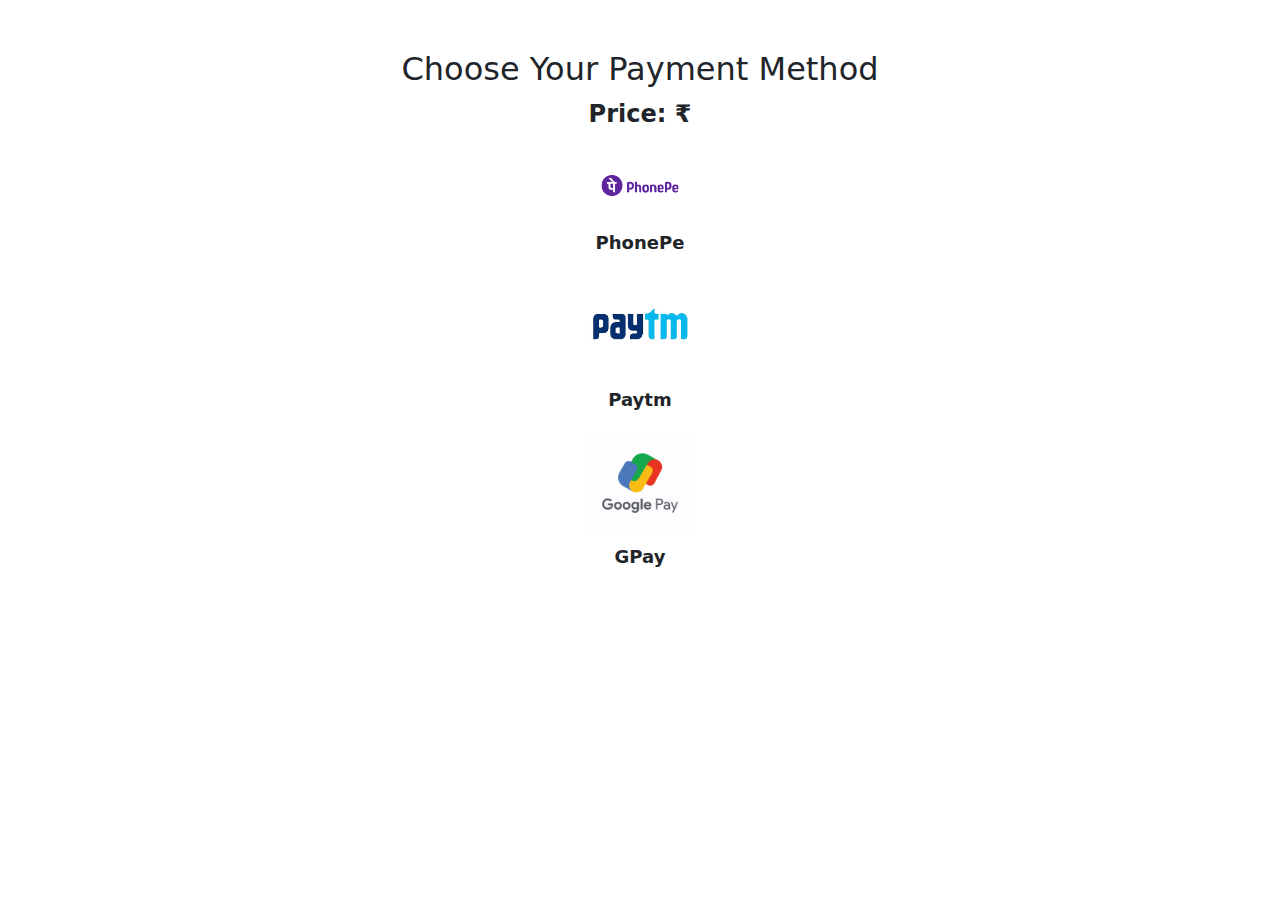
<file: paywith.html>
<!DOCTYPE html>
<html lang="en">
<head>
    <meta charset="UTF-8">
    <meta name="viewport" content="width=device-width, initial-scale=1.0">
    <title>Payment Options with UPI Link</title>
    <link href="https://cdn.jsdelivr.net/npm/bootstrap@5.3.0-alpha1/dist/css/bootstrap.min.css" rel="stylesheet">
    <style>
        .payment-option {
            margin: 20px 0;
            text-align: center;
        }
        .payment-img {
            width: 100px;
            height: auto;
            cursor: pointer;
        }
        .payment-name {
            margin-top: 10px;
            font-size: 18px;
            font-weight: bold;
        }
        .price {
            font-size: 24px;
            font-weight: bold;
            margin-bottom: 20px;
        }
        .container {
            margin-top: 50px;
        }
    </style>
</head>
<body>

<div class="container text-center">
    <h2>Choose Your Payment Method</h2>

    <!-- Dynamic Price Display -->
    <div class="price">Price: ₹<span id="price"></span></div>

    <!-- PhonePe Payment Option -->
    <div class="payment-option" onclick="payUsingUPI('phonepe')">
        <img src="ppay.jpg" class="payment-img"  alt="PhonePe">
        <div class="payment-name">PhonePe</div>
    </div>

    <!-- Paytm Payment Option -->
    <div class="payment-option" onclick="payUsingUPI('paytm')">
        <img src="papay.jpg" class="payment-img"  alt="Paytm">
        <div class="payment-name">Paytm</div>
    </div>

    <!-- GPay Payment Option -->
    <div class="payment-option" onclick="payUsingUPI('gpay')">
        <img src="gpay.jpg" class="payment-img" alt="GPay">
        <div class="payment-name">GPay</div>
    </div>
</div>

<script>
    // Dynamically set the price
    let price = 1988; // You can change this value dynamically
    document.getElementById('price').innerText = price;

    // Function to handle UPI payment redirection
    function payUsingUPI(method) {
        let upiLink = '';

        // Prepare UPI deep link based on the selected method
        switch (method) {
            case 'phonepe':
                upiLink = https://upi.me/pay?pa=9587595583@paytm&pn=Nikhil%20Jat&am=${price}&cu=INR;
                break;
            case 'paytm':
                upiLink = https://upi.me/pay?pa=9587595583@paytm&pn=Nikhil%20Jat&am=${price}&cu=INR;
                break;
            case 'gpay':
                upiLink = https://upi.me/pay?pa=9587595583@paytm&pn=Nikhil%20Jat&am=${price}&cu=INR;
                break;
        }

        // Redirect to the UPI payment link
        window.location.href = upiLink;
    }
</script>

<script src="https://cdn.jsdelivr.net/npm/bootstrap@5.3.0-alpha1/dist/js/bootstrap.bundle.min.js"></script>
</body>
</html>
</file>
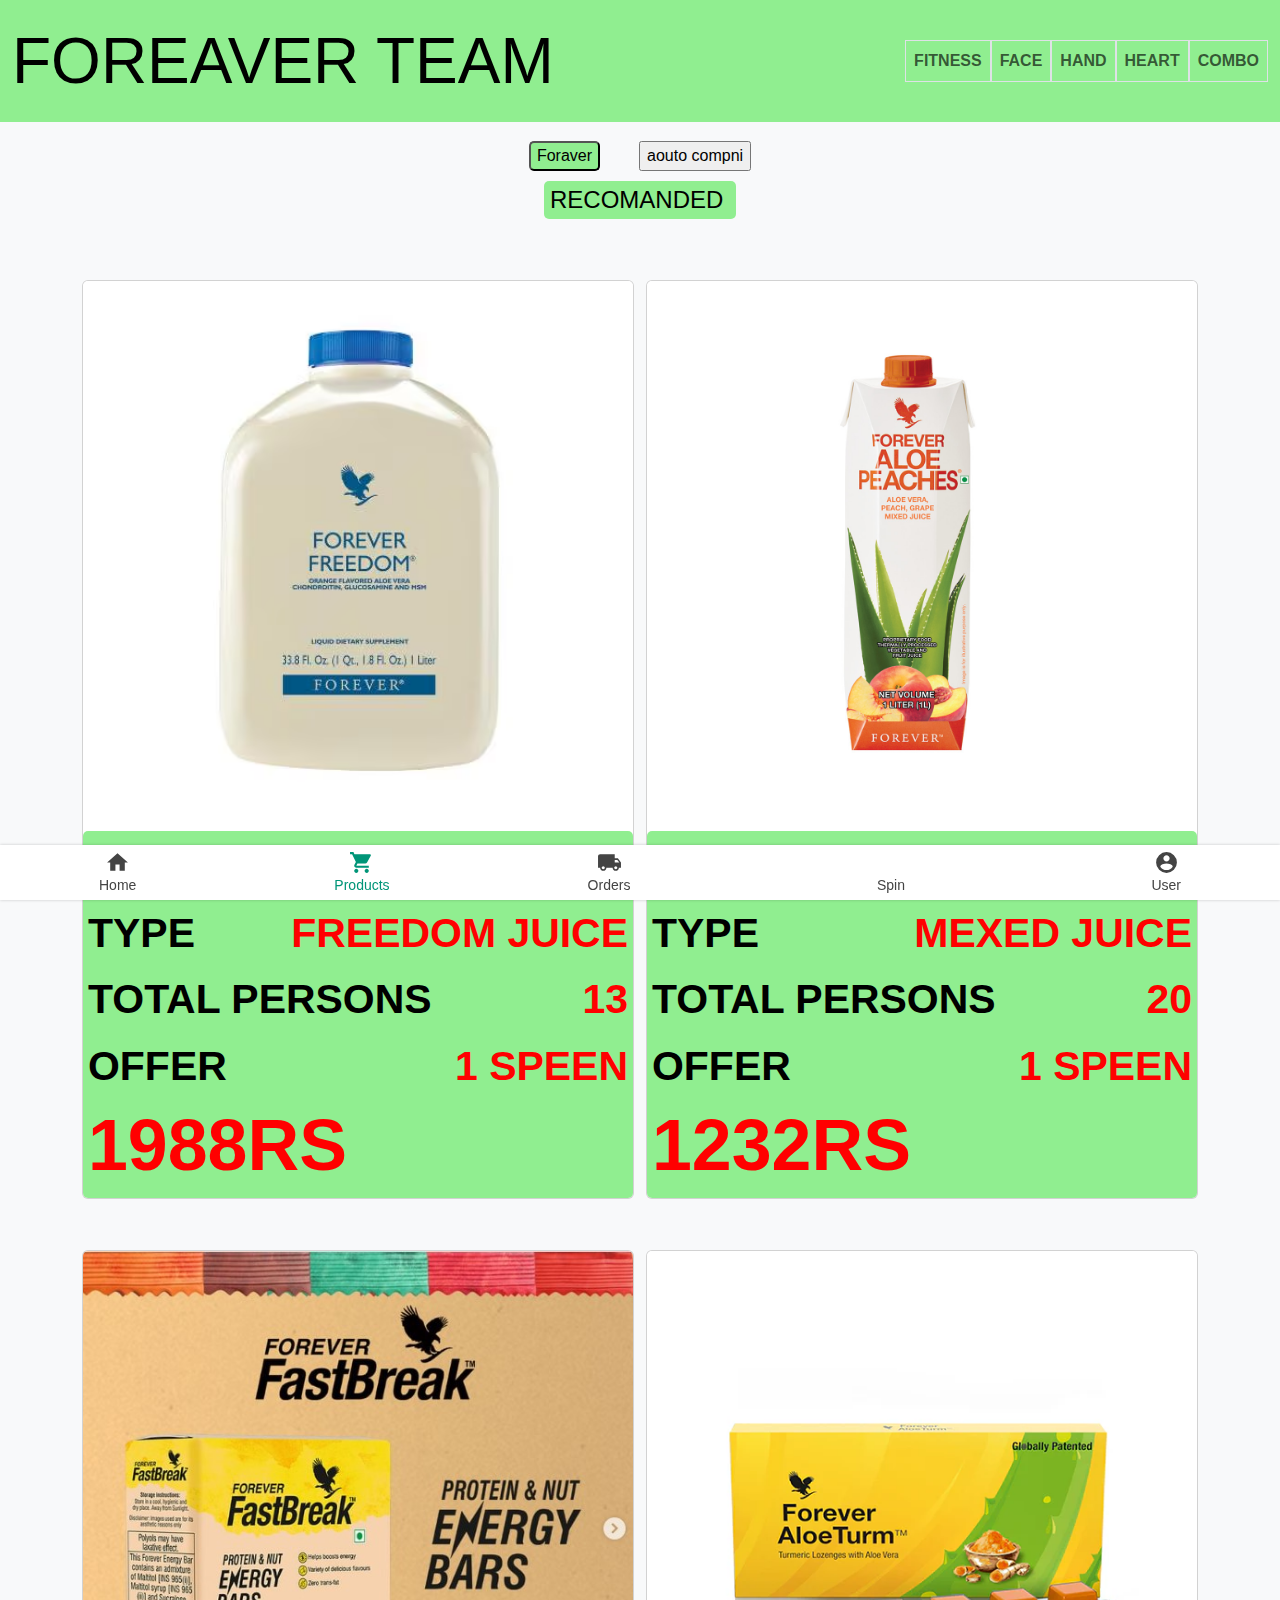
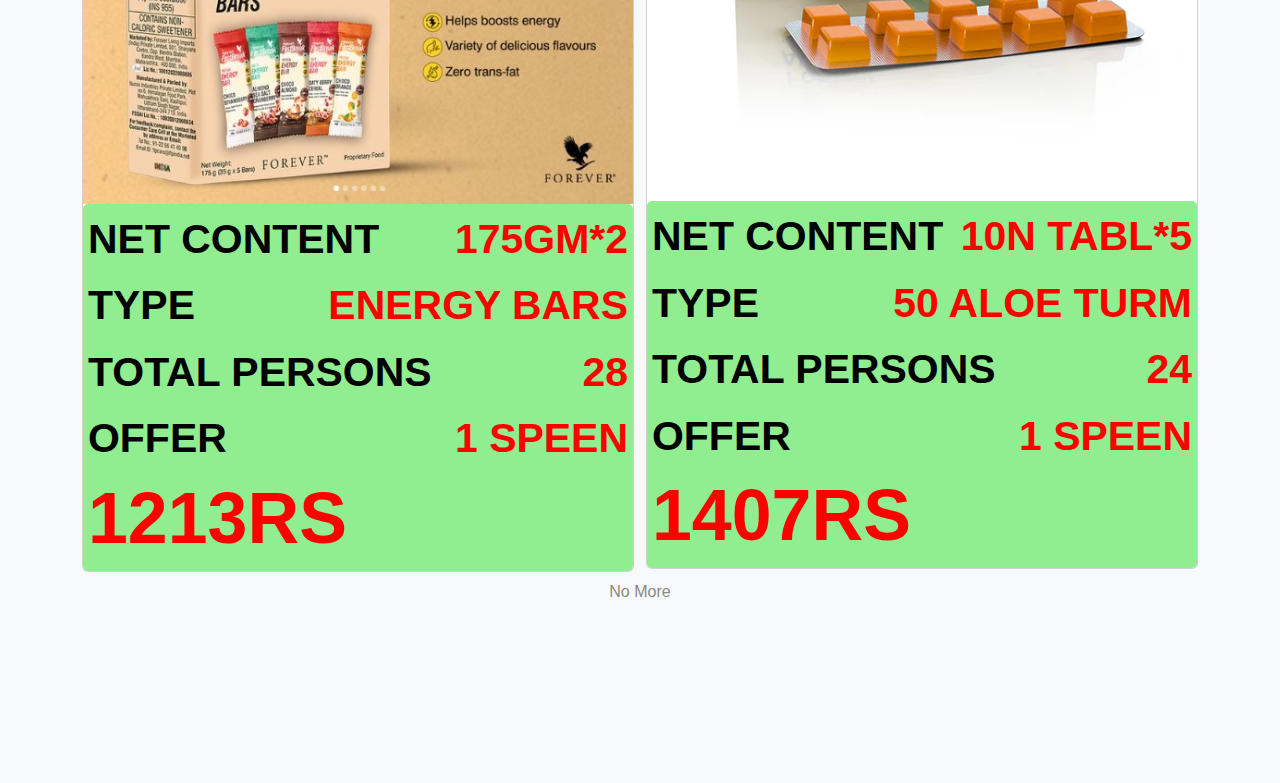
<file: products.html>
<!DOCTYPE html>
<html lang="en">
<head>
	<meta charset="utf-8">
	<meta name="viewport" content="width=device-width, initial-scale=1">
	  <link href="https://cdn.jsdelivr.net/npm/bootstrap@5.3.0/dist/css/bootstrap.min.css" rel="stylesheet">
   
	<link href="https://fonts.googleapis.com/icon?family=Material+Icons" rel="stylesheet">
	<link rel="stylesheet" type="text/css" href="nav.css"> 
	<link rel="stylesheet" type="text/css" href="productcss.css">
	<title>Navigation Bar</title>
</head>
<body>

	<!-- Navbar -->
	<nav class="nav fixed-bottom">
		<!-- Home nav -->
		<a href="index.html" class="nav-link1 ">
			<i class="material-icons nav-icon">home</i>
			<span class="nav-text">Home</span>
		</a>
		<!-- Products nav -->
		<a href="products.html" class="nav-link1 link-active">
			<i class="material-icons nav-icon">shopping_cart</i>
			<span class="nav-text">Products</span>
		</a>
		<!-- Orders nav -->
		<a href="orders.html" class="nav-link1">
			<i class="material-icons nav-icon">local_shipping</i>
			<span class="nav-text">Orders</span>
		</a>
		<!-- Spin nav -->
		<a href="spin.html" class="nav-link1">
			<i class="material-icons nav-icon">storm</i>
			<span class="nav-text">Spin</span>
		</a>
		<!-- User nav -->
		<a href="user.html" class="nav-link1">
			<i class="material-icons nav-icon">account_circle</i>
			<span class="nav-text">User</span>
		</a>
	</nav>

<nav class="navbar navbar-expand-lg  ">
    <div class="container-fluid">
        <a class="navbar-brand bi" href="#">
           FOREAVER TEAM
        </a>
        <!-- Navbar Toggle Button for Right Side -->
        <button class="navbar-toggler cole" type="button" data-bs-toggle="collapse" data-bs-target="#navbarNav"
            aria-controls="navbarNav" aria-expanded="false" aria-label="Toggle navigation">
            <span class="navbar-toggler-icon"></span>
        </button>
        <div class="collapse navbar-collapse justify-content-end" id="navbarNav">
            <ul class="navbar-nav">
                <li class="nav-item  border ">
                    <a class="nav-link" href="fitness.html"><b>FITNESS </b></a>
                </li>
                <li class="nav-item border">
                    <a class="nav-link" href="face.html"><b>FACE </b></a>
                </li>
                <li class="nav-item border">
                    <a class="nav-link" href="hand.html"><b>HAND</b></a>
                </li>  
                <li class="nav-item border">
                    <a class="nav-link" href="heart.html"><b>HEART</b></a>
                </li>
                 <li class="nav-item border">
                    <a class="nav-link" href="combo.html"><b>COMBO</b></a>
                </li>
           
           
            </ul>
        </div>
    </div>
</nav>


      <!-- Tabs --><div class="container mar " >
                <a class="dn" href="products.html"> <input type="button" value="Foraver" class="active1 "> </a>      
            <a class="dn" href="productsaou.html"> <input type="button" value="aouto compni" class=" marl"> </a>           
     

                </div>
            
               
<div class="container"> <input class="box" type="button" value="RECOMANDED "/>
</div>




 <!-- 1box ka code -->
     <div class="container d-flex" style="margin-top:4vw; margin-bottom: 6px;">
    <div class="col-6 col-lg-6 col-md-6" style="padding-right: 6px;">
         <div class="card">
            <a href="freedom.html" style="text-decoration:none;"> <img src="fredom.jpg" class="img-fluid card-img-top"/>
           <div class="custom-card-body">
    <div class="d-flex justify-content-between">
        <h class="card-text">NET CONTENT</h>
        <h class="card-tex">1 LITER</h>
    </div>
    <div class="d-flex justify-content-between">
        <h class="card-text">TYPE</h>
        <h class="card-tex">FREEDOM JUICE</h>
    </div>
   <div class="d-flex justify-content-between">
        <h class="card-text">TOTAL PERSONS</h>
        <h class="card-tex">13</h>
    </div>
     <div class="d-flex justify-content-between">
        <h class="card-text">OFFER</h>
        <h class="card-tex">1 SPEEN</h>
    </div>
    <div class="d-flex justify-content-between">
        <h3 class="ter">1988RS</h3>
        
</div>
    </div></a>
    </div>
        </div>



  <!-- 2box ka code -->
    <div class="col-6 col-lg-6 col-md-6" style="padding-left: 6px;">
        <div class="card"> 
         <a href="" style="text-decoration:none;"> <img src="img1.jpg" class="img-fluid card-img-top"/>
           <div class="custom-card-body">
    <div class="d-flex justify-content-between">
        <h class="card-text">NET CONTENT</h>
        <h class="card-tex">1 LITER</h>
    </div>
    <div class="d-flex justify-content-between">
        <h class="card-text">TYPE</h>
        <h class="card-tex">MEXED JUICE</h>
    </div>
   <div class="d-flex justify-content-between">
        <h class="card-text">TOTAL PERSONS</h>
        <h class="card-tex">20</h>
    </div>
     <div class="d-flex justify-content-between">
        <h class="card-text">OFFER</h>
        <h class="card-tex">1 SPEEN</h>
    </div>
    <div class="d-flex justify-content-between">
        <h3 class="ter">1232RS</h3>
        
</div>
    </div></a>
           
    </div></div></div> </div>


    <!-- 1box ka code -->
     <div class="container d-flex" style="margin-top:4vw; margin-bottom: 6px;">
    <div class="col-6 col-lg-6 col-md-6" style="padding-right: 6px;">
         <div class="card">
            <a href="" style="text-decoration:none;"> <img src="fastbar.jpg" class="img-fluid card-img-top"/>
           <div class="custom-card-body">
    <div class="d-flex justify-content-between">
        <h class="card-text">NET CONTENT</h>
        <h class="card-tex"> 175GM*2</h>
    </div>
    <div class="d-flex justify-content-between">
        <h class="card-text">TYPE</h>
        <h class="card-tex">ENERGY BARS</h>
    </div>
   <div class="d-flex justify-content-between">
        <h class="card-text">TOTAL PERSONS</h>
        <h class="card-tex">28</h>
    </div>
     <div class="d-flex justify-content-between">
        <h class="card-text">OFFER</h>
        <h class="card-tex">1 SPEEN</h>
    </div>
    <div class="d-flex justify-content-between">
        <h3 class="ter">1213RS</h3>
        
</div>
    </div></a>
    </div>
        </div>
<!-- 12box ka code -->
    <div class="col-6 col-lg-6 col-md-6" style="padding-left: 6px;">
        <div class="card">
            <a href="" style="text-decoration:none;"> <img src="altu.jpg" class="img-fluid card-img-top">
           <div class="custom-card-body">
   <div class="d-flex justify-content-between">
        <h class="card-text">NET CONTENT</h>
        <h class="card-tex">10N TABL*5</h>
    </div>
    <div class="d-flex justify-content-between">
        <h class="card-text">TYPE</h>
        <h class="card-tex">50 ALOE TURM</h>
    </div>
   <div class="d-flex justify-content-between">
        <h class="card-text">TOTAL PERSONS</h>
        <h class="card-tex">24</h>
    </div>
     <div class="d-flex justify-content-between">
        <h class="card-text">OFFER</h>
        <h class="card-tex">1 SPEEN</h>
    </div>
    <div class="d-flex justify-content-between">
        <h3 class="ter">1407RS</h3>
        
</div>
</div></a>
    </div></div></div> </div>





  <!-- No More Text -->
    <div class="centered-text" style="margin-bottom: 14vw;" >
        No More
    </div>

       <!-- Bootstrap JS -->
    <script src="https://cdn.jsdelivr.net/npm/bootstrap@5.3.0/dist/js/bootstrap.bundle.min.js"></script>
</body>
</html>
</file>
<file: nav.css>
body{
	margin: 0px;
}
.nav{
	
	position: fixed;
	bottom: 0;
	width: 100%;
	height: 55px;
	box-shadow: 0 0 3px rgba(0,0,0,0.2);
	background-color: #ffffff;
	overflow-x:auto ;
    display: flex;
}
.nav-link1{
	display: flex;
	flex-direction:column ;
	align-items: center;
	justify-content: center;
	flex-grow: 1;
	min-width: 50px;
	overflow: hidden;
	white-space: nowrap;
	font-family: sans-serif;
	font-size:14px;
	color: #444444;
	text-decoration: none; 
	-webkit-top-highlight-color:transparent;
	transition: background-color 0.1s ease-in-out;
}
.nav-link:hover{
	color: #009578;
}
.link-active{
	color: #009578;
}
.nav-icon{
	font-size: 25px;
}
.cole{
	background-color: gray;
}
</file>
<file: productcss.css>
body {
            background-color: #f8f9fa;
            font-family: Arial, sans-serif;
        }
        .container {
  text-align: center; /* अगर आप कंटेनर का उपयोग कर रहे हैं */
}
   .box {
  background-color: lightgreen;
  border: none;
  text-align: center;
  font-size: 24px;
  margin: 10px auto; /* ऊपर और नीचे 10px का मार्जिन और क्षैतिज रूप से सेंटर */
  border-radius: 5px;
}
      .navbar {
    background-color:lightgreen; /* नेविगेशन बार का रंग बदलें */
}
.bi { font-size: 5vw;
    }
     

     .custom-card-body {
    display: flex;
    flex-direction: column; /* Ensures content is aligned vertically */
    justify-content: space-between; /* Ensures content is spaced out */
   background-color: lightgreen;
    padding: 5px;
    border-radius: 5px;
    color: #333; /* Dark text color for contrast */
}

.custom-card-body .card-text {
    margin-bottom: 5px;
    font-weight: bold;
    font-size: 3.2vw;
    color: black;
}

.custom-card-body .card-tex {
    font-weight: bold;
    font-size: 3.2vw;
    color: red;
    text-align: right;
}
.custom-card-body .ter{
    margin-bottom: 5px;
    font-weight: bold;
     font-size: 5.6vw;
   color: red;
}
.custom-card-body .ter-img{
    height: 8vw;
}
.center{
    text-align:center;
    font-size: 8vw;
    color: red;
    font-weight: bold;
}
.centered-text {
            text-align: center;
            color: #888;
            margin-top: 8px;
        }



        
        .active1{
            background-color: lightgreen ;
            border-radius: 5px;
           
        }
        .mar{
            padding-top:1.5vw  ;
        }
        
        
        .marl{margin-left: 2.7vw;}
    .dn{text-decoration: none;}
</file>
<file: buynow.css>
body {
    font-family: Arial, sans-serif;
   
}

.container {
    margin-top: 50px;
}

.product-img {
    width: 100%;
    height: auto;
    border-radius: 8px;
    box-shadow: 0 4px 8px rgba(0, 0, 0, 0.1);
}

h2 {
    color: #333;
}

a.buy-now-btn {
    background-color: #28a745;
    color: white;
    padding: 15px;
    border: none;
    border-radius: 5px;
    font-size: 18px;
    margin-top: 20px;
    cursor: pointer;
    width: 100%; /* Button will take full width */
    display: block; /* Ensures the button is block-level element */
     text-decoration: none;
}

.buy-now-btn:hover {
    background-color: #218838;
}

.product-details {
    margin-top: 20px;
    text-align: left;
}

h4 {
    color: #444;
}

.features-list {
    margin-top: 15px;
    list-style-type: disc;
    padding-left: 20px;
}

.features-list li {
    margin-bottom: 10px;
    color: #555;
    font-size: 16px;
}
         .container {
            margin-top: 50px;
        }
        .carousel-inner img {
            max-height: 400px;
            object-fit: cover;
        }
        h2, h4 {
            text-align: center;
        }
        .product-details, p {
            text-align: justify;
        }
        .buy-now-btn {
            display: block;
            width: 100%;
            margin: 20px 0;
            background-color: #28a745;
            color: white;
            padding: 10px;
            border: none;
            border-radius: 5px;
            font-size: 18px;
        }
        .certification-img {
            display: block;
            margin: 20px auto;
            max-width: 100%;
            height: auto;
        }
        .navbar{
            background-color: lightgreen;
        }
</file>
